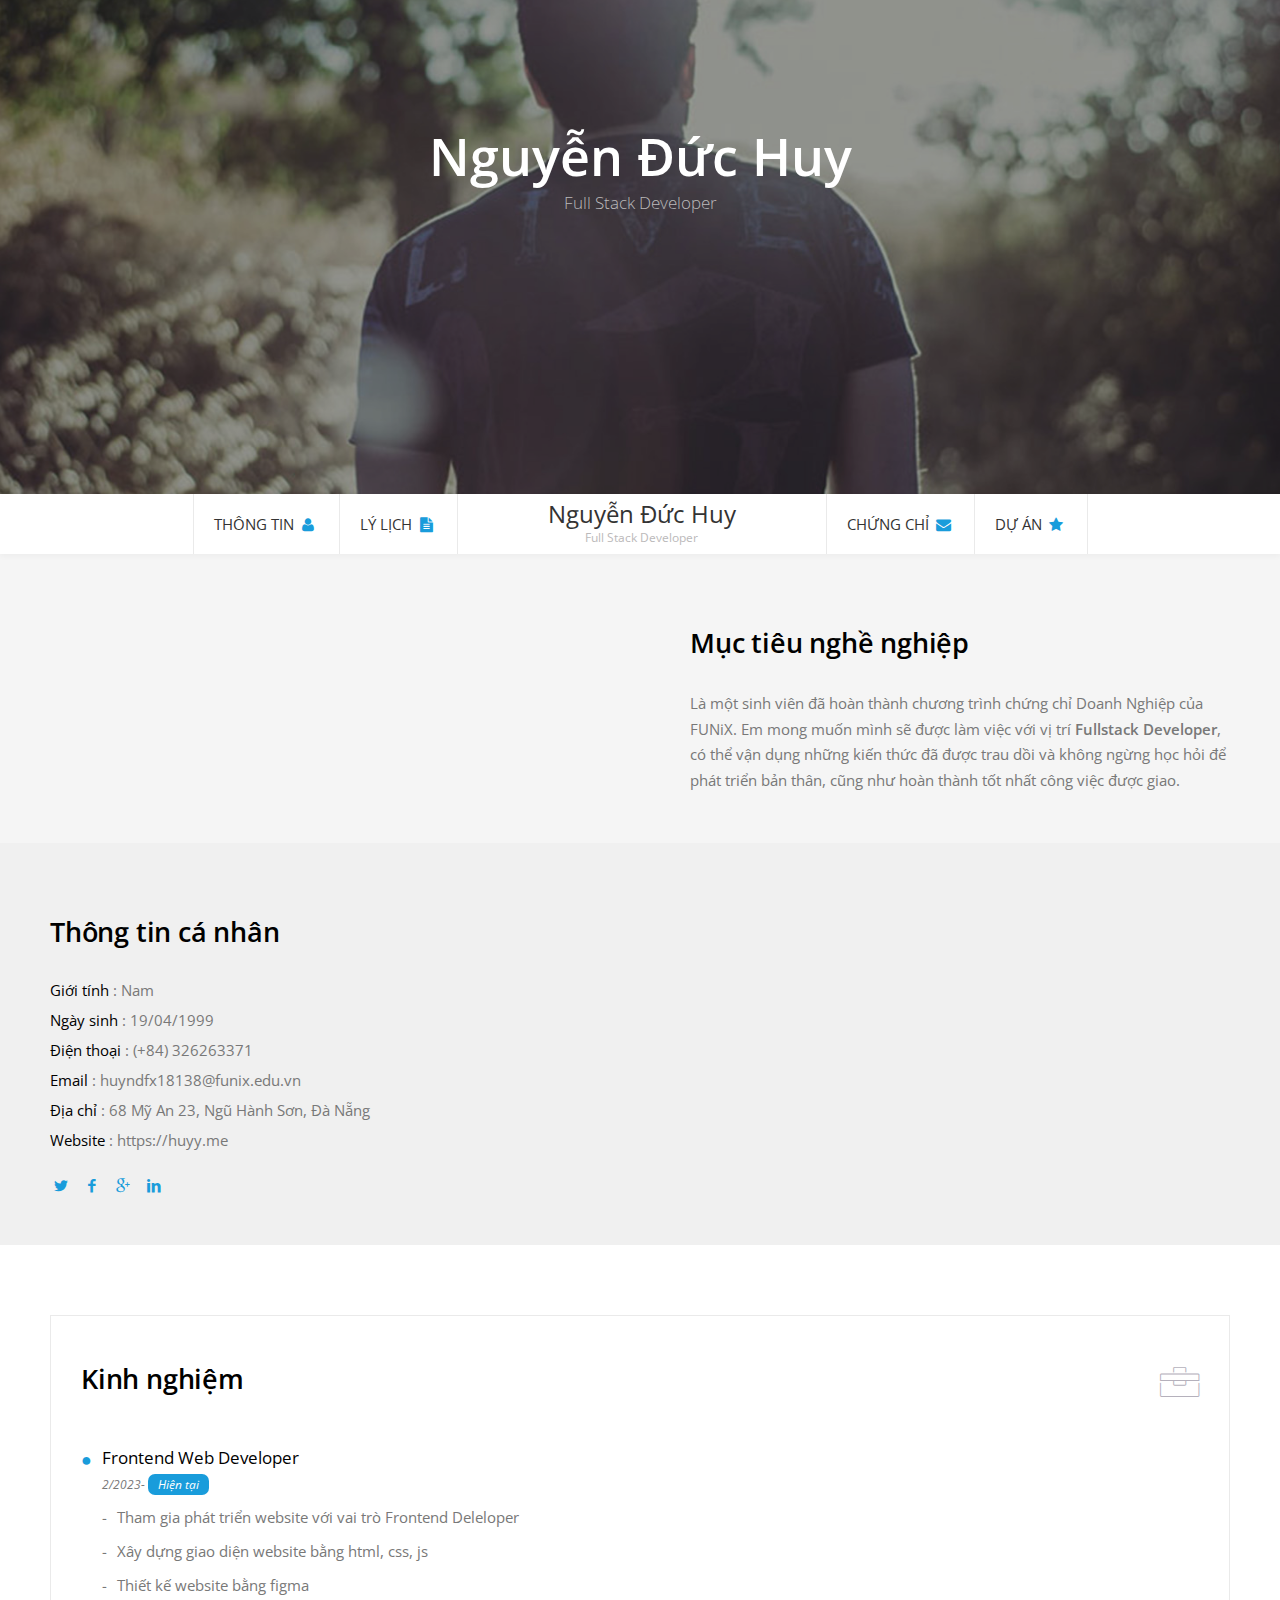
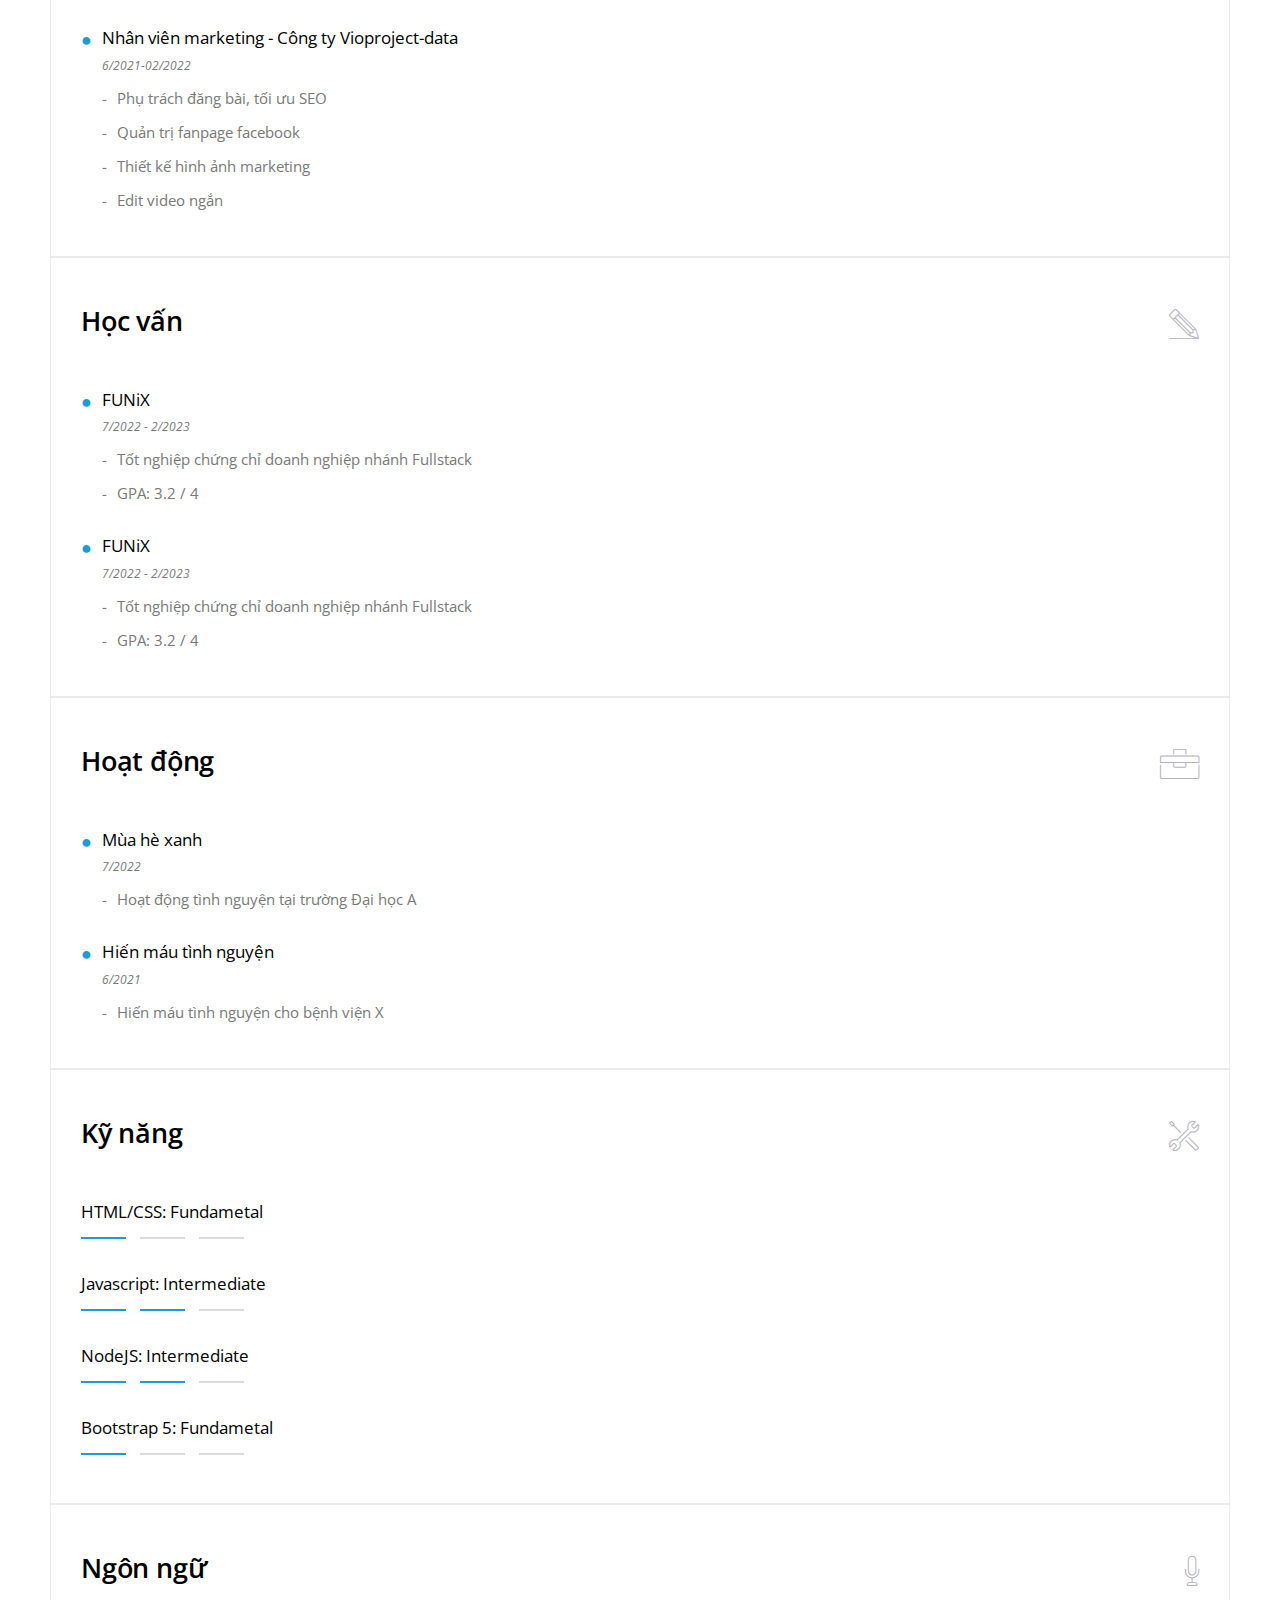
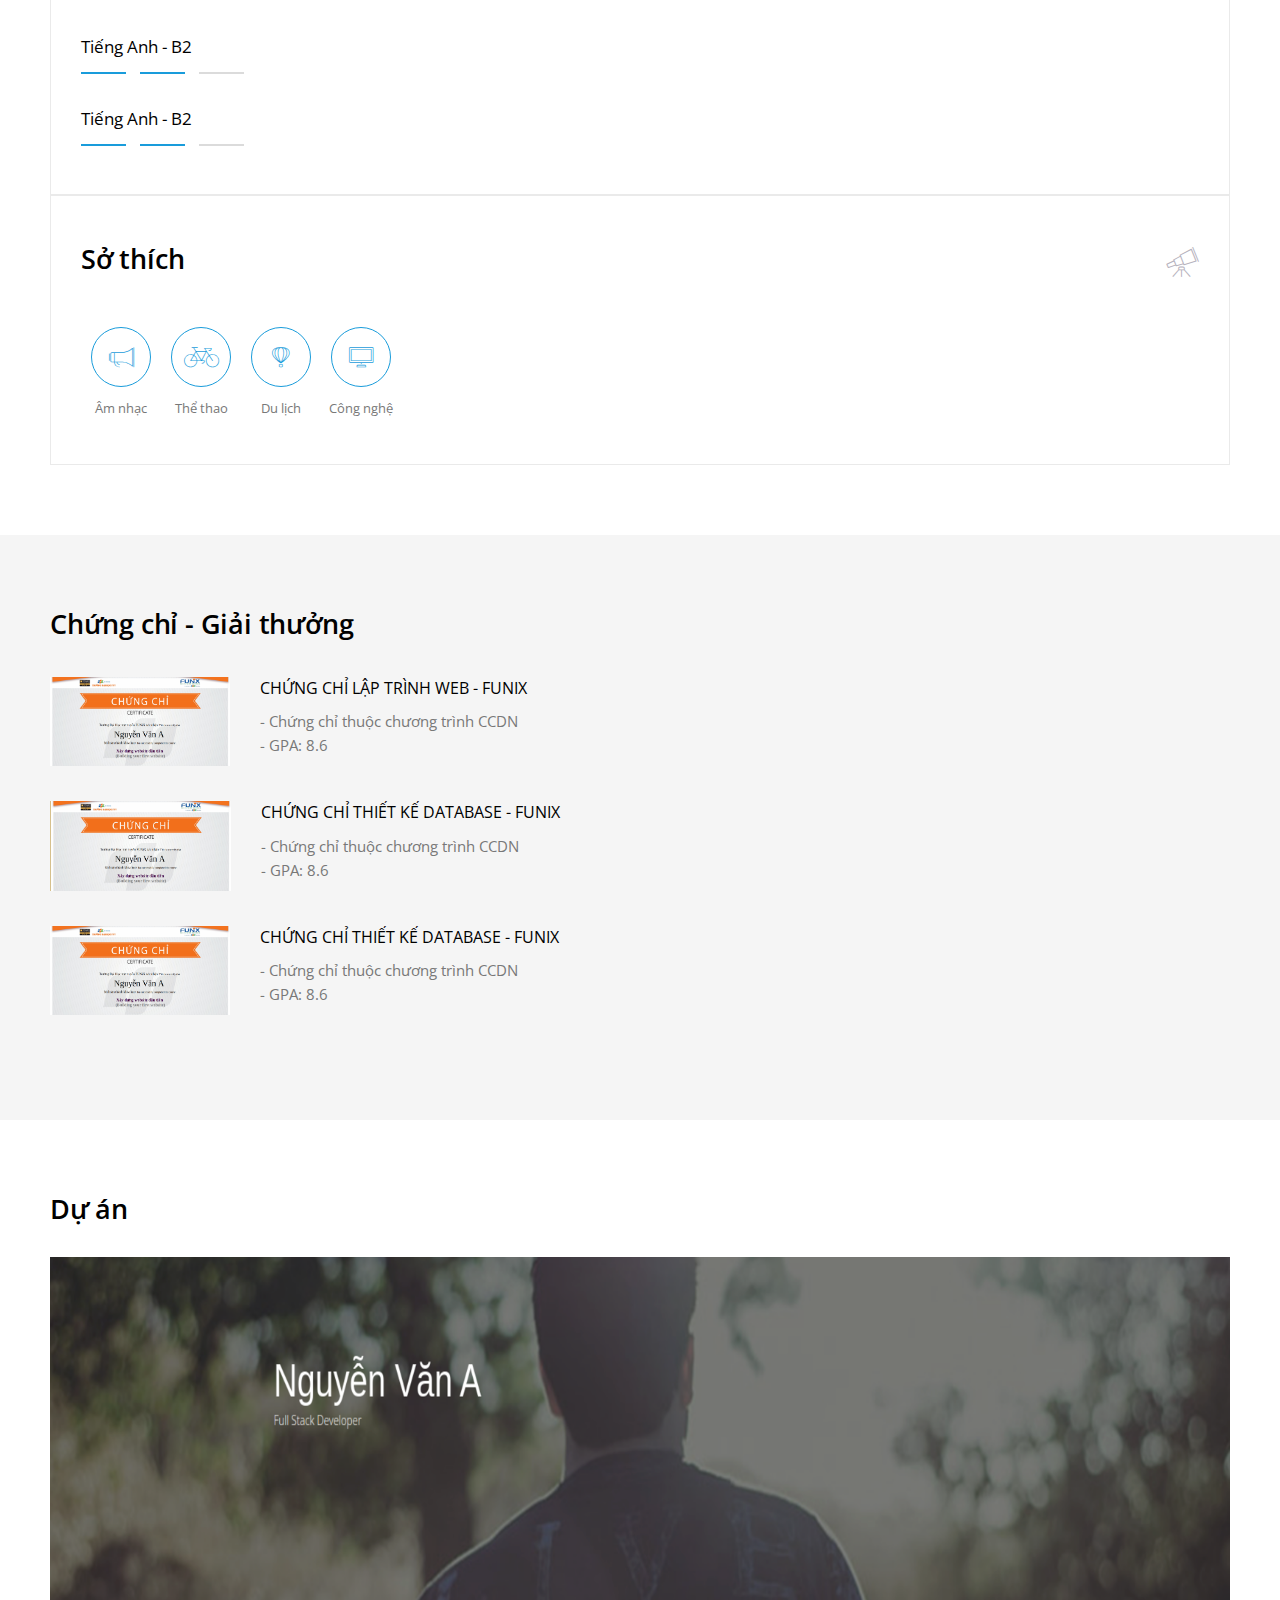
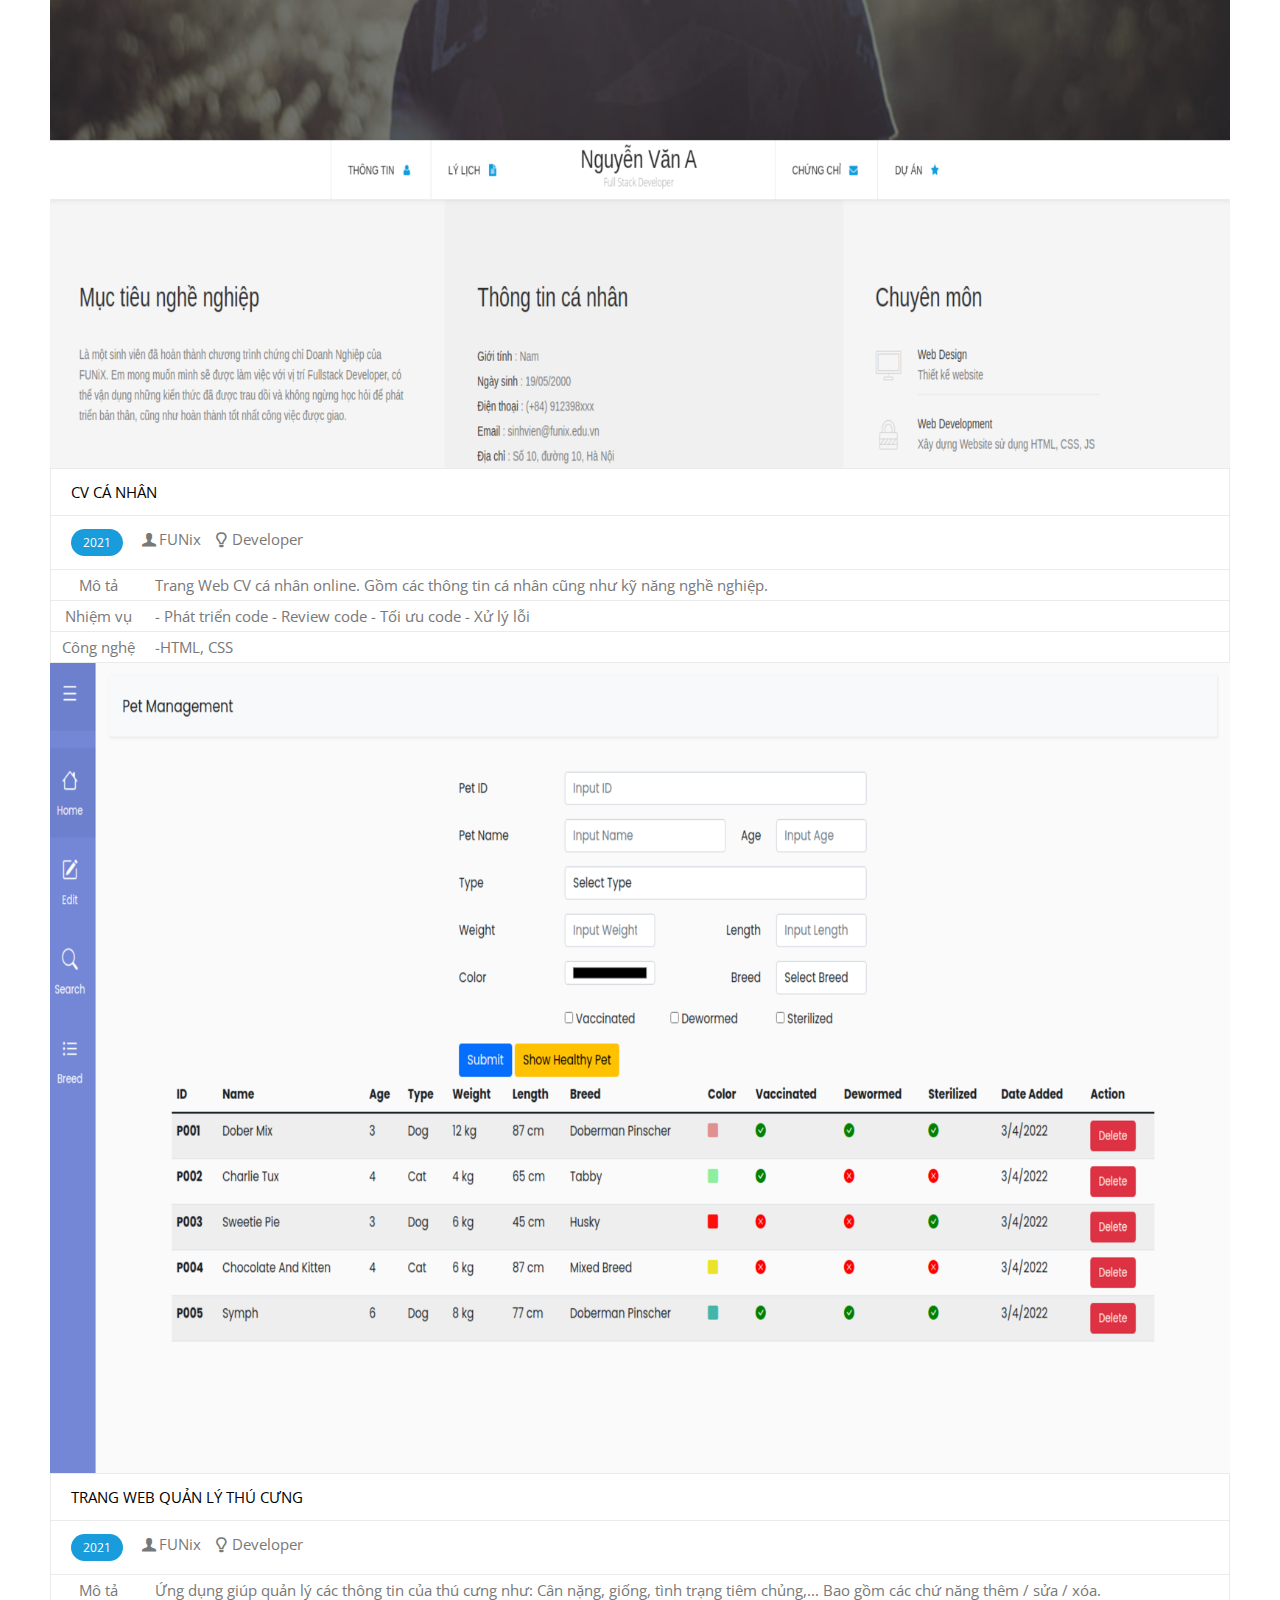
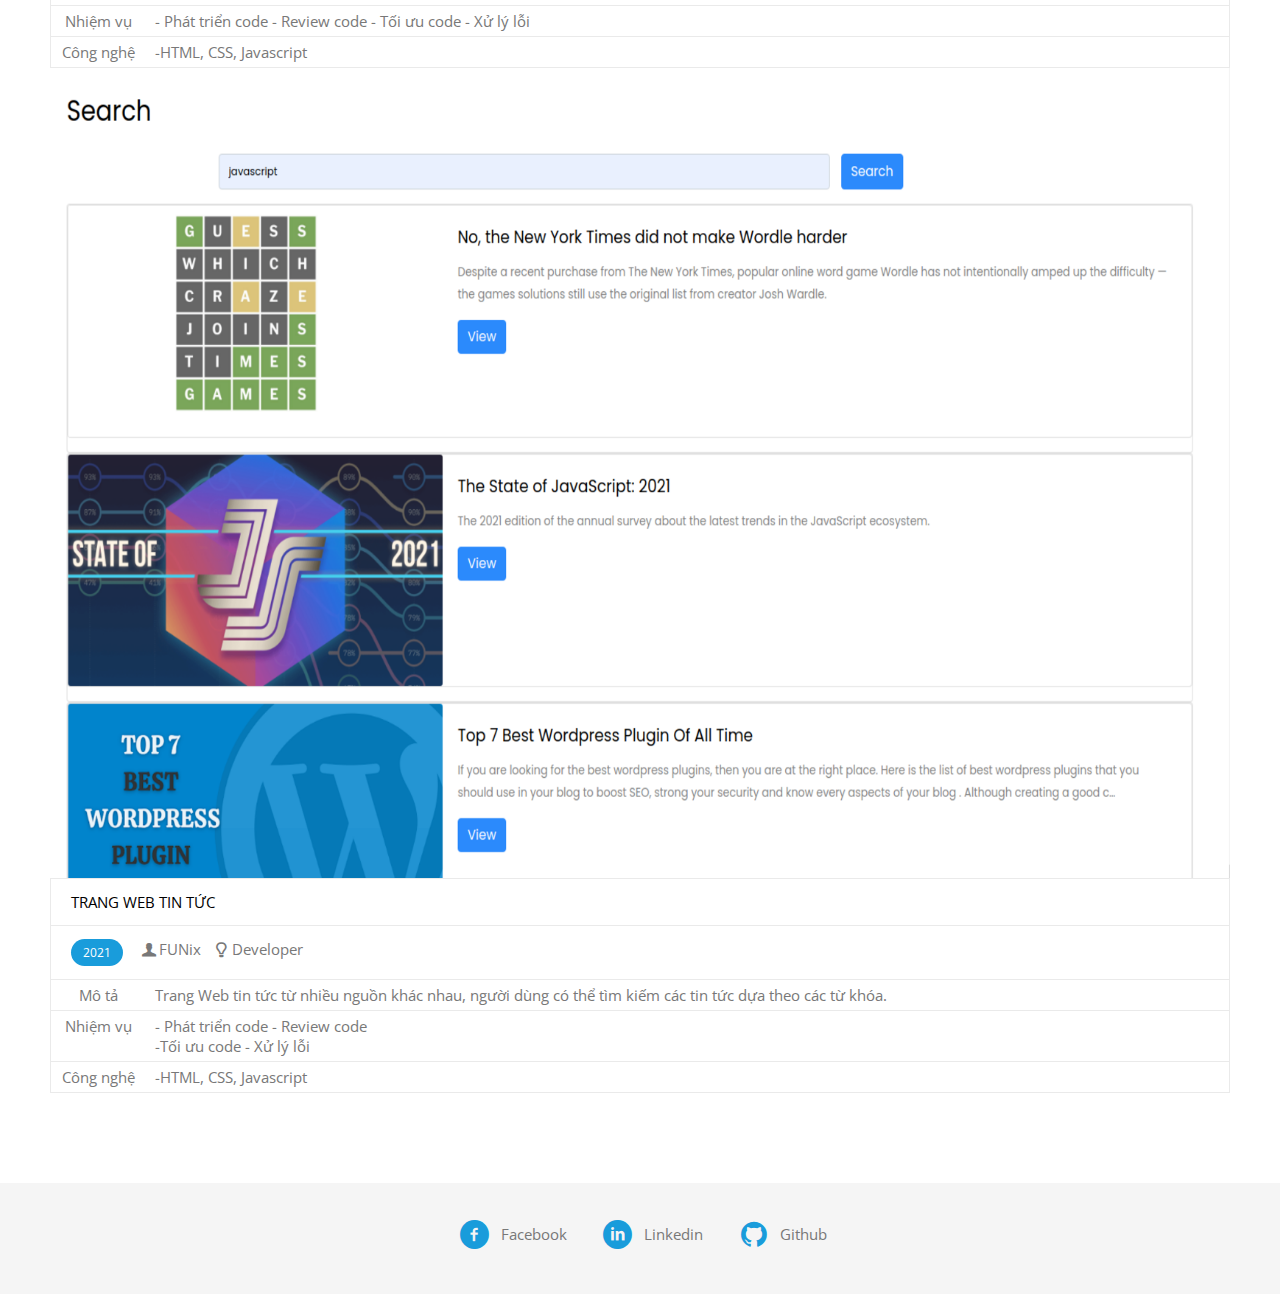
<file: index.html>
<!DOCTYPE html>
<html lang="en">
  <head>
    <meta charset="UTF-8" />
    <meta http-equiv="X-UA-Compatible" content="IE=edge" />
    <meta name="viewport" content="width=device-width, initial-scale=1.0" />
    <link href="https://cdn.jsdelivr.net/npm/bootstrap@5.0.2/dist/css/bootstrap.min.css" rel="stylesheet" integrity="sha384-EVSTQN3/azprG1Anm3QDgpJLIm9Nao0Yz1ztcQTwFspd3yD65VohhpuuCOmLASjC" crossorigin="anonymous">
    <link rel="stylesheet" href="css/font.css" />
    <link rel="stylesheet" href="css/laptop.css" />
    <link rel="stylesheet" href="css/tablet.css" />
    <link rel="stylesheet" href="css/mobile.css" />
    <title>Nguyễn Đức Huy CV</title>
  </head>
  <body>
    <!-- banner  -->
    <div id="banner">
      <img src="images/banner.jpg" alt="Banner" class="banner-image" />
      <div class="text">
        <h1>Nguyễn Đức Huy</h1>
        <span>Full Stack Developer</span>
      </div>
    </div>
    <!-- nav bar  -->
    <section id="nav-bar">
      <nav class="flex-center">
        <a href="#">
          <span>Thông tin</span>
          <i class="icon-user primary-icon"></i>
        </a>
        <a href="#">
          <span>Lý lịch</span>
          <i class="icon-doc-text-inv primary-icon"></i>
        </a>
        <a href="#" class="full-name">
          <p>Nguyễn Đức Huy</p>
          <span>Full Stack Developer</span>
        </a>
        <a href="#">Chứng chỉ <i class="icon-mail-alt primary-icon"></i>
        </a>
        <a href="#">Dự Án <i class="icon-star-1 primary-icon"></i>
        </a>
      </nav>
    </section>
    <!-- about  -->
    <section id="about" class="bg-gray grid-2-col container-fluid">
      <div class="row">
        <div class="col-12 col-md-6">
          <div id="target">
            <h1 class="section-title">Mục tiêu nghề nghiệp</h1>
            <p class="gray-text"> Là một sinh viên đã hoàn thành chương trình chứng chỉ Doanh Nghiệp của FUNiX. Em mong muốn mình sẽ được làm việc với vị trí <b>Fullstack Developer</b>, có thể vận dụng những kiến thức đã được trau dồi và không ngừng học hỏi để phát triển bản thân, cũng như hoàn thành tốt nhất công việc được giao. </p>
          </div>
        </div>
        <div id="personal-info" class="col-12 col-md-6">
          <h1 class="section-title">Thông tin cá nhân</h1>
          <ul class="info">
            <li>
              <span>Giới tính</span>
              <span class="gray-text">: Nam</span>
            </li>
            <li>
              <span>Ngày sinh</span>
              <span class="gray-text"> : 19/04/1999</span>
            </li>
            <li>
              <span>Điện thoại</span>
              <span class="gray-text"> : (+84) 326263371</span>
            </li>
            <li>
              <span>Email</span>
              <span class="gray-text">: huyndfx18138@funix.edu.vn</span>
            </li>
            <li>
              <span>Địa chỉ</span>
              <span class="gray-text">: 68 Mỹ An 23, Ngũ Hành Sơn, Đà Nẵng</span>
            </li>
            </li>
            <li>
              <span>Website</span>
              <span class="gray-text">: https://huyy.me</span>
            </li>
          </ul>
          <ul class="social">
            <li class="twitter">
              <a href="#">
                <i class="icon-twitter primary-icon"></i>
              </a>
            </li>
            <li class="facebook">
              <a href="#">
                <i class="icon-facebook-1 primary-icon"></i>
              </a>
            </li>
            <li class="google">
              <a href="#">
                <i class="icon-gplus primary-icon"></i>
              </a>
            </li>
            <li class="linkedin">
              <a href="#">
                <i class="icon-linkedin-1 primary-icon"></i>
              </a>
            </li>
          </ul>
        </div>
      </div>
    </section>
    <!-- job info  -->
    <section id="job-info">
      <div class="container-xl">
        <div class="job-grid row g-4">
          <div class=" col-12 col-md-6 col-lg-4 ">
            <div class="job-info-box">
              <div class="job-info-box-inner">
                <h1 class="section-title">Kinh nghiệm</h1>
                <i class="ic-toolbox job-info-icon"></i>
                <ul class="job-info-list">
                  <li>
                    <div>
                      <p class="job-info-title">Frontend Web Developer</p>
                      <p class="date">2/2023- <span class="now badge">Hiện tại</span>
                      </p>
                      <ul class="inside-list gray-text">
                        <li class="inside-list gray-text-item"> Tham gia phát triển website với vai trò Frontend Deleloper </li>
                        <li class="inside-list gray-text-item">Xây dựng giao diện website bằng html, css, js</li>
                        <li class="inside-list gray-text-item">Thiết kế website bằng figma</li>
                      </ul>
                    </div>
                  </li>
                  <li>
                    <div>
                      <p class="job-info-title"> Nhân viên marketing - Công ty Vioproject-data </p>
                      <p class="date">6/2021-02/2022</p>
                      <ul class="inside-list gray-text">
                        <li class="inside-list gray-text-item"> Phụ trách đăng bài, tối ưu SEO </li>
                        <li class="inside-list gray-text-item">Quản trị fanpage facebook</li>
                        <li class="inside-list gray-text-item">Thiết kế hình ảnh marketing</li>
                        <li class="inside-list gray-text-item">Edit video ngắn</li>
                      </ul>
                    </div>
                  </li>
                </ul>
              </div>
            </div>
          </div>
          <div class=" col-12 col-md-6 col-lg-4 ">
            <div class="job-info-box">
              <div class="job-info-box-inner">
                <h1 class="section-title">Học vấn</h1>
                <i class="ic-pencil job-info-icon"></i>
                <ul class="job-info-list">
                  <li>
                    <div>
                      <p class="job-info-title">FUNiX</p>
                      <p class="date">7/2022 - 2/2023</p>
                      <ul class="inside-list gray-text">
                        <li class="inside-list gray-text-item"> Tốt nghiệp chứng chỉ doanh nghiệp nhánh Fullstack </li>
                        <li class="inside-list gray-text-item">GPA: 3.2 / 4</li>
                      </ul>
                    </div>
                  </li>
                  <li>
                    <div>
                      <p class="job-info-title">FUNiX</p>
                      <p class="date">7/2022 - 2/2023</p>
                      <ul class="inside-list gray-text">
                        <li class="inside-list gray-text-item"> Tốt nghiệp chứng chỉ doanh nghiệp nhánh Fullstack </li>
                        <li class="inside-list gray-text-item">GPA: 3.2 / 4</li>
                      </ul>
                    </div>
                  </li>
                </ul>
              </div>
            </div>
          </div>
          <div class=" col-12 col-md-6 col-lg-4 order-md-2 order-lg-1">
            <div class="job-info-box">
              <div class="job-info-box-inner">
                <h1 class="section-title">Hoạt động</h1>
                <i class="ic-toolbox job-info-icon"></i>
                <ul class="job-info-list">
                  <li>
                    <div>
                      <p class="job-info-title">Mùa hè xanh</p>
                      <p class="date">7/2022 </span>
                      </p>
                      <ul class="inside-list gray-text">
                        <li class="inside-list gray-text-item"> Hoạt động tình nguyện tại trường Đại học A </li>
                      </ul>
                    </div>
                  </li>
                  <li>
                    <div>
                      <p class="job-info-title"> Hiến máu tình nguyện </p>
                      <p class="date">6/2021</p>
                      <ul class="inside-list gray-text">
                        <li class="inside-list gray-text-item"> Hiến máu tình nguyện cho bệnh viện X </li>
                      </ul>
                    </div>
                  </li>
                </ul>
              </div>
            </div>
          </div>
          <div class=" col-12 col-md-6 col-lg-4 order-md-1 order-lg-4">
            <div class="job-info-box">
              <div class="job-info-box-inner">
                <h1 class="section-title">Kỹ năng</h1>
                <i class="ic-tools-2 job-info-icon"></i>
                <ul class="job-info-list level">
                  <li class="list-item ">
                    <div>
                      <p class="job-info-title">HTML/CSS: Fundametal</p>
                      <p class="level-bars">
                      <div class="level-bar active"></div>
                      <div class="level-bar"></div>
                      <div class="level-bar"></div>
                      </p>
                    </div>
                  </li>
                  <li class="list-item ">
                    <div>
                      <p class="job-info-title">Javascript: Intermediate</p>
                      <p class="level-bars">
                      <div class="level-bar active"></div>
                      <div class="level-bar active"></div>
                      <div class="level-bar"></div>
                      </p>
                    </div>
                  </li>
                  <li class="list-item ">
                    <div>
                      <p class="job-info-title">NodeJS: Intermediate</p>
                      <p class="level-bars">
                      <div class="level-bar active"></div>
                      <div class="level-bar active"></div>
                      <div class="level-bar"></div>
                      </p>
                    </div>
                  </li>
                  <li class="list-item ">
                    <div>
                      <p class="job-info-title">Bootstrap 5: Fundametal</p>
                      <p class="level-bars">
                      <div class="level-bar active"></div>
                      <div class="level-bar"></div>
                      <div class="level-bar"></div>
                      </p>
                    </div>
                  </li>
                </ul>
              </div>
            </div>
          </div>
          <div class=" col-12 col-md-6 col-lg-4 order-md-4 order-lg-3">
            <div class="job-info-box">
              <div class="job-info-box-inner">
                <h1 class="section-title">Ngôn ngữ</h1>
                <i class="ic-mic job-info-icon"></i>
                <ul class="job-info-list level">
                  <li class="list-item ">
                    <div>
                      <p class="job-info-title">Tiếng Anh - B2</p>
                      <p class="level-bars">
                      <div class="level-bar active"></div>
                      <div class="level-bar active"></div>
                      <div class="level-bar"></div>
                      </p>
                    </div>
                  </li>
                  <li class="list-item ">
                    <div>
                      <p class="job-info-title">Tiếng Anh - B2</p>
                      <p class="level-bars">
                      <div class="level-bar active"></div>
                      <div class="level-bar active"></div>
                      <div class="level-bar"></div>
                      </p>
                    </div>
                  </li>
                </ul>
              </div>
            </div>
          </div>
          <div class=" col-12 col-md-6 col-lg-4 order-md-3 order-lg-2">
            <div class="job-info-box">
              <div class="job-info-box-inner">
                <h1 class="section-title">Sở thích</h1>
                <i class="ic-telescope job-info-icon"></i>
                <ul class=" hobby-list">
                  <li class="hobby-box flex-center">
                    <i class="ic-megaphone flex-center"></i>
                    <p>Âm nhạc </p>
                  </li>
                  <li class="hobby-box flex-center">
                    <i class="ic-bike flex-center"></i>
                    <p>Thể thao </p>
                  </li>
                  <li class="hobby-box flex-center">
                    <i class="ic-hotairballoon flex-center"></i>
                    <p>Du lịch</p>
                  </li>
                  <li class="hobby-box flex-center">
                    <i class="ic-desktop flex-center"></i>
                    <p>Công nghệ</p>
                  </li>
                </ul>
              </div>
            </div>
          </div>
        </div>
      </div>
    </section>
    <!-- certificate  -->
    <section id="certificate" class="bg-gray ">
      <div class="container-xl">
        <h1 class="section-title">Chứng chỉ - Giải thưởng</h1>
        <div class="container-fluid certificate-list">
          <div class="gx-5 row">
            <div class="col-12 col-md-6 ">
              <div class="certificate-item">
                <img src="images/Cert_WEB.png" alt="Chứng chỉ lập trình web - funix" class="image">
                <div class="content-wrapper">
                  <p class="content-title">Chứng chỉ lập trình web - funix</p>
                  <ul class="inside-list gray-text">
                    <li> Chứng chỉ thuộc chương trình CCDN </li>
                    <li>GPA: 8.6</li>
                  </ul>
                </div>
              </div>
            </div>
            <div class="col-12 col-md-6">
              <div class="certificate-item">
                <img src="images/Cert_WEB.png" alt="Chứng chỉ lập trình web - funix" class="image">
                <div class="content-wrapper">
                  <p class="content-title">Chứng chỉ thiết kế database - funix</p>
                  <ul class="inside-list gray-text">
                    <li> Chứng chỉ thuộc chương trình CCDN </li>
                    <li>GPA: 8.6</li>
                  </ul>
                </div>
              </div>
            </div>
            <div class="col-12 col-md-6">
              <div class="certificate-item">
                <img src="images/Cert_WEB.png" alt="Chứng chỉ lập trình web - funix" class="image">
                <div class="content-wrapper">
                  <p class="content-title">Chứng chỉ thiết kế database - funix</p>
                  <ul class="inside-list gray-text">
                    <li> Chứng chỉ thuộc chương trình CCDN </li>
                    <li>GPA: 8.6</li>
                  </ul>
                </div>
              </div>
            </div>
          </div>
        </div>
    </section>
    <!-- project  -->
    <section id="project">
      <div class="container-xl">
        <h1 class="section-title">Dự án</h1>
        <div class="row gray-text  gy-5">
          <div class="col-12 col-md-4">
            <img src="images/project_1.png" alt="" class="project-image">
            <div class="project-title"><a href="project-charter.html">CV Cá nhân</a></div>
            <div class="project-info">
              <div class="time badge">2021</div>
              <div class="project-data-wrapper">
                <div class="project-data  ">
                  <i class="icon-user-1"></i>FUNix
                </div>
                <div class="project-data">
                  <i class="icon-lamp"></i>Developer
                </div>
              </div>
            </div>
            <table class="project-detail">
              <tbody>
                <tr>
                  <th>Mô tả</th>
                  <td>Trang Web CV cá nhân online. Gồm các thông tin cá nhân cũng như kỹ năng nghề nghiệp.</td>
                </tr>
                <tr>
                  <th>Nhiệm vụ</th>
                  <td>- Phát triển code - Review code - Tối ưu code - Xử lý lỗi</td>
                </tr>
                <tr>
                  <th>Công nghệ</th>
                  <td>-HTML, CSS</td>
                </tr>
              </tbody>
            </table>
          </div>
          <div class="col-12 col-md-4">
            <img src="images/project_2.png" alt="CV Cá nhân" class="project-image">
            <div class="project-title"><a href="project-charter.html">Trang web quản lý thú cưng</a></div>
            <div class="project-info">
              <div class="time badge">2021</div>
              <div class="project-data-wrapper">
                <div class="project-data">
                  <i class="icon-user-1"></i>FUNix
                </div>
                <div class="project-data">
                  <i class="icon-lamp"></i>Developer
                </div>
              </div>
            </div>
            <table class="project-detail">
              <tbody>
                <tr>
                  <th>Mô tả</th>
                  <td>Ứng dụng giúp quản lý các thông tin của thú cưng như: Cân nặng, giống, tình trạng tiêm chủng,... Bao gồm các chứ năng thêm / sửa / xóa.</td>
                </tr>
                <tr>
                  <th>Nhiệm vụ</th>
                  <td>- Phát triển code - Review code - Tối ưu code - Xử lý lỗi</td>
                </tr>
                <tr>
                  <th>Công nghệ</th>
                  <td>-HTML, CSS, Javascript</td>
                </tr>
              </tbody>
            </table>
          </div>
          <div class="col-12 col-md-4">
            <img src="images/project_3.png" alt="Trang web quản lý thú cưng" class="project-image">
            <div class="project-title"><a href="project-charter.html">Trang web tin tức</a></div>
            <div class="project-info">
              <div class="time badge">2021</div>
              <div class="project-data-wrapper">
                <div class="project-data">
                  <i class="icon-user-1"></i>FUNix
                </div>
                <div class="project-data">
                  <i class="icon-lamp"></i>Developer
                </div>
              </div>
            </div>
            <table class="project-detail">
              <tbody>
                <tr>
                  <th>Mô tả</th>
                  <td>Trang Web tin tức từ nhiều nguồn khác nhau, người dùng có thể tìm kiếm các tin tức dựa theo các từ khóa.</td>
                </tr>
                <tr>
                  <th>Nhiệm vụ</th>
                  <td>- Phát triển code - Review code <br>-Tối ưu code - Xử lý lỗi </td>
                </tr>
                <tr>
                  <th>Công nghệ</th>
                  <td>-HTML, CSS, Javascript</td>
                </tr>
              </tbody>
            </table>
          </div>
        </div>
      </div>
    </section>
    <!-- footer  -->
    <section id="footer" class="bg-gray">
      <div class="container-xl">
        <ul class="flex-center">
          <li>
            <a href="https://www.facebook.com/huynd1904/" target="_blank">
              <i class="icon-facebook-circled primary-icon"></i>
              <span class="social-name">Facebook</span>
            </a>
          </li>
          <li>
            <a href="https://www.linkedin.com/in/duc-huy-nguyen-87aa99241/" target="_blank">
              <i class="icon-linkedin-circled primary-icon"></i>
              <span class="social-name">Linkedin</span>
            </a>
          </li>
          <li>
            <a href="https://github.com/huyndfx18138" target="_blank">
              <i class="icon-github-circled primary-icon"></i>
              <span class="social-name">Github</span>
            </a>
          </li>
        </ul>
      </div>
    </section>
  </body>
</html>
</file>
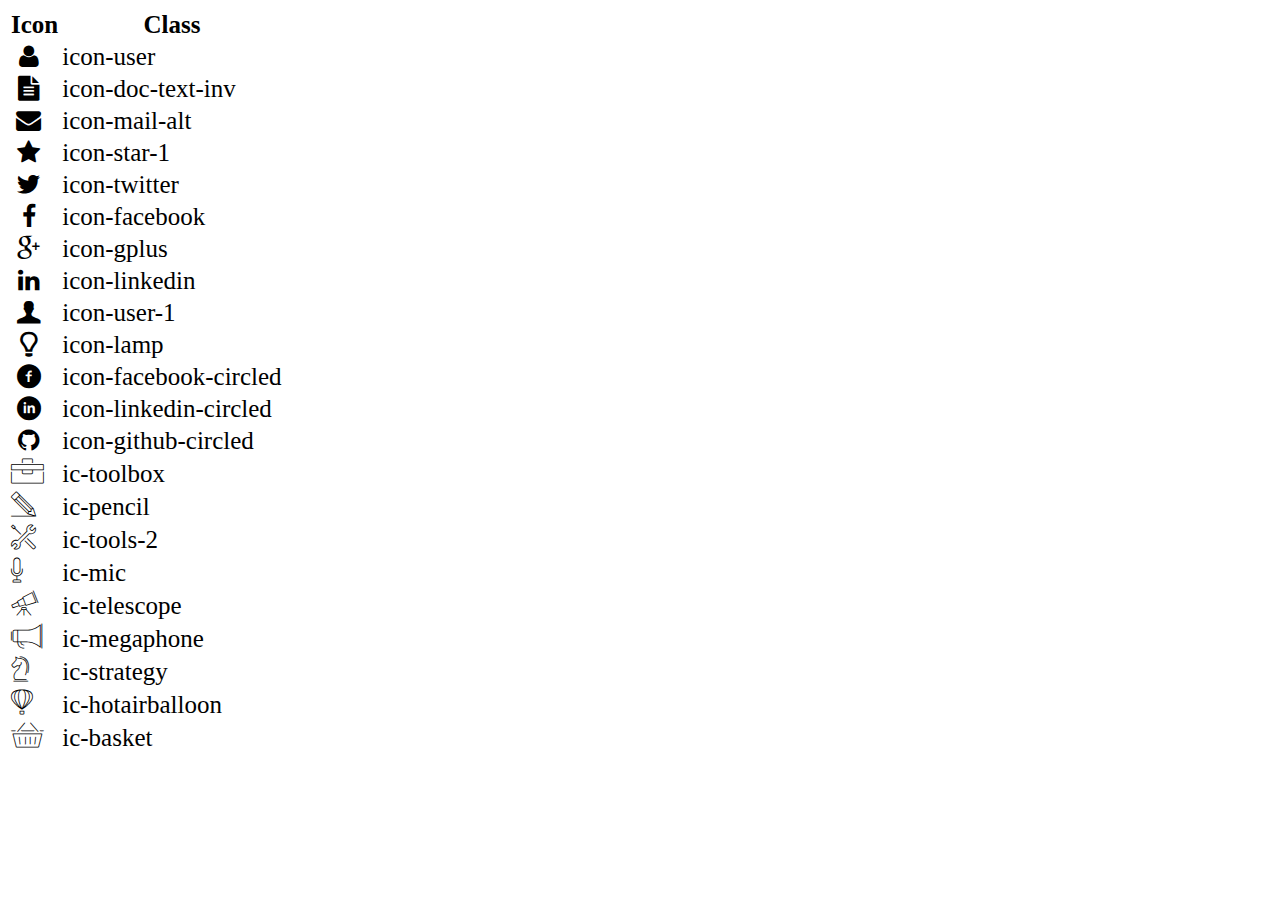
<file: icon-list.html>
<!DOCTYPE html>
<html lang="en">

<head>
    <meta charset="UTF-8">
    <meta http-equiv="X-UA-Compatible" content="IE=edge">
    <meta name="viewport" content="width=device-width, initial-scale=1.0">
    <link rel="stylesheet" href="css/font.css">
    <title>Icon List</title>
</head>

<body>
    <table style="font-size: 25px;">
        <thead>
            <tr>
                <th>Icon</th>
                <th>Class</th>
            </tr>
        </thead>
        <tbody>
            <tr>
                <td><i class="icon-user"></i></td>
                <td>icon-user</td>
            </tr>
            <tr>
                <td><i class="icon-doc-text-inv"></i></td>
                <td>icon-doc-text-inv</td>
            </tr>
            <tr>
                <td><i class="icon-mail-alt"></i></td>
                <td>icon-mail-alt</td>
            </tr>
            <tr>
                <td><i class="icon-star-1"></i></td>
                <td>icon-star-1</td>
            </tr>
            <tr>
                <td><i class="icon-twitter"></i></td>
                <td>icon-twitter</td>
            </tr>
            <tr>
                <td><i class="icon-facebook"></i></td>
                <td>icon-facebook</td>
            </tr>
            <tr>
                <td><i class="icon-gplus"></i></td>
                <td>icon-gplus</td>
            </tr>
            <tr>
                <td><i class="icon-linkedin"></i></td>
                <td>icon-linkedin</td>
            </tr>
            <tr>
                <td><i class="icon-user-1"></i></td>
                <td>icon-user-1</td>
            </tr>
            <tr>
                <td><i class="icon-lamp"></i></td>
                <td>icon-lamp</td>
            </tr>
            <tr>
                <td><i class="icon-facebook-circled"></i></td>
                <td>icon-facebook-circled</td>
            </tr>
            <tr>
                <td><i class="icon-linkedin-circled"></i></td>
                <td>icon-linkedin-circled</td>
            </tr>
            <tr>
                <td><i class="icon-github-circled"></i></td>
                <td>icon-github-circled</td>
            </tr>
            <tr>
                <td><i class="ic-toolbox"></i></td>
                <td>ic-toolbox</td>
            </tr>
            <tr>
                <td><i class="ic-pencil"></i></td>
                <td>ic-pencil</td>
            </tr>
            <tr>
                <td><i class="ic-tools-2"></i></td>
                <td>ic-tools-2</td>
            </tr>

            <tr>
                <td><i class="ic-mic"></i></td>
                <td>ic-mic</td>
            </tr>
            <tr>
                <td><i class="ic-telescope"></i></td>
                <td>ic-telescope</td>
            </tr>
            <tr>
                <td><i class="ic-megaphone"></i></td>
                <td>ic-megaphone</td>
            </tr>
            <tr>
                <td><i class="ic-strategy"></i></td>
                <td>ic-strategy</td>
            </tr>
            <tr>
                <td><i class="ic-hotairballoon"></i></td>
                <td>ic-hotairballoon</td>
            </tr>
            <tr>
                <td><i class="ic-basket"></i></td>
                <td>ic-basket</td>
            </tr>
        </tbody>
    </table>
</body>

</html>
</file>
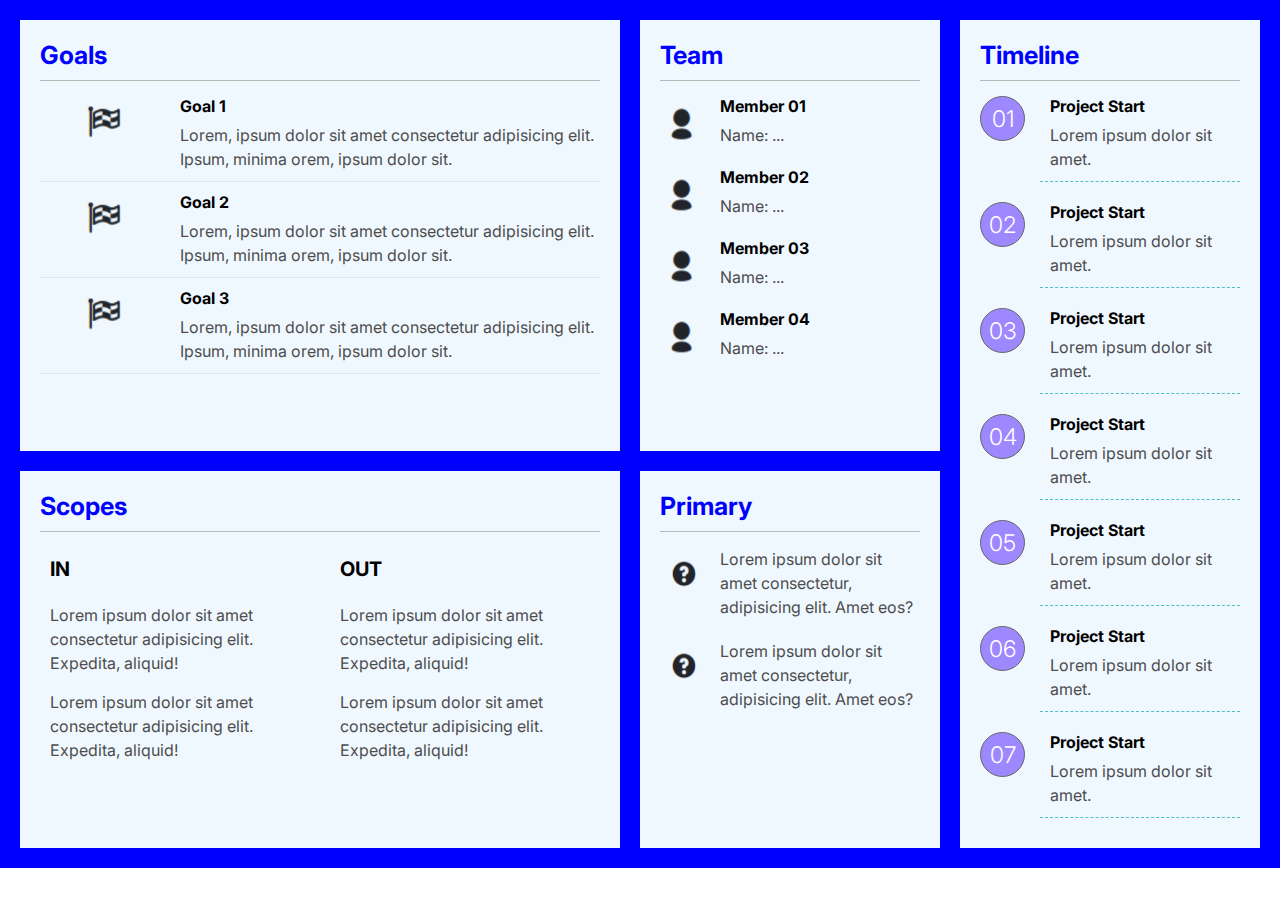
<file: project-charter.html>
<!DOCTYPE html>
<html lang="en">
  <head>
    <meta charset="UTF-8" />
    <meta http-equiv="X-UA-Compatible" content="IE=edge" />
    <meta name="viewport" content="width=device-width, initial-scale=1.0" />
    <title>Project charter</title>
    <link rel="preconnect" href="https://fonts.googleapis.com" />
    <link rel="preconnect" href="https://fonts.gstatic.com" crossorigin />
    <link
      href="https://fonts.googleapis.com/css2?family=Inter:wght@200;300;400;500;600;700&display=swap"
      rel="stylesheet"
    />
    <link rel="stylesheet" href="./css/project-charter.css" />
  </head>
  <body>
    <div class="container">
      <div class="grid">
        <div class="box" id="goals">
          <div class="box-title">Goals</div>
          <ul class="goal-list list">
            <li>
              <div class="flag-icon list-icon"></div>
              <div class="list-content">
                <div class="list-item-title">Goal 1</div>
                <p class="item-des">
                  Lorem, ipsum dolor sit amet consectetur adipisicing elit.
                  Ipsum, minima orem, ipsum dolor sit.
                </p>
              </div>
            </li>
            <li>
              <div class="flag-icon list-icon"></div>
              <div class="list-content">
                <div class="list-item-title">Goal 2</div>
                <p class="item-des">
                  Lorem, ipsum dolor sit amet consectetur adipisicing elit.
                  Ipsum, minima orem, ipsum dolor sit.
                </p>
              </div>
            </li>
            <li>
              <div class="flag-icon list-icon"></div>
              <div class="list-content">
                <div class="list-item-title">Goal 3</div>
                <p class="item-des">
                  Lorem, ipsum dolor sit amet consectetur adipisicing elit.
                  Ipsum, minima orem, ipsum dolor sit.
                </p>
              </div>
            </li>
          </ul>
        </div>
        <div class="box" id="scopes">
          <div class="box-title">Scopes</div>
          <div class="row">
            <div class="col">
              <div class="scrope-title">IN</div>
              <div class="scope-content">
                <p>
                  Lorem ipsum dolor sit amet consectetur adipisicing elit.
                  Expedita, aliquid!
                </p>
                <p>
                  Lorem ipsum dolor sit amet consectetur adipisicing elit.
                  Expedita, aliquid!
                </p>
              </div>
            </div>
            <div class="col">
              <div class="scrope-title">OUT</div>
              <div class="scope-content">
                <p>
                  Lorem ipsum dolor sit amet consectetur adipisicing elit.
                  Expedita, aliquid!
                </p>
                <p>
                  Lorem ipsum dolor sit amet consectetur adipisicing elit.
                  Expedita, aliquid!
                </p>
              </div>
            </div>
          </div>
        </div>
        <div class="box" id="team">
          <div class="box-title">Team</div>
          <ul class="team-list list">
            <li>
              <div class="user-icon list-icon"></div>
              <div class="list-content">
                <div class="list-item-title">Member 01</div>
                <p class="item-des">Name: ...</p>
              </div>
            </li>
            <li>
              <div class="user-icon list-icon"></div>
              <div class="list-content">
                <div class="list-item-title">Member 02</div>
                <p class="item-des">Name: ...</p>
              </div>
            </li>
            <li>
              <div class="user-icon list-icon"></div>
              <div class="list-content">
                <div class="list-item-title">Member 03</div>
                <p class="item-des">Name: ...</p>
              </div>
            </li>
            <li>
              <div class="user-icon list-icon"></div>
              <div class="list-content">
                <div class="list-item-title">Member 04</div>
                <p class="item-des">Name: ...</p>
              </div>
            </li>
          </ul>
        </div>
        <div class="box" id="primary">
          <div class="box-title">Primary</div>
          <ul class="primary-list list">
            <li>
              <div class="question-icon list-icon"></div>
              <div class="list-content">
                <p class="item-des">
                  Lorem ipsum dolor sit amet consectetur, adipisicing elit. Amet
                  eos?
                </p>
              </div>
            </li>
            <li>
              <div class="question-icon list-icon"></div>
              <div class="list-content">
                <p class="item-des">
                  Lorem ipsum dolor sit amet consectetur, adipisicing elit. Amet
                  eos?
                </p>
              </div>
            </li>
          </ul>
        </div>
        <div class="box" id="timeline">
          <div class="box-title">Timeline</div>
          <ul class="timeline-list list">
            <li>
              <div class="timeline-icon">01</div>
              <div class="list-content">
                <div class="list-item-title">Project Start</div>
                <p class="item-des">Lorem ipsum dolor sit amet.</p>
              </div>
            </li>
            <li>
              <div class="timeline-icon">02</div>
              <div class="list-content">
                <div class="list-item-title">Project Start</div>
                <p class="item-des">Lorem ipsum dolor sit amet.</p>
              </div>
            </li>
            <li>
              <div class="timeline-icon">03</div>
              <div class="list-content">
                <div class="list-item-title">Project Start</div>
                <p class="item-des">Lorem ipsum dolor sit amet.</p>
              </div>
            </li>
            <li>
              <div class="timeline-icon">04</div>
              <div class="list-content">
                <div class="list-item-title">Project Start</div>
                <p class="item-des">Lorem ipsum dolor sit amet.</p>
              </div>
            </li>
            <li>
              <div class="timeline-icon">05</div>
              <div class="list-content">
                <div class="list-item-title">Project Start</div>
                <p class="item-des">Lorem ipsum dolor sit amet.</p>
              </div>
            </li>
            <li>
              <div class="timeline-icon">06</div>
              <div class="list-content">
                <div class="list-item-title">Project Start</div>
                <p class="item-des">Lorem ipsum dolor sit amet.</p>
              </div>
            </li>
            <li>
              <div class="timeline-icon">07</div>
              <div class="list-content">
                <div class="list-item-title">Project Start</div>
                <p class="item-des">Lorem ipsum dolor sit amet.</p>
              </div>
            </li>
          </ul>
        </div>
      </div>
    </div>
  </body>
</html>
</file>
<file: css/font.css>
@font-face {
  font-family: "open_sanslight";
  src: url("../fonts/OpenSans-Light-webfont.eot");
  src: url("../fonts/OpenSans-Light-webfont.eot#iefix")
      format("embedded-opentype"),
    url("../fonts/OpenSans-Light-webfont.woff") format("woff"),
    url("../fonts/OpenSans-Light-webfont.ttf") format("truetype"),
    url("../fonts/OpenSans-Light-webfont.svg#open_sanslight") format("svg");
  font-weight: normal;
  font-style: normal;
}

@font-face {
  font-family: "Open Sans";
  src: url("../fonts/OpenSans-Italic.woff");
  font-weight: normal;
  font-style: italic;
}

@font-face {
  font-family: "Open Sans";
  src: url("../fonts/OpenSans-SemiBold.woff");
  font-weight: 600;
  font-style: normal;
}

@font-face {
  font-family: "open_sanslight_italic";
  src: url("../fonts/OpenSans-LightItalic-webfont.eot");
  src: url("../fonts/OpenSans-LightItalic-webfont.eot#iefix")
      format("embedded-opentype"),
    url("../fonts/OpenSans-LightItalic-webfont.woff") format("woff"),
    url("../fonts/OpenSans-LightItalic-webfont.ttf") format("truetype"),
    url("../fonts/OpenSans-LightItalic-webfont.svg#open_sanslight_italic")
      format("svg");
  font-weight: normal;
  font-style: normal;
}

@font-face {
  font-family: "Open Sans";
  src: url("../fonts/OpenSans-Regular.woff");
  font-weight: normal;
  font-style: normal;
}

@font-face {
  font-family: "fontello";
  src: url("../fonts/fontello.eot");
  src: url("../fonts/fontello.eot#iefix") format("embedded-opentype"),
    url("../fonts/fontello.woff") format("woff"),
    url("../fonts/fontello.ttf") format("truetype"),
    url("../fonts/fontello.svg#fontello") format("svg");
  font-weight: normal;
  font-style: normal;
}

[class^="icon-"]:before,
[class*=" icon-"]:before {
  font-family: "fontello";
  font-style: normal;
  font-weight: normal;
  speak: none;

  display: inline-block;
  text-decoration: inherit;
  width: 1em;
  margin-right: 0.2em;
  text-align: center;
  /* opacity: .8; */

  /* For safety - reset parent styles, that can break glyph codes*/
  font-variant: normal;
  text-transform: none;

  /* fix buttons height, for twitter bootstrap */
  line-height: 1em;

  /* Animation center compensation - margins should be symmetric */
  /* remove if not needed */
  margin-left: 0.2em;

  /* you can be more comfortable with increased icons size */
  /* font-size: 120%; */

  /* Font smoothing. That was taken from TWBS */
  -webkit-font-smoothing: antialiased;
  -moz-osx-font-smoothing: grayscale;

  /* Uncomment for 3D effect */
  /* text-shadow: 1px 1px 1px rgba(127, 127, 127, 0.3); */
}

.icon-emo-happy:before {
  content: "\e800";
}

/* '' */
.icon-emo-wink:before {
  content: "\e801";
}

/* '' */
.icon-emo-wink2:before {
  content: "\e802";
}

/* '' */
.icon-emo-unhappy:before {
  content: "\e803";
}

/* '' */
.icon-emo-sleep:before {
  content: "\e804";
}

/* '' */
.icon-emo-thumbsup:before {
  content: "\e805";
}

/* '' */
.icon-emo-devil:before {
  content: "\e806";
}

/* '' */
.icon-emo-surprised:before {
  content: "\e807";
}

/* '' */
.icon-emo-tongue:before {
  content: "\e808";
}

/* '' */
.icon-emo-coffee:before {
  content: "\e809";
}

/* '' */
.icon-emo-sunglasses:before {
  content: "\e80a";
}

/* '' */
.icon-emo-displeased:before {
  content: "\e80b";
}

/* '' */
.icon-emo-beer:before {
  content: "\e80c";
}

/* '' */
.icon-emo-grin:before {
  content: "\e80d";
}

/* '' */
.icon-emo-angry:before {
  content: "\e80e";
}

/* '' */
.icon-emo-saint:before {
  content: "\e80f";
}

/* '' */
.icon-emo-cry:before {
  content: "\e810";
}

/* '' */
.icon-emo-shoot:before {
  content: "\e811";
}

/* '' */
.icon-emo-squint:before {
  content: "\e812";
}

/* '' */
.icon-emo-laugh:before {
  content: "\e813";
}

/* '' */
.icon-spin1:before {
  content: "\e814";
}

/* '' */
.icon-spin2:before {
  content: "\e815";
}

/* '' */
.icon-spin3:before {
  content: "\e816";
}

/* '' */
.icon-spin4:before {
  content: "\e817";
}

/* '' */
.icon-spin5:before {
  content: "\e818";
}

/* '' */
.icon-spin6:before {
  content: "\e819";
}

/* '' */
.icon-firefox:before {
  content: "\e81a";
}

/* '' */
.icon-chrome:before {
  content: "\e81b";
}

/* '' */
.icon-opera:before {
  content: "\e81c";
}

/* '' */
.icon-ie:before {
  content: "\e81d";
}

/* '' */
.icon-crown:before {
  content: "\e81e";
}

/* '' */
.icon-crown-plus:before {
  content: "\e81f";
}

/* '' */
.icon-crown-minus:before {
  content: "\e820";
}

/* '' */
.icon-marquee:before {
  content: "\e821";
}

/* '' */
.icon-glass:before {
  content: "\e822";
}

/* '' */
.icon-music:before {
  content: "\e823";
}

/* '' */
.icon-search:before {
  content: "\e824";
}

/* '' */
.icon-mail:before {
  content: "\e825";
}

/* '' */
.icon-mail-alt:before {
  content: "\e826";
}

/* '' */
.icon-mail-squared:before {
  content: "\e827";
}

/* '' */
.icon-heart:before {
  content: "\e828";
}

/* '' */
.icon-heart-empty:before {
  content: "\e829";
}

/* '' */
.icon-star-1:before {
  content: "\e82a";
}

/* '' */
.icon-star-empty-1:before {
  content: "\e82b";
}

/* '' */
.icon-star-half:before {
  content: "\e82c";
}

/* '' */
.icon-star-half-alt:before {
  content: "\e82d";
}

/* '' */
.icon-user:before {
  content: "\e82e";
}

/* '' */
.icon-user-plus:before {
  content: "\e82f";
}

/* '' */
.icon-user-times:before {
  content: "\e830";
}

/* '' */
.icon-users:before {
  content: "\e831";
}

/* '' */
.icon-male:before {
  content: "\e832";
}

/* '' */
.icon-female:before {
  content: "\e833";
}

/* '' */
.icon-child:before {
  content: "\e834";
}

/* '' */
.icon-user-secret:before {
  content: "\e835";
}

/* '' */
.icon-video:before {
  content: "\e836";
}

/* '' */
.icon-videocam:before {
  content: "\e837";
}

/* '' */
.icon-picture:before {
  content: "\e838";
}

/* '' */
.icon-camera:before {
  content: "\e839";
}

/* '' */
.icon-camera-alt:before {
  content: "\e83a";
}

/* '' */
.icon-th-large:before {
  content: "\e83b";
}

/* '' */
.icon-th:before {
  content: "\e83c";
}

/* '' */
.icon-th-list:before {
  content: "\e83d";
}

/* '' */
.icon-ok:before {
  content: "\e83e";
}

/* '' */
.icon-ok-circled:before {
  content: "\e83f";
}

/* '' */
.icon-ok-circled2:before {
  content: "\e840";
}

/* '' */
.icon-ok-squared:before {
  content: "\e841";
}

/* '' */
.icon-cancel:before {
  content: "\e842";
}

/* '' */
.icon-cancel-circled:before {
  content: "\e843";
}

/* '' */
.icon-cancel-circled2:before {
  content: "\e844";
}

/* '' */
.icon-plus:before {
  content: "\e845";
}

/* '' */
.icon-plus-circled:before {
  content: "\e846";
}

/* '' */
.icon-plus-squared:before {
  content: "\e847";
}

/* '' */
.icon-plus-squared-alt:before {
  content: "\e848";
}

/* '' */
.icon-minus:before {
  content: "\e849";
}

/* '' */
.icon-minus-circled:before {
  content: "\e84a";
}

/* '' */
.icon-minus-squared:before {
  content: "\e84b";
}

/* '' */
.icon-minus-squared-alt:before {
  content: "\e84c";
}

/* '' */
.icon-help:before {
  content: "\e84d";
}

/* '' */
.icon-help-circled:before {
  content: "\e84e";
}

/* '' */
.icon-info-circled:before {
  content: "\e84f";
}

/* '' */
.icon-info:before {
  content: "\e850";
}

/* '' */
.icon-home:before {
  content: "\e851";
}

/* '' */
.icon-link:before {
  content: "\e852";
}

/* '' */
.icon-unlink:before {
  content: "\e853";
}

/* '' */
.icon-link-ext:before {
  content: "\e854";
}

/* '' */
.icon-link-ext-alt:before {
  content: "\e855";
}

/* '' */
.icon-attach:before {
  content: "\e856";
}

/* '' */
.icon-lock:before {
  content: "\e857";
}

/* '' */
.icon-lock-open:before {
  content: "\e858";
}

/* '' */
.icon-lock-open-alt:before {
  content: "\e859";
}

/* '' */
.icon-pin:before {
  content: "\e85a";
}

/* '' */
.icon-eye:before {
  content: "\e85b";
}

/* '' */
.icon-eye-off:before {
  content: "\e85c";
}

/* '' */
.icon-tag-1:before {
  content: "\e85d";
}

/* '' */
.icon-tags:before {
  content: "\e85e";
}

/* '' */
.icon-bookmark:before {
  content: "\e85f";
}

/* '' */
.icon-bookmark-empty:before {
  content: "\e860";
}

/* '' */
.icon-flag:before {
  content: "\e861";
}

/* '' */
.icon-flag-empty:before {
  content: "\e862";
}

/* '' */
.icon-flag-checkered:before {
  content: "\e863";
}

/* '' */
.icon-thumbs-up:before {
  content: "\e864";
}

/* '' */
.icon-thumbs-down:before {
  content: "\e865";
}

/* '' */
.icon-thumbs-up-alt:before {
  content: "\e866";
}

/* '' */
.icon-thumbs-down-alt:before {
  content: "\e867";
}

/* '' */
.icon-download:before {
  content: "\e868";
}

/* '' */
.icon-upload:before {
  content: "\e869";
}

/* '' */
.icon-download-cloud:before {
  content: "\e86a";
}

/* '' */
.icon-upload-cloud:before {
  content: "\e86b";
}

/* '' */
.icon-reply:before {
  content: "\e86c";
}

/* '' */
.icon-reply-all:before {
  content: "\e86d";
}

/* '' */
.icon-forward:before {
  content: "\e86e";
}

/* '' */
.icon-quote-left:before {
  content: "\e86f";
}

/* '' */
.icon-quote-right:before {
  content: "\e870";
}

/* '' */
.icon-code:before {
  content: "\e871";
}

/* '' */
.icon-export:before {
  content: "\e872";
}

/* '' */
.icon-export-alt:before {
  content: "\e873";
}

/* '' */
.icon-share:before {
  content: "\e874";
}

/* '' */
.icon-share-squared:before {
  content: "\e875";
}

/* '' */
.icon-pencil:before {
  content: "\e876";
}

/* '' */
.icon-pencil-squared:before {
  content: "\e877";
}

/* '' */
.icon-edit:before {
  content: "\e878";
}

/* '' */
.icon-print:before {
  content: "\e879";
}

/* '' */
.icon-retweet:before {
  content: "\e87a";
}

/* '' */
.icon-keyboard:before {
  content: "\e87b";
}

/* '' */
.icon-gamepad:before {
  content: "\e87c";
}

/* '' */
.icon-comment:before {
  content: "\e87d";
}

/* '' */
.icon-chat:before {
  content: "\e87e";
}

/* '' */
.icon-comment-empty:before {
  content: "\e87f";
}

/* '' */
.icon-chat-empty:before {
  content: "\e880";
}

/* '' */
.icon-bell:before {
  content: "\e881";
}

/* '' */
.icon-bell-alt:before {
  content: "\e882";
}

/* '' */
.icon-bell-off:before {
  content: "\e883";
}

/* '' */
.icon-bell-off-empty:before {
  content: "\e884";
}

/* '' */
.icon-attention-alt:before {
  content: "\e885";
}

/* '' */
.icon-attention:before {
  content: "\e886";
}

/* '' */
.icon-attention-circled:before {
  content: "\e887";
}

/* '' */
.icon-location:before {
  content: "\e888";
}

/* '' */
.icon-direction:before {
  content: "\e889";
}

/* '' */
.icon-compass:before {
  content: "\e88a";
}

/* '' */
.icon-trash:before {
  content: "\e88b";
}

/* '' */
.icon-trash-empty:before {
  content: "\e88c";
}

/* '' */
.icon-doc:before {
  content: "\e88d";
}

/* '' */
.icon-docs:before {
  content: "\e88e";
}

/* '' */
.icon-doc-text:before {
  content: "\e88f";
}

/* '' */
.icon-doc-inv:before {
  content: "\e890";
}

/* '' */
.icon-doc-text-inv:before {
  content: "\e891";
}

/* '' */
.icon-file-pdf:before {
  content: "\e892";
}

/* '' */
.icon-file-word:before {
  content: "\e893";
}

/* '' */
.icon-file-excel:before {
  content: "\e894";
}

/* '' */
.icon-file-powerpoint:before {
  content: "\e895";
}

/* '' */
.icon-file-image:before {
  content: "\e896";
}

/* '' */
.icon-file-archive:before {
  content: "\e897";
}

/* '' */
.icon-file-audio:before {
  content: "\e898";
}

/* '' */
.icon-file-video:before {
  content: "\e899";
}

/* '' */
.icon-file-code:before {
  content: "\e89a";
}

/* '' */
.icon-folder:before {
  content: "\e89b";
}

/* '' */
.icon-folder-open:before {
  content: "\e89c";
}

/* '' */
.icon-folder-empty:before {
  content: "\e89d";
}

/* '' */
.icon-folder-open-empty:before {
  content: "\e89e";
}

/* '' */
/* .icon-box:before {
  content: "\e89f";
} */

/* '' */
.icon-rss:before {
  content: "\e8a0";
}

/* '' */
.icon-rss-squared:before {
  content: "\e8a1";
}

/* '' */
.icon-phone:before {
  content: "\e8a2";
}

/* '' */
.icon-phone-squared:before {
  content: "\e8a3";
}

/* '' */
.icon-fax:before {
  content: "\e8a4";
}

/* '' */
.icon-menu:before {
  content: "\e8a5";
}

/* '' */
.icon-cog:before {
  content: "\e8a6";
}

/* '' */
.icon-cog-alt:before {
  content: "\e8a7";
}

/* '' */
.icon-wrench:before {
  content: "\e8a8";
}

/* '' */
.icon-sliders:before {
  content: "\e8a9";
}

/* '' */
.icon-basket:before {
  content: "\e8aa";
}

/* '' */
.icon-cart-plus:before {
  content: "\e8ab";
}

/* '' */
.icon-cart-arrow-down:before {
  content: "\e8ac";
}

/* '' */
.icon-calendar:before {
  content: "\e8ad";
}

/* '' */
.icon-calendar-empty:before {
  content: "\e8ae";
}

/* '' */
.icon-login:before {
  content: "\e8af";
}

/* '' */
.icon-logout:before {
  content: "\e8b0";
}

/* '' */
.icon-mic:before {
  content: "\e8b1";
}

/* '' */
.icon-mute:before {
  content: "\e8b2";
}

/* '' */
.icon-volume-off:before {
  content: "\e8b3";
}

/* '' */
.icon-volume-down:before {
  content: "\e8b4";
}

/* '' */
.icon-volume-up:before {
  content: "\e8b5";
}

/* '' */
.icon-headphones:before {
  content: "\e8b6";
}

/* '' */
.icon-clock:before {
  content: "\e8b7";
}

/* '' */
.icon-lightbulb:before {
  content: "\e8b8";
}

/* '' */
.icon-block:before {
  content: "\e8b9";
}

/* '' */
.icon-resize-full:before {
  content: "\e8ba";
}

/* '' */
.icon-resize-full-alt:before {
  content: "\e8bb";
}

/* '' */
.icon-resize-small:before {
  content: "\e8bc";
}

/* '' */
.icon-resize-vertical:before {
  content: "\e8bd";
}

/* '' */
.icon-resize-horizontal:before {
  content: "\e8be";
}

/* '' */
.icon-move:before {
  content: "\e8bf";
}

/* '' */
.icon-zoom-in:before {
  content: "\e8c0";
}

/* '' */
.icon-zoom-out:before {
  content: "\e8c1";
}

/* '' */
.icon-down-circled2:before {
  content: "\e8c2";
}

/* '' */
.icon-up-circled2:before {
  content: "\e8c3";
}

/* '' */
.icon-left-circled2:before {
  content: "\e8c4";
}

/* '' */
.icon-right-circled2:before {
  content: "\e8c5";
}

/* '' */
.icon-down-dir:before {
  content: "\e8c6";
}

/* '' */
.icon-up-dir:before {
  content: "\e8c7";
}

/* '' */
.icon-left-dir:before {
  content: "\e8c8";
}

/* '' */
.icon-right-dir:before {
  content: "\e8c9";
}

/* '' */
.icon-down-open:before {
  content: "\e8ca";
}

/* '' */
.icon-left-open:before {
  content: "\e8cb";
}

/* '' */
.icon-right-open:before {
  content: "\e8cc";
}

/* '' */
.icon-up-open:before {
  content: "\e8cd";
}

/* '' */
.icon-angle-left:before {
  content: "\e8ce";
}

/* '' */
.icon-angle-right:before {
  content: "\e8cf";
}

/* '' */
.icon-angle-up:before {
  content: "\e8d0";
}

/* '' */
.icon-angle-down:before {
  content: "\e8d1";
}

/* '' */
.icon-angle-circled-left:before {
  content: "\e8d2";
}

/* '' */
.icon-angle-circled-right:before {
  content: "\e8d3";
}

/* '' */
.icon-angle-circled-up:before {
  content: "\e8d4";
}

/* '' */
.icon-angle-circled-down:before {
  content: "\e8d5";
}

/* '' */
.icon-angle-double-left:before {
  content: "\e8d6";
}

/* '' */
.icon-angle-double-right:before {
  content: "\e8d7";
}

/* '' */
.icon-angle-double-up:before {
  content: "\e8d8";
}

/* '' */
.icon-angle-double-down:before {
  content: "\e8d9";
}

/* '' */
.icon-down:before {
  content: "\e8da";
}

/* '' */
.icon-left:before {
  content: "\e8db";
}

/* '' */
.icon-right:before {
  content: "\e8dc";
}

/* '' */
.icon-up:before {
  content: "\e8dd";
}

/* '' */
.icon-down-big:before {
  content: "\e8de";
}

/* '' */
.icon-left-big:before {
  content: "\e8df";
}

/* '' */
.icon-right-big:before {
  content: "\e8e0";
}

/* '' */
.icon-up-big:before {
  content: "\e8e1";
}

/* '' */
.icon-right-hand:before {
  content: "\e8e2";
}

/* '' */
.icon-left-hand:before {
  content: "\e8e3";
}

/* '' */
.icon-up-hand:before {
  content: "\e8e4";
}

/* '' */
.icon-down-hand:before {
  content: "\e8e5";
}

/* '' */
.icon-left-circled:before {
  content: "\e8e6";
}

/* '' */
.icon-right-circled:before {
  content: "\e8e7";
}

/* '' */
.icon-up-circled:before {
  content: "\e8e8";
}

/* '' */
.icon-down-circled:before {
  content: "\e8e9";
}

/* '' */
.icon-cw:before {
  content: "\e8ea";
}

/* '' */
.icon-ccw:before {
  content: "\e8eb";
}

/* '' */
.icon-arrows-cw:before {
  content: "\e8ec";
}

/* '' */
.icon-level-up:before {
  content: "\e8ed";
}

/* '' */
.icon-level-down:before {
  content: "\e8ee";
}

/* '' */
.icon-shuffle:before {
  content: "\e8ef";
}

/* '' */
.icon-exchange:before {
  content: "\e8f0";
}

/* '' */
.icon-history:before {
  content: "\e8f1";
}

/* '' */
.icon-expand:before {
  content: "\e8f2";
}

/* '' */
.icon-collapse:before {
  content: "\e8f3";
}

/* '' */
.icon-expand-right:before {
  content: "\e8f4";
}

/* '' */
.icon-collapse-left:before {
  content: "\e8f5";
}

/* '' */
.icon-play:before {
  content: "\e8f6";
}

/* '' */
.icon-play-circled:before {
  content: "\e8f7";
}

/* '' */
.icon-play-circled2:before {
  content: "\e8f8";
}

/* '' */
.icon-stop:before {
  content: "\e8f9";
}

/* '' */
.icon-pause:before {
  content: "\e8fa";
}

/* '' */
.icon-to-end:before {
  content: "\e8fb";
}

/* '' */
.icon-to-end-alt:before {
  content: "\e8fc";
}

/* '' */
.icon-to-start:before {
  content: "\e8fd";
}

/* '' */
.icon-to-start-alt:before {
  content: "\e8fe";
}

/* '' */
.icon-fast-fw:before {
  content: "\e8ff";
}

/* '' */
.icon-fast-bw:before {
  content: "\e900";
}

/* '' */
.icon-eject:before {
  content: "\e901";
}

/* '' */
.icon-target:before {
  content: "\e902";
}

/* '' */
.icon-signal:before {
  content: "\e903";
}

/* '' */
.icon-wifi:before {
  content: "\e904";
}

/* '' */
.icon-award:before {
  content: "\e905";
}

/* '' */
.icon-desktop:before {
  content: "\e906";
}

/* '' */
.icon-laptop:before {
  content: "\e907";
}

/* '' */
.icon-tablet:before {
  content: "\e908";
}

/* '' */
.icon-mobile:before {
  content: "\e909";
}

/* '' */
.icon-inbox:before {
  content: "\e90a";
}

/* '' */
.icon-globe:before {
  content: "\e90b";
}

/* '' */
.icon-sun:before {
  content: "\e90c";
}

/* '' */
.icon-cloud:before {
  content: "\e90d";
}

/* '' */
.icon-flash:before {
  content: "\e90e";
}

/* '' */
.icon-moon:before {
  content: "\e90f";
}

/* '' */
.icon-umbrella-1:before {
  content: "\e910";
}

/* '' */
.icon-flight:before {
  content: "\e911";
}

/* '' */
.icon-fighter-jet:before {
  content: "\e912";
}

/* '' */
.icon-paper-plane:before {
  content: "\e913";
}

/* '' */
.icon-paper-plane-empty:before {
  content: "\e914";
}

/* '' */
.icon-space-shuttle:before {
  content: "\e915";
}

/* '' */
.icon-leaf:before {
  content: "\e916";
}

/* '' */
.icon-font:before {
  content: "\e917";
}

/* '' */
.icon-bold:before {
  content: "\e918";
}

/* '' */
.icon-medium:before {
  content: "\e919";
}

/* '' */
.icon-italic:before {
  content: "\e91a";
}

/* '' */
.icon-header:before {
  content: "\e91b";
}

/* '' */
.icon-paragraph:before {
  content: "\e91c";
}

/* '' */
.icon-text-height:before {
  content: "\e91d";
}

/* '' */
.icon-text-width:before {
  content: "\e91e";
}

/* '' */
.icon-align-left:before {
  content: "\e91f";
}

/* '' */
.icon-align-center:before {
  content: "\e920";
}

/* '' */
.icon-align-right:before {
  content: "\e921";
}

/* '' */
.icon-align-justify:before {
  content: "\e922";
}

/* '' */
.icon-list:before {
  content: "\e923";
}

/* '' */
.icon-indent-left:before {
  content: "\e924";
}

/* '' */
.icon-indent-right:before {
  content: "\e925";
}

/* '' */
.icon-list-bullet:before {
  content: "\e926";
}

/* '' */
.icon-list-numbered:before {
  content: "\e927";
}

/* '' */
.icon-strike:before {
  content: "\e928";
}

/* '' */
.icon-underline:before {
  content: "\e929";
}

/* '' */
.icon-superscript:before {
  content: "\e92a";
}

/* '' */
.icon-subscript:before {
  content: "\e92b";
}

/* '' */
.icon-table:before {
  content: "\e92c";
}

/* '' */
.icon-columns:before {
  content: "\e92d";
}

/* '' */
.icon-crop:before {
  content: "\e92e";
}

/* '' */
.icon-scissors:before {
  content: "\e92f";
}

/* '' */
.icon-paste:before {
  content: "\e930";
}

/* '' */
.icon-briefcase:before {
  content: "\e931";
}

/* '' */
.icon-suitcase:before {
  content: "\e932";
}

/* '' */
.icon-ellipsis:before {
  content: "\e933";
}

/* '' */
.icon-ellipsis-vert:before {
  content: "\e934";
}

/* '' */
.icon-off:before {
  content: "\e935";
}

/* '' */
.icon-road:before {
  content: "\e936";
}

/* '' */
.icon-list-alt:before {
  content: "\e937";
}

/* '' */
.icon-qrcode:before {
  content: "\e938";
}

/* '' */
.icon-barcode:before {
  content: "\e939";
}

/* '' */
.icon-book:before {
  content: "\e93a";
}

/* '' */
.icon-ajust:before {
  content: "\e93b";
}

/* '' */
.icon-tint:before {
  content: "\e93c";
}

/* '' */
.icon-toggle-off:before {
  content: "\e93d";
}

/* '' */
.icon-toggle-on:before {
  content: "\e93e";
}

/* '' */
.icon-check:before {
  content: "\e93f";
}

/* '' */
.icon-check-empty:before {
  content: "\e940";
}

/* '' */
.icon-circle:before {
  content: "\e941";
}

/* '' */
.icon-circle-empty:before {
  content: "\e942";
}

/* '' */
.icon-circle-thin:before {
  content: "\e943";
}

/* '' */
.icon-circle-notch:before {
  content: "\e944";
}

/* '' */
.icon-dot-circled:before {
  content: "\e945";
}

/* '' */
.icon-asterisk:before {
  content: "\e946";
}

/* '' */
.icon-gift:before {
  content: "\e947";
}

/* '' */
.icon-fire:before {
  content: "\e948";
}

/* '' */
.icon-magnet:before {
  content: "\e949";
}

/* '' */
.icon-chart-bar:before {
  content: "\e94a";
}

/* '' */
.icon-chart-area:before {
  content: "\e94b";
}

/* '' */
.icon-chart-pie:before {
  content: "\e94c";
}

/* '' */
.icon-chart-line:before {
  content: "\e94d";
}

/* '' */
.icon-ticket:before {
  content: "\e94e";
}

/* '' */
.icon-credit-card:before {
  content: "\e94f";
}

/* '' */
.icon-floppy:before {
  content: "\e950";
}

/* '' */
.icon-megaphone:before {
  content: "\e951";
}

/* '' */
.icon-hdd:before {
  content: "\e952";
}

/* '' */
.icon-key:before {
  content: "\e953";
}

/* '' */
.icon-fork:before {
  content: "\e954";
}

/* '' */
.icon-rocket:before {
  content: "\e955";
}

/* '' */
.icon-bug:before {
  content: "\e956";
}

/* '' */
.icon-certificate:before {
  content: "\e957";
}

/* '' */
.icon-tasks:before {
  content: "\e958";
}

/* '' */
.icon-filter:before {
  content: "\e959";
}

/* '' */
.icon-beaker:before {
  content: "\e95a";
}

/* '' */
.icon-magic:before {
  content: "\e95b";
}

/* '' */
.icon-cab:before {
  content: "\e95c";
}

/* '' */
.icon-taxi:before {
  content: "\e95d";
}

/* '' */
.icon-truck:before {
  content: "\e95e";
}

/* '' */
.icon-bus:before {
  content: "\e95f";
}

/* '' */
.icon-bicycle:before {
  content: "\e960";
}

/* '' */
.icon-motorcycle:before {
  content: "\e961";
}

/* '' */
.icon-train:before {
  content: "\e962";
}

/* '' */
.icon-subway:before {
  content: "\e963";
}

/* '' */
.icon-ship:before {
  content: "\e964";
}

/* '' */
.icon-money:before {
  content: "\e965";
}

/* '' */
.icon-euro:before {
  content: "\e966";
}

/* '' */
.icon-pound:before {
  content: "\e967";
}

/* '' */
.icon-dollar:before {
  content: "\e968";
}

/* '' */
.icon-rupee:before {
  content: "\e969";
}

/* '' */
.icon-yen:before {
  content: "\e96a";
}

/* '' */
.icon-rouble:before {
  content: "\e96b";
}

/* '' */
.icon-shekel:before {
  content: "\e96c";
}

/* '' */
.icon-try:before {
  content: "\e96d";
}

/* '' */
.icon-won:before {
  content: "\e96e";
}

/* '' */
.icon-bitcoin:before {
  content: "\e96f";
}

/* '' */
.icon-viacoin:before {
  content: "\e970";
}

/* '' */
.icon-sort:before {
  content: "\e971";
}

/* '' */
.icon-sort-down:before {
  content: "\e972";
}

/* '' */
.icon-sort-up:before {
  content: "\e973";
}

/* '' */
.icon-sort-alt-up:before {
  content: "\e974";
}

/* '' */
.icon-sort-alt-down:before {
  content: "\e975";
}

/* '' */
.icon-sort-name-up:before {
  content: "\e976";
}

/* '' */
.icon-sort-name-down:before {
  content: "\e977";
}

/* '' */
.icon-sort-number-up:before {
  content: "\e978";
}

/* '' */
.icon-sort-number-down:before {
  content: "\e979";
}

/* '' */
.icon-hammer:before {
  content: "\e97a";
}

/* '' */
.icon-gauge:before {
  content: "\e97b";
}

/* '' */
.icon-sitemap:before {
  content: "\e97c";
}

/* '' */
.icon-spinner:before {
  content: "\e97d";
}

/* '' */
.icon-coffee:before {
  content: "\e97e";
}

/* '' */
.icon-food:before {
  content: "\e97f";
}

/* '' */
.icon-beer:before {
  content: "\e980";
}

/* '' */
.icon-user-md:before {
  content: "\e981";
}

/* '' */
.icon-stethoscope:before {
  content: "\e982";
}

/* '' */
.icon-heartbeat:before {
  content: "\e983";
}

/* '' */
.icon-ambulance:before {
  content: "\e984";
}

/* '' */
.icon-medkit:before {
  content: "\e985";
}

/* '' */
.icon-h-sigh:before {
  content: "\e986";
}

/* '' */
.icon-bed:before {
  content: "\e987";
}

/* '' */
.icon-hospital:before {
  content: "\e988";
}

/* '' */
.icon-building:before {
  content: "\e989";
}

/* '' */
.icon-building-filled:before {
  content: "\e98a";
}

/* '' */
.icon-bank:before {
  content: "\e98b";
}

/* '' */
.icon-smile:before {
  content: "\e98c";
}

/* '' */
.icon-frown:before {
  content: "\e98d";
}

/* '' */
.icon-meh:before {
  content: "\e98e";
}

/* '' */
.icon-anchor:before {
  content: "\e98f";
}

/* '' */
.icon-terminal:before {
  content: "\e990";
}

/* '' */
.icon-eraser:before {
  content: "\e991";
}

/* '' */
.icon-puzzle:before {
  content: "\e992";
}

/* '' */
.icon-shield:before {
  content: "\e993";
}

/* '' */
.icon-extinguisher:before {
  content: "\e994";
}

/* '' */
.icon-bullseye:before {
  content: "\e995";
}

/* '' */
.icon-wheelchair:before {
  content: "\e996";
}

/* '' */
.icon-language:before {
  content: "\e997";
}

/* '' */
.icon-graduation-cap:before {
  content: "\e998";
}

/* '' */
.icon-paw:before {
  content: "\e999";
}

/* '' */
.icon-spoon:before {
  content: "\e99a";
}

/* '' */
.icon-cube:before {
  content: "\e99b";
}

/* '' */
.icon-cubes:before {
  content: "\e99c";
}

/* '' */
.icon-recycle:before {
  content: "\e99d";
}

/* '' */
.icon-tree:before {
  content: "\e99e";
}

/* '' */
.icon-database:before {
  content: "\e99f";
}

/* '' */
.icon-server:before {
  content: "\e9a0";
}

/* '' */
.icon-lifebuoy:before {
  content: "\e9a1";
}

/* '' */
.icon-rebel:before {
  content: "\e9a2";
}

/* '' */
.icon-empire:before {
  content: "\e9a3";
}

/* '' */
.icon-bomb:before {
  content: "\e9a4";
}

/* '' */
.icon-soccer-ball:before {
  content: "\e9a5";
}

/* '' */
.icon-tty:before {
  content: "\e9a6";
}

/* '' */
.icon-binoculars:before {
  content: "\e9a7";
}

/* '' */
.icon-plug:before {
  content: "\e9a8";
}

/* '' */
.icon-newspaper:before {
  content: "\e9a9";
}

/* '' */
.icon-calc:before {
  content: "\e9aa";
}

/* '' */
.icon-copyright:before {
  content: "\e9ab";
}

/* '' */
.icon-at:before {
  content: "\e9ac";
}

/* '' */
.icon-eyedropper:before {
  content: "\e9ad";
}

/* '' */
.icon-brush:before {
  content: "\e9ae";
}

/* '' */
.icon-birthday:before {
  content: "\e9af";
}

/* '' */
.icon-diamond:before {
  content: "\e9b0";
}

/* '' */
.icon-street-view:before {
  content: "\e9b1";
}

/* '' */
.icon-venus:before {
  content: "\e9b2";
}

/* '' */
.icon-mars:before {
  content: "\e9b3";
}

/* '' */
.icon-mercury:before {
  content: "\e9b4";
}

/* '' */
.icon-transgender:before {
  content: "\e9b5";
}

/* '' */
.icon-transgender-alt:before {
  content: "\e9b6";
}

/* '' */
.icon-venus-double:before {
  content: "\e9b7";
}

/* '' */
.icon-mars-double:before {
  content: "\e9b8";
}

/* '' */
.icon-venus-mars:before {
  content: "\e9b9";
}

/* '' */
.icon-mars-stroke:before {
  content: "\e9ba";
}

/* '' */
.icon-mars-stroke-v:before {
  content: "\e9bb";
}

/* '' */
.icon-mars-stroke-h:before {
  content: "\e9bc";
}

/* '' */
.icon-neuter:before {
  content: "\e9bd";
}

/* '' */
.icon-cc-visa:before {
  content: "\e9be";
}

/* '' */
.icon-cc-mastercard:before {
  content: "\e9bf";
}

/* '' */
.icon-cc-discover:before {
  content: "\e9c0";
}

/* '' */
.icon-cc-amex:before {
  content: "\e9c1";
}

/* '' */
.icon-cc-paypal:before {
  content: "\e9c2";
}

/* '' */
.icon-cc-stripe:before {
  content: "\e9c3";
}

/* '' */
.icon-adn:before {
  content: "\e9c4";
}

/* '' */
.icon-android:before {
  content: "\e9c5";
}

/* '' */
.icon-angellist:before {
  content: "\e9c6";
}

/* '' */
.icon-apple:before {
  content: "\e9c7";
}

/* '' */
.icon-behance:before {
  content: "\e9c8";
}

/* '' */
.icon-behance-squared:before {
  content: "\e9c9";
}

/* '' */
.icon-bitbucket:before {
  content: "\e9ca";
}

/* '' */
.icon-bitbucket-squared:before {
  content: "\e9cb";
}

/* '' */
.icon-buysellads:before {
  content: "\e9cc";
}

/* '' */
.icon-cc:before {
  content: "\e9cd";
}

/* '' */
.icon-codeopen:before {
  content: "\e9ce";
}

/* '' */
.icon-connectdevelop:before {
  content: "\e9cf";
}

/* '' */
.icon-css3:before {
  content: "\e9d0";
}

/* '' */
.icon-dashcube:before {
  content: "\e9d1";
}

/* '' */
.icon-delicious:before {
  content: "\e9d2";
}

/* '' */
.icon-deviantart:before {
  content: "\e9d3";
}

/* '' */
.icon-digg:before {
  content: "\e9d4";
}

/* '' */
.icon-dribbble:before {
  content: "\e9d5";
}

/* '' */
.icon-dropbox:before {
  content: "\e9d6";
}

/* '' */
.icon-drupal:before {
  content: "\e9d7";
}

/* '' */
.icon-facebook:before {
  content: "\e9d8";
}

/* '' */
.icon-facebook-squared:before {
  content: "\e9d9";
}

/* '' */
.icon-facebook-official:before {
  content: "\e9da";
}

/* '' */
.icon-flickr:before {
  content: "\e9db";
}

/* '' */
.icon-forumbee:before {
  content: "\e9dc";
}

/* '' */
.icon-foursquare:before {
  content: "\e9dd";
}

/* '' */
.icon-git-squared:before {
  content: "\e9de";
}

/* '' */
.icon-git:before {
  content: "\e9df";
}

/* '' */
.icon-github:before {
  content: "\e9e0";
}

/* '' */
.icon-github-squared:before {
  content: "\e9e1";
}

/* '' */
.icon-github-circled:before {
  content: "\e9e2";
}

/* '' */
.icon-gittip:before {
  content: "\e9e3";
}

/* '' */
.icon-google:before {
  content: "\e9e4";
}

/* '' */
.icon-gplus:before {
  content: "\e9e5";
}

/* '' */
.icon-gplus-squared:before {
  content: "\e9e6";
}

/* '' */
.icon-gwallet:before {
  content: "\e9e7";
}

/* '' */
.icon-hacker-news:before {
  content: "\e9e8";
}

/* '' */
.icon-html5:before {
  content: "\e9e9";
}

/* '' */
.icon-instagram:before {
  content: "\e9ea";
}

/* '' */
.icon-ioxhost:before {
  content: "\e9eb";
}

/* '' */
.icon-joomla:before {
  content: "\e9ec";
}

/* '' */
.icon-jsfiddle:before {
  content: "\e9ed";
}

/* '' */
.icon-lastfm:before {
  content: "\e9ee";
}

/* '' */
.icon-lastfm-squared:before {
  content: "\e9ef";
}

/* '' */
.icon-leanpub:before {
  content: "\e9f0";
}

/* '' */
.icon-linkedin-squared:before {
  content: "\e9f1";
}

/* '' */
.icon-linux:before {
  content: "\e9f2";
}

/* '' */
.icon-linkedin:before {
  content: "\e9f3";
}

/* '' */
.icon-maxcdn:before {
  content: "\e9f4";
}

/* '' */
.icon-meanpath:before {
  content: "\e9f5";
}

/* '' */
.icon-openid:before {
  content: "\e9f6";
}

/* '' */
.icon-pagelines:before {
  content: "\e9f7";
}

/* '' */
.icon-paypal:before {
  content: "\e9f8";
}

/* '' */
.icon-pied-piper-squared:before {
  content: "\e9f9";
}

/* '' */
.icon-pied-piper-alt:before {
  content: "\e9fa";
}

/* '' */
.icon-pinterest:before {
  content: "\e9fb";
}

/* '' */
.icon-pinterest-circled:before {
  content: "\e9fc";
}

/* '' */
.icon-pinterest-squared:before {
  content: "\e9fd";
}

/* '' */
.icon-qq:before {
  content: "\e9fe";
}

/* '' */
.icon-reddit:before {
  content: "\e9ff";
}

/* '' */
.icon-reddit-squared:before {
  content: "\ea00";
}

/* '' */
.icon-renren:before {
  content: "\ea01";
}

/* '' */
.icon-sellsy:before {
  content: "\ea02";
}

/* '' */
.icon-shirtsinbulk:before {
  content: "\ea03";
}

/* '' */
.icon-simplybuilt:before {
  content: "\ea04";
}

/* '' */
.icon-skyatlas:before {
  content: "\ea05";
}

/* '' */
.icon-skype:before {
  content: "\ea06";
}

/* '' */
.icon-slack:before {
  content: "\ea07";
}

/* '' */
.icon-slideshare:before {
  content: "\ea08";
}

/* '' */
.icon-soundcloud:before {
  content: "\ea09";
}

/* '' */
.icon-spotify:before {
  content: "\ea0a";
}

/* '' */
.icon-stackexchange:before {
  content: "\ea0b";
}

/* '' */
.icon-stackoverflow:before {
  content: "\ea0c";
}

/* '' */
.icon-steam:before {
  content: "\ea0d";
}

/* '' */
.icon-steam-squared:before {
  content: "\ea0e";
}

/* '' */
.icon-stumbleupon:before {
  content: "\ea0f";
}

/* '' */
.icon-stumbleupon-circled:before {
  content: "\ea10";
}

/* '' */
.icon-tencent-weibo:before {
  content: "\ea11";
}

/* '' */
.icon-trello:before {
  content: "\ea12";
}

/* '' */
.icon-tumblr:before {
  content: "\ea13";
}

/* '' */
.icon-tumblr-squared:before {
  content: "\ea14";
}

/* '' */
.icon-twitch:before {
  content: "\ea15";
}

/* '' */
.icon-note:before {
  content: "\ea16";
}

/* '' */
.icon-note-beamed:before {
  content: "\ea17";
}

/* '' */
.icon-music-1:before {
  content: "\ea18";
}

/* '' */
.icon-search-1:before {
  content: "\ea19";
}

/* '' */
.icon-flashlight:before {
  content: "\ea1a";
}

/* '' */
.icon-mail-1:before {
  content: "\ea1b";
}

/* '' */
.icon-heart-1:before {
  content: "\ea1c";
}

/* '' */
.icon-heart-empty-1:before {
  content: "\ea1d";
}

/* '' */
.icon-star:before {
  content: "\ea1e";
}

/* '' */
.icon-star-empty:before {
  content: "\ea1f";
}

/* '' */
.icon-user-1:before {
  content: "\ea20";
}

/* '' */
.icon-users-1:before {
  content: "\ea21";
}

/* '' */
.icon-user-add:before {
  content: "\ea22";
}

/* '' */
.icon-video-1:before {
  content: "\ea23";
}

/* '' */
.icon-picture-1:before {
  content: "\ea24";
}

/* '' */
.icon-camera-1:before {
  content: "\ea25";
}

/* '' */
.icon-layout:before {
  content: "\ea26";
}

/* '' */
.icon-menu-1:before {
  content: "\ea27";
}

/* '' */
.icon-check-1:before {
  content: "\ea28";
}

/* '' */
.icon-cancel-1:before {
  content: "\ea29";
}

/* '' */
.icon-cancel-circled-1:before {
  content: "\ea2a";
}

/* '' */
.icon-cancel-squared:before {
  content: "\ea2b";
}

/* '' */
.icon-plus-1:before {
  content: "\ea2c";
}

/* '' */
.icon-plus-circled-1:before {
  content: "\ea2d";
}

/* '' */
.icon-plus-squared-1:before {
  content: "\ea2e";
}

/* '' */
.icon-minus-1:before {
  content: "\ea2f";
}

/* '' */
.icon-minus-circled-1:before {
  content: "\ea30";
}

/* '' */
.icon-minus-squared-1:before {
  content: "\ea31";
}

/* '' */
.icon-help-1:before {
  content: "\ea32";
}

/* '' */
.icon-help-circled-1:before {
  content: "\ea33";
}

/* '' */
.icon-info-1:before {
  content: "\ea34";
}

/* '' */
.icon-info-circled-1:before {
  content: "\ea35";
}

/* '' */
.icon-back:before {
  content: "\ea36";
}

/* '' */
.icon-home-1:before {
  content: "\ea37";
}

/* '' */
.icon-link-1:before {
  content: "\ea38";
}

/* '' */
.icon-attach-1:before {
  content: "\ea39";
}

/* '' */
.icon-lock-1:before {
  content: "\ea3a";
}

/* '' */
.icon-lock-open-1:before {
  content: "\ea3b";
}

/* '' */
.icon-eye-1:before {
  content: "\ea3c";
}

/* '' */
.icon-tag:before {
  content: "\ea3d";
}

/* '' */
.icon-bookmark-1:before {
  content: "\ea3e";
}

/* '' */
.icon-bookmarks:before {
  content: "\ea3f";
}

/* '' */
.icon-flag-1:before {
  content: "\ea40";
}

/* '' */
.icon-thumbs-up-1:before {
  content: "\ea41";
}

/* '' */
.icon-thumbs-down-1:before {
  content: "\ea42";
}

/* '' */
.icon-download-1:before {
  content: "\ea43";
}

/* '' */
.icon-upload-1:before {
  content: "\ea44";
}

/* '' */
.icon-upload-cloud-1:before {
  content: "\ea45";
}

/* '' */
.icon-reply-1:before {
  content: "\ea46";
}

/* '' */
.icon-reply-all-1:before {
  content: "\ea47";
}

/* '' */
.icon-forward-1:before {
  content: "\ea48";
}

/* '' */
.icon-quote:before {
  content: "\ea49";
}

/* '' */
.icon-code-1:before {
  content: "\ea4a";
}

/* '' */
.icon-export-1:before {
  content: "\ea4b";
}

/* '' */
.icon-pencil-1:before {
  content: "\ea4c";
}

/* '' */
.icon-feather:before {
  content: "\ea4d";
}

/* '' */
.icon-print-1:before {
  content: "\ea4e";
}

/* '' */
.icon-retweet-1:before {
  content: "\ea4f";
}

/* '' */
.icon-keyboard-1:before {
  content: "\ea50";
}

/* '' */
.icon-comment-1:before {
  content: "\ea51";
}

/* '' */
.icon-chat-1:before {
  content: "\ea52";
}

/* '' */
.icon-bell-1:before {
  content: "\ea53";
}

/* '' */
.icon-attention-1:before {
  content: "\ea54";
}

/* '' */
.icon-alert:before {
  content: "\ea55";
}

/* '' */
.icon-vcard:before {
  content: "\ea56";
}

/* '' */
.icon-address:before {
  content: "\ea57";
}

/* '' */
.icon-location-1:before {
  content: "\ea58";
}

/* '' */
.icon-map:before {
  content: "\ea59";
}

/* '' */
.icon-direction-1:before {
  content: "\ea5a";
}

/* '' */
.icon-compass-1:before {
  content: "\ea5b";
}

/* '' */
.icon-cup:before {
  content: "\ea5c";
}

/* '' */
.icon-trash-1:before {
  content: "\ea5d";
}

/* '' */
.icon-doc-1:before {
  content: "\ea5e";
}

/* '' */
.icon-docs-1:before {
  content: "\ea5f";
}

/* '' */
.icon-doc-landscape:before {
  content: "\ea60";
}

/* '' */
.icon-doc-text-1:before {
  content: "\ea61";
}

/* '' */
.icon-doc-text-inv-1:before {
  content: "\ea62";
}

/* '' */
.icon-newspaper-1:before {
  content: "\ea63";
}

/* '' */
.icon-book-open:before {
  content: "\ea64";
}

/* '' */
.icon-book-1:before {
  content: "\ea65";
}

/* '' */
.icon-folder-1:before {
  content: "\ea66";
}

/* '' */
.icon-archive:before {
  content: "\ea67";
}

/* '' */
.icon-box-1:before {
  content: "\ea68";
}

/* '' */
.icon-rss-1:before {
  content: "\ea69";
}

/* '' */
.icon-phone-1:before {
  content: "\ea6a";
}

/* '' */
.icon-cog-1:before {
  content: "\ea6b";
}

/* '' */
.icon-tools:before {
  content: "\ea6c";
}

/* '' */
.icon-share-1:before {
  content: "\ea6d";
}

/* '' */
.icon-shareable:before {
  content: "\ea6e";
}

/* '' */
.icon-basket-1:before {
  content: "\ea6f";
}

/* '' */
.icon-bag:before {
  content: "\ea70";
}

/* '' */
.icon-calendar-1:before {
  content: "\ea71";
}

/* '' */
.icon-login-1:before {
  content: "\ea72";
}

/* '' */
.icon-logout-1:before {
  content: "\ea73";
}

/* '' */
.icon-mic-1:before {
  content: "\ea74";
}

/* '' */
.icon-mute-1:before {
  content: "\ea75";
}

/* '' */
.icon-sound:before {
  content: "\ea76";
}

/* '' */
.icon-volume:before {
  content: "\ea77";
}

/* '' */
.icon-clock-1:before {
  content: "\ea78";
}

/* '' */
.icon-hourglass:before {
  content: "\ea79";
}

/* '' */
.icon-lamp:before {
  content: "\ea7a";
}

/* '' */
.icon-light-down:before {
  content: "\ea7b";
}

/* '' */
.icon-light-up:before {
  content: "\ea7c";
}

/* '' */
.icon-adjust:before {
  content: "\ea7d";
}

/* '' */
.icon-block-1:before {
  content: "\ea7e";
}

/* '' */
.icon-resize-full-1:before {
  content: "\ea7f";
}

/* '' */
.icon-resize-small-1:before {
  content: "\ea80";
}

/* '' */
.icon-popup:before {
  content: "\ea81";
}

/* '' */
.icon-publish:before {
  content: "\ea82";
}

/* '' */
.icon-window:before {
  content: "\ea83";
}

/* '' */
.icon-arrow-combo:before {
  content: "\ea84";
}

/* '' */
.icon-down-circled-1:before {
  content: "\ea85";
}

/* '' */
.icon-left-circled-1:before {
  content: "\ea86";
}

/* '' */
.icon-right-circled-1:before {
  content: "\ea87";
}

/* '' */
.icon-up-circled-1:before {
  content: "\ea88";
}

/* '' */
.icon-down-open-1:before {
  content: "\ea89";
}

/* '' */
.icon-left-open-1:before {
  content: "\ea8a";
}

/* '' */
.icon-right-open-1:before {
  content: "\ea8b";
}

/* '' */
.icon-up-open-1:before {
  content: "\ea8c";
}

/* '' */
.icon-down-open-mini:before {
  content: "\ea8d";
}

/* '' */
.icon-left-open-mini:before {
  content: "\ea8e";
}

/* '' */
.icon-right-open-mini:before {
  content: "\ea8f";
}

/* '' */
.icon-up-open-mini:before {
  content: "\ea90";
}

/* '' */
.icon-down-open-big:before {
  content: "\ea91";
}

/* '' */
.icon-left-open-big:before {
  content: "\ea92";
}

/* '' */
.icon-right-open-big:before {
  content: "\ea93";
}

/* '' */
.icon-up-open-big:before {
  content: "\ea94";
}

/* '' */
.icon-down-1:before {
  content: "\ea95";
}

/* '' */
.icon-left-1:before {
  content: "\ea96";
}

/* '' */
.icon-right-1:before {
  content: "\ea97";
}

/* '' */
.icon-up-1:before {
  content: "\ea98";
}

/* '' */
.icon-down-dir-1:before {
  content: "\ea99";
}

/* '' */
.icon-left-dir-1:before {
  content: "\ea9a";
}

/* '' */
.icon-right-dir-1:before {
  content: "\ea9b";
}

/* '' */
.icon-up-dir-1:before {
  content: "\ea9c";
}

/* '' */
.icon-down-bold:before {
  content: "\ea9d";
}

/* '' */
.icon-left-bold:before {
  content: "\ea9e";
}

/* '' */
.icon-right-bold:before {
  content: "\ea9f";
}

/* '' */
.icon-up-bold:before {
  content: "\eaa0";
}

/* '' */
.icon-down-thin:before {
  content: "\eaa1";
}

/* '' */
.icon-left-thin:before {
  content: "\eaa2";
}

/* '' */
.icon-right-thin:before {
  content: "\eaa3";
}

/* '' */
.icon-up-thin:before {
  content: "\eaa4";
}

/* '' */
.icon-ccw-1:before {
  content: "\eaa5";
}

/* '' */
.icon-cw-1:before {
  content: "\eaa6";
}

/* '' */
.icon-arrows-ccw:before {
  content: "\eaa7";
}

/* '' */
.icon-level-down-1:before {
  content: "\eaa8";
}

/* '' */
.icon-level-up-1:before {
  content: "\eaa9";
}

/* '' */
.icon-shuffle-1:before {
  content: "\eaaa";
}

/* '' */
.icon-loop:before {
  content: "\eaab";
}

/* '' */
.icon-switch:before {
  content: "\eaac";
}

/* '' */
.icon-play-1:before {
  content: "\eaad";
}

/* '' */
.icon-stop-1:before {
  content: "\eaae";
}

/* '' */
.icon-pause-1:before {
  content: "\eaaf";
}

/* '' */
.icon-record:before {
  content: "\eab0";
}

/* '' */
.icon-to-end-1:before {
  content: "\eab1";
}

/* '' */
.icon-to-start-1:before {
  content: "\eab2";
}

/* '' */
.icon-fast-forward:before {
  content: "\eab3";
}

/* '' */
.icon-fast-backward:before {
  content: "\eab4";
}

/* '' */
.icon-progress-0:before {
  content: "\eab5";
}

/* '' */
.icon-progress-1:before {
  content: "\eab6";
}

/* '' */
.icon-progress-2:before {
  content: "\eab7";
}

/* '' */
.icon-progress-3:before {
  content: "\eab8";
}

/* '' */
.icon-target-1:before {
  content: "\eab9";
}

/* '' */
.icon-palette:before {
  content: "\eaba";
}

/* '' */
.icon-list-1:before {
  content: "\eabb";
}

/* '' */
.icon-list-add:before {
  content: "\eabc";
}

/* '' */
.icon-signal-1:before {
  content: "\eabd";
}

/* '' */
.icon-trophy:before {
  content: "\eabe";
}

/* '' */
.icon-battery:before {
  content: "\eabf";
}

/* '' */
.icon-back-in-time:before {
  content: "\eac0";
}

/* '' */
.icon-monitor:before {
  content: "\eac1";
}

/* '' */
.icon-mobile-1:before {
  content: "\eac2";
}

/* '' */
.icon-network:before {
  content: "\eac3";
}

/* '' */
.icon-cd:before {
  content: "\eac4";
}

/* '' */
.icon-inbox-1:before {
  content: "\eac5";
}

/* '' */
.icon-install:before {
  content: "\eac6";
}

/* '' */
.icon-globe-1:before {
  content: "\eac7";
}

/* '' */
.icon-cloud-1:before {
  content: "\eac8";
}

/* '' */
.icon-cloud-thunder:before {
  content: "\eac9";
}

/* '' */
.icon-flash-1:before {
  content: "\eaca";
}

/* '' */
.icon-moon-1:before {
  content: "\eacb";
}

/* '' */
.icon-flight-1:before {
  content: "\eacc";
}

/* '' */
.icon-paper-plane-1:before {
  content: "\eacd";
}

/* '' */
.icon-leaf-1:before {
  content: "\eace";
}

/* '' */
.icon-lifebuoy-1:before {
  content: "\eacf";
}

/* '' */
.icon-mouse:before {
  content: "\ead0";
}

/* '' */
.icon-briefcase-1:before {
  content: "\ead1";
}

/* '' */
.icon-suitcase-1:before {
  content: "\ead2";
}

/* '' */
.icon-dot:before {
  content: "\ead3";
}

/* '' */
.icon-dot-2:before {
  content: "\ead4";
}

/* '' */
.icon-dot-3:before {
  content: "\ead5";
}

/* '' */
.icon-brush-1:before {
  content: "\ead6";
}

/* '' */
.icon-magnet-1:before {
  content: "\ead7";
}

/* '' */
.icon-infinity:before {
  content: "\ead8";
}

/* '' */
.icon-erase:before {
  content: "\ead9";
}

/* '' */
.icon-chart-pie-1:before {
  content: "\eada";
}

/* '' */
.icon-chart-line-1:before {
  content: "\eadb";
}

/* '' */
.icon-chart-bar-1:before {
  content: "\eadc";
}

/* '' */
.icon-chart-area-1:before {
  content: "\eadd";
}

/* '' */
.icon-tape:before {
  content: "\eade";
}

/* '' */
.icon-graduation-cap-1:before {
  content: "\eadf";
}

/* '' */
.icon-language-1:before {
  content: "\eae0";
}

/* '' */
.icon-ticket-1:before {
  content: "\eae1";
}

/* '' */
.icon-water:before {
  content: "\eae2";
}

/* '' */
.icon-droplet:before {
  content: "\eae3";
}

/* '' */
.icon-air:before {
  content: "\eae4";
}

/* '' */
.icon-credit-card-1:before {
  content: "\eae5";
}

/* '' */
.icon-floppy-1:before {
  content: "\eae6";
}

/* '' */
.icon-clipboard:before {
  content: "\eae7";
}

/* '' */
.icon-megaphone-1:before {
  content: "\eae8";
}

/* '' */
.icon-database-1:before {
  content: "\eae9";
}

/* '' */
.icon-drive:before {
  content: "\eaea";
}

/* '' */
.icon-bucket:before {
  content: "\eaeb";
}

/* '' */
.icon-thermometer:before {
  content: "\eaec";
}

/* '' */
.icon-key-1:before {
  content: "\eaed";
}

/* '' */
.icon-flow-cascade:before {
  content: "\eaee";
}

/* '' */
.icon-flow-branch:before {
  content: "\eaef";
}

/* '' */
.icon-flow-tree:before {
  content: "\eaf0";
}

/* '' */
.icon-flow-line:before {
  content: "\eaf1";
}

/* '' */
.icon-flow-parallel:before {
  content: "\eaf2";
}

/* '' */
.icon-rocket-1:before {
  content: "\eaf3";
}

/* '' */
.icon-gauge-1:before {
  content: "\eaf4";
}

/* '' */
.icon-traffic-cone:before {
  content: "\eaf5";
}

/* '' */
.icon-cc-1:before {
  content: "\eaf6";
}

/* '' */
.icon-cc-by:before {
  content: "\eaf7";
}

/* '' */
.icon-cc-nc:before {
  content: "\eaf8";
}

/* '' */
.icon-cc-nc-eu:before {
  content: "\eaf9";
}

/* '' */
.icon-cc-nc-jp:before {
  content: "\eafa";
}

/* '' */
.icon-cc-sa:before {
  content: "\eafb";
}

/* '' */
.icon-cc-nd:before {
  content: "\eafc";
}

/* '' */
.icon-cc-pd:before {
  content: "\eafd";
}

/* '' */
.icon-cc-zero:before {
  content: "\eafe";
}

/* '' */
.icon-cc-share:before {
  content: "\eaff";
}

/* '' */
.icon-cc-remix:before {
  content: "\eb00";
}

/* '' */
.icon-github-1:before {
  content: "\eb01";
}

/* '' */
.icon-github-circled-1:before {
  content: "\eb02";
}

/* '' */
.icon-flickr-1:before {
  content: "\eb03";
}

/* '' */
.icon-flickr-circled:before {
  content: "\eb04";
}

/* '' */
.icon-vimeo:before {
  content: "\eb05";
}

/* '' */
.icon-vimeo-circled:before {
  content: "\eb06";
}

/* '' */
.icon-twitter:before {
  content: "\eb07";
}

/* '' */
.icon-twitter-circled:before {
  content: "\eb08";
}

/* '' */
.icon-facebook-1:before {
  content: "\eb09";
}

/* '' */
.icon-facebook-circled:before {
  content: "\eb0a";
}

/* '' */
.icon-facebook-squared-1:before {
  content: "\eb0b";
}

/* '' */
.icon-gplus-1:before {
  content: "\eb0c";
}

/* '' */
.icon-gplus-circled:before {
  content: "\eb0d";
}

/* '' */
.icon-pinterest-1:before {
  content: "\eb0e";
}

/* '' */
.icon-pinterest-circled-1:before {
  content: "\eb0f";
}

/* '' */
.icon-tumblr-1:before {
  content: "\eb10";
}

/* '' */
.icon-tumblr-circled:before {
  content: "\eb11";
}

/* '' */
.icon-linkedin-1:before {
  content: "\eb12";
}

/* '' */
.icon-linkedin-circled:before {
  content: "\eb13";
}

/* '' */
.icon-dribbble-1:before {
  content: "\eb14";
}

/* '' */
.icon-dribbble-circled:before {
  content: "\eb15";
}

/* '' */
.icon-stumbleupon-1:before {
  content: "\eb16";
}

/* '' */
.icon-stumbleupon-circled-1:before {
  content: "\eb17";
}

/* '' */
.icon-lastfm-1:before {
  content: "\eb18";
}

/* '' */
.icon-lastfm-circled:before {
  content: "\eb19";
}

/* '' */
.icon-rdio:before {
  content: "\eb1a";
}

/* '' */
.icon-rdio-circled:before {
  content: "\eb1b";
}

/* '' */
.icon-spotify-1:before {
  content: "\eb1c";
}

/* '' */
.icon-spotify-circled:before {
  content: "\eb1d";
}

/* '' */
.icon-qq-1:before {
  content: "\eb1e";
}

/* '' */
.icon-instagram-1:before {
  content: "\eb1f";
}

/* '' */
.icon-dropbox-1:before {
  content: "\eb20";
}

/* '' */
.icon-evernote:before {
  content: "\eb21";
}

/* '' */
.icon-flattr:before {
  content: "\eb22";
}

/* '' */
.icon-skype-1:before {
  content: "\eb23";
}

/* '' */
.icon-skype-circled:before {
  content: "\eb24";
}

/* '' */
.icon-renren-1:before {
  content: "\eb25";
}

/* '' */
.icon-sina-weibo:before {
  content: "\eb26";
}

/* '' */
.icon-paypal-1:before {
  content: "\eb27";
}

/* '' */
.icon-picasa:before {
  content: "\eb28";
}

/* '' */
.icon-soundcloud-1:before {
  content: "\eb29";
}

/* '' */
.icon-mixi:before {
  content: "\eb2a";
}

/* '' */
.icon-behance-1:before {
  content: "\eb2b";
}

/* '' */
.icon-google-circles:before {
  content: "\eb2c";
}

/* '' */
.icon-vkontakte:before {
  content: "\eb2d";
}

/* '' */
.icon-music-outline:before {
  content: "\eb2e";
}

/* '' */
.icon-music-2:before {
  content: "\eb2f";
}

/* '' */
.icon-search-outline:before {
  content: "\eb30";
}

/* '' */
.icon-search-2:before {
  content: "\eb31";
}

/* '' */
.icon-mail-2:before {
  content: "\eb32";
}

/* '' */
.icon-heart-2:before {
  content: "\eb33";
}

/* '' */
.icon-heart-filled:before {
  content: "\eb34";
}

/* '' */
.icon-star-2:before {
  content: "\eb35";
}

/* '' */
.icon-star-filled:before {
  content: "\eb36";
}

/* '' */
.icon-user-outline:before {
  content: "\eb37";
}

/* '' */
.icon-user-2:before {
  content: "\eb38";
}

/* '' */
.icon-users-outline:before {
  content: "\eb39";
}

/* '' */
.icon-users-2:before {
  content: "\eb3a";
}

/* '' */
.icon-user-add-outline:before {
  content: "\eb3b";
}

/* '' */
.icon-user-add-1:before {
  content: "\eb3c";
}

/* '' */
.icon-user-delete-outline:before {
  content: "\eb3d";
}

/* '' */
.icon-user-delete:before {
  content: "\eb3e";
}

/* '' */
.icon-video-2:before {
  content: "\eb3f";
}

/* '' */
.icon-videocam-outline:before {
  content: "\eb40";
}

/* '' */
.icon-videocam-1:before {
  content: "\eb41";
}

/* '' */
.icon-picture-outline:before {
  content: "\eb42";
}

/* '' */
.icon-picture-2:before {
  content: "\eb43";
}

/* '' */
.icon-camera-outline:before {
  content: "\eb44";
}

/* '' */
.icon-camera-2:before {
  content: "\eb45";
}

/* '' */
.icon-th-outline:before {
  content: "\eb46";
}

/* '' */
.icon-th-1:before {
  content: "\eb47";
}

/* '' */
.icon-th-large-outline:before {
  content: "\eb48";
}

/* '' */
.icon-th-large-1:before {
  content: "\eb49";
}

/* '' */
.icon-th-list-outline:before {
  content: "\eb4a";
}

/* '' */
.icon-th-list-1:before {
  content: "\eb4b";
}

/* '' */
.icon-ok-outline:before {
  content: "\eb4c";
}

/* '' */
.icon-ok-1:before {
  content: "\eb4d";
}

/* '' */
.icon-cancel-outline:before {
  content: "\eb4e";
}

/* '' */
.icon-cancel-2:before {
  content: "\eb4f";
}

/* '' */
.icon-cancel-alt:before {
  content: "\eb50";
}

/* '' */
.icon-cancel-alt-filled:before {
  content: "\eb51";
}

/* '' */
.icon-cancel-circled-outline:before {
  content: "\eb52";
}

/* '' */
.icon-cancel-circled-2:before {
  content: "\eb53";
}

/* '' */
.icon-plus-outline:before {
  content: "\eb54";
}

/* '' */
.icon-plus-2:before {
  content: "\eb55";
}

/* '' */
.icon-minus-outline:before {
  content: "\eb56";
}

/* '' */
.icon-minus-2:before {
  content: "\eb57";
}

/* '' */
.icon-divide-outline:before {
  content: "\eb58";
}

/* '' */
.icon-divide:before {
  content: "\eb59";
}

/* '' */
.icon-eq-outline:before {
  content: "\eb5a";
}

/* '' */
.icon-eq:before {
  content: "\eb5b";
}

/* '' */
.icon-info-outline:before {
  content: "\eb5c";
}

/* '' */
.icon-info-2:before {
  content: "\eb5d";
}

/* '' */
.icon-home-outline:before {
  content: "\eb5e";
}

/* '' */
.icon-home-2:before {
  content: "\eb5f";
}

/* '' */
.icon-link-outline:before {
  content: "\eb60";
}

/* '' */
.icon-link-2:before {
  content: "\eb61";
}

/* '' */
.icon-attach-outline:before {
  content: "\eb62";
}

/* '' */
.icon-attach-2:before {
  content: "\eb63";
}

/* '' */
.icon-lock-2:before {
  content: "\eb64";
}

/* '' */
.icon-lock-filled:before {
  content: "\eb65";
}

/* '' */
.icon-lock-open-2:before {
  content: "\eb66";
}

/* '' */
.icon-lock-open-filled:before {
  content: "\eb67";
}

/* '' */
.icon-pin-outline:before {
  content: "\eb68";
}

/* '' */
.icon-pin-1:before {
  content: "\eb69";
}

/* '' */
.icon-eye-outline:before {
  content: "\eb6a";
}

/* '' */
.icon-eye-2:before {
  content: "\eb6b";
}

/* '' */
.icon-tag-2:before {
  content: "\eb6c";
}

/* '' */
.icon-tags-1:before {
  content: "\eb6d";
}

/* '' */
.icon-bookmark-2:before {
  content: "\eb6e";
}

/* '' */
.icon-flag-2:before {
  content: "\eb6f";
}

/* '' */
.icon-flag-filled:before {
  content: "\eb70";
}

/* '' */
.icon-thumbs-up-2:before {
  content: "\eb71";
}

/* '' */
.icon-thumbs-down-2:before {
  content: "\eb72";
}

/* '' */
.icon-download-outline:before {
  content: "\eb73";
}

/* '' */
.icon-download-2:before {
  content: "\eb74";
}

/* '' */
.icon-upload-outline:before {
  content: "\eb75";
}

/* '' */
.icon-upload-2:before {
  content: "\eb76";
}

/* '' */
.icon-upload-cloud-outline:before {
  content: "\eb77";
}

/* '' */
.icon-upload-cloud-2:before {
  content: "\eb78";
}

/* '' */
.icon-reply-outline:before {
  content: "\eb79";
}

/* '' */
.icon-reply-2:before {
  content: "\eb7a";
}

/* '' */
.icon-forward-outline:before {
  content: "\eb7b";
}

/* '' */
.icon-forward-2:before {
  content: "\eb7c";
}

/* '' */
.icon-code-outline:before {
  content: "\eb7d";
}

/* '' */
.icon-code-2:before {
  content: "\eb7e";
}

/* '' */
.icon-export-outline:before {
  content: "\eb7f";
}

/* '' */
.icon-export-2:before {
  content: "\eb80";
}

/* '' */
.icon-pencil-2:before {
  content: "\eb81";
}

/* '' */
.icon-pen:before {
  content: "\eb82";
}

/* '' */
.icon-feather-1:before {
  content: "\eb83";
}

/* '' */
.icon-edit-1:before {
  content: "\eb84";
}

/* '' */
.icon-print-2:before {
  content: "\eb85";
}

/* '' */
.icon-comment-2:before {
  content: "\eb86";
}

/* '' */
.icon-chat-2:before {
  content: "\eb87";
}

/* '' */
.icon-chat-alt:before {
  content: "\eb88";
}

/* '' */
.icon-bell-2:before {
  content: "\eb89";
}

/* '' */
.icon-attention-2:before {
  content: "\eb8a";
}

/* '' */
.icon-attention-filled:before {
  content: "\eb8b";
}

/* '' */
.icon-warning-empty:before {
  content: "\eb8c";
}

/* '' */
.icon-warning:before {
  content: "\eb8d";
}

/* '' */
.icon-contacts:before {
  content: "\eb8e";
}

/* '' */
.icon-vcard-1:before {
  content: "\eb8f";
}

/* '' */
.icon-address-1:before {
  content: "\eb90";
}

/* '' */
.icon-location-outline:before {
  content: "\eb91";
}

/* '' */
.icon-location-2:before {
  content: "\eb92";
}

/* '' */
.icon-map-1:before {
  content: "\eb93";
}

/* '' */
.icon-direction-outline:before {
  content: "\eb94";
}

/* '' */
.icon-direction-2:before {
  content: "\eb95";
}

/* '' */
.icon-compass-2:before {
  content: "\eb96";
}

/* '' */
.icon-trash-2:before {
  content: "\eb97";
}

/* '' */
.icon-doc-2:before {
  content: "\eb98";
}

/* '' */
.icon-doc-text-2:before {
  content: "\eb99";
}

/* '' */
.icon-doc-add:before {
  content: "\eb9a";
}

/* '' */
.icon-doc-remove:before {
  content: "\eb9b";
}

/* '' */
.icon-news:before {
  content: "\eb9c";
}

/* '' */
.icon-folder-2:before {
  content: "\eb9d";
}

/* '' */
.icon-folder-add:before {
  content: "\eb9e";
}

/* '' */
.icon-folder-delete:before {
  content: "\eb9f";
}

/* '' */
.icon-archive-1:before {
  content: "\eba0";
}

/* '' */
.icon-box-2:before {
  content: "\eba1";
}

/* '' */
.icon-rss-outline:before {
  content: "\eba2";
}

/* '' */
.icon-rss-2:before {
  content: "\eba3";
}

/* '' */
.icon-phone-outline:before {
  content: "\eba4";
}

/* '' */
.icon-phone-2:before {
  content: "\eba5";
}

/* '' */
.icon-menu-outline:before {
  content: "\eba6";
}

/* '' */
.icon-menu-2:before {
  content: "\eba7";
}

/* '' */
.icon-cog-outline:before {
  content: "\eba8";
}

/* '' */
.icon-cog-2:before {
  content: "\eba9";
}

/* '' */
.icon-wrench-outline:before {
  content: "\ebaa";
}

/* '' */
.icon-wrench-1:before {
  content: "\ebab";
}

/* '' */
.icon-basket-2:before {
  content: "\ebac";
}

/* '' */
.icon-calendar-outlilne:before {
  content: "\ebad";
}

/* '' */
.icon-calendar-2:before {
  content: "\ebae";
}

/* '' */
.icon-mic-outline:before {
  content: "\ebaf";
}

/* '' */
.icon-mic-2:before {
  content: "\ebb0";
}

/* '' */
.icon-volume-off-1:before {
  content: "\ebb1";
}

/* '' */
.icon-volume-low:before {
  content: "\ebb2";
}

/* '' */
.icon-volume-middle:before {
  content: "\ebb3";
}

/* '' */
.icon-volume-high:before {
  content: "\ebb4";
}

/* '' */
.icon-headphones-1:before {
  content: "\ebb5";
}

/* '' */
.icon-clock-2:before {
  content: "\ebb6";
}

/* '' */
.icon-wristwatch:before {
  content: "\ebb7";
}

/* '' */
.icon-stopwatch:before {
  content: "\ebb8";
}

/* '' */
.icon-lightbulb-1:before {
  content: "\ebb9";
}

/* '' */
.icon-block-outline:before {
  content: "\ebba";
}

/* '' */
.icon-block-2:before {
  content: "\ebbb";
}

/* '' */
.icon-resize-full-outline:before {
  content: "\ebbc";
}

/* '' */
.icon-resize-full-2:before {
  content: "\ebbd";
}

/* '' */
.icon-resize-normal-outline:before {
  content: "\ebbe";
}

/* '' */
.icon-resize-normal:before {
  content: "\ebbf";
}

/* '' */
.icon-move-outline:before {
  content: "\ebc0";
}

/* '' */
.icon-move-1:before {
  content: "\ebc1";
}

/* '' */
.icon-popup-1:before {
  content: "\ebc2";
}

/* '' */
.icon-zoom-in-outline:before {
  content: "\ebc3";
}

/* '' */
.icon-zoom-in-1:before {
  content: "\ebc4";
}

/* '' */
.icon-zoom-out-outline:before {
  content: "\ebc5";
}

/* '' */
.icon-zoom-out-1:before {
  content: "\ebc6";
}

/* '' */
.icon-popup-2:before {
  content: "\ebc7";
}

/* '' */
.icon-left-open-outline:before {
  content: "\ebc8";
}

/* '' */
.icon-left-open-2:before {
  content: "\ebc9";
}

/* '' */
.icon-right-open-outline:before {
  content: "\ebca";
}

/* '' */
.icon-right-open-2:before {
  content: "\ebcb";
}

/* '' */
.icon-down-2:before {
  content: "\ebcc";
}

/* '' */
.icon-left-2:before {
  content: "\ebcd";
}

/* '' */
.icon-right-2:before {
  content: "\ebce";
}

/* '' */
.icon-up-2:before {
  content: "\ebcf";
}

/* '' */
.icon-down-outline:before {
  content: "\ebd0";
}

/* '' */
.icon-left-outline:before {
  content: "\ebd1";
}

/* '' */
.icon-right-outline:before {
  content: "\ebd2";
}

/* '' */
.icon-up-outline:before {
  content: "\ebd3";
}

/* '' */
.icon-down-small:before {
  content: "\ebd4";
}

/* '' */
.icon-left-small:before {
  content: "\ebd5";
}

/* '' */
.icon-right-small:before {
  content: "\ebd6";
}

/* '' */
.icon-up-small:before {
  content: "\ebd7";
}

/* '' */
.icon-cw-outline:before {
  content: "\ebd8";
}

/* '' */
.icon-cw-2:before {
  content: "\ebd9";
}

/* '' */
.icon-arrows-cw-outline:before {
  content: "\ebda";
}

/* '' */
.icon-arrows-cw-1:before {
  content: "\ebdb";
}

/* '' */
.icon-loop-outline:before {
  content: "\ebdc";
}

/* '' */
.icon-loop-1:before {
  content: "\ebdd";
}

/* '' */
.icon-loop-alt-outline:before {
  content: "\ebde";
}

/* '' */
.icon-loop-alt:before {
  content: "\ebdf";
}

/* '' */
.icon-shuffle-2:before {
  content: "\ebe0";
}

/* '' */
.icon-play-outline:before {
  content: "\ebe1";
}

/* '' */
.icon-play-2:before {
  content: "\ebe2";
}

/* '' */
.icon-stop-outline:before {
  content: "\ebe3";
}

/* '' */
.icon-stop-2:before {
  content: "\ebe4";
}

/* '' */
.icon-pause-outline:before {
  content: "\ebe5";
}

/* '' */
.icon-pause-2:before {
  content: "\ebe6";
}

/* '' */
.icon-fast-fw-outline:before {
  content: "\ebe7";
}

/* '' */
.icon-fast-fw-1:before {
  content: "\ebe8";
}

/* '' */
.icon-rewind-outline:before {
  content: "\ebe9";
}

/* '' */
.icon-rewind:before {
  content: "\ebea";
}

/* '' */
.icon-record-outline:before {
  content: "\ebeb";
}

/* '' */
.icon-record-1:before {
  content: "\ebec";
}

/* '' */
.icon-eject-outline:before {
  content: "\ebed";
}

/* '' */
.icon-eject-1:before {
  content: "\ebee";
}

/* '' */
.icon-eject-alt-outline:before {
  content: "\ebef";
}

/* '' */
.icon-eject-alt:before {
  content: "\ebf0";
}

/* '' */
.icon-bat1:before {
  content: "\ebf1";
}

/* '' */
.icon-bat2:before {
  content: "\ebf2";
}

/* '' */
.icon-bat3:before {
  content: "\ebf3";
}

/* '' */
.icon-bat4:before {
  content: "\ebf4";
}

/* '' */
.icon-bat-charge:before {
  content: "\ebf5";
}

/* '' */
.icon-plug-1:before {
  content: "\ebf6";
}

/* '' */
.icon-target-outline:before {
  content: "\ebf7";
}

/* '' */
.icon-target-2:before {
  content: "\ebf8";
}

/* '' */
.icon-wifi-outline:before {
  content: "\ebf9";
}

/* '' */
.icon-wifi-1:before {
  content: "\ebfa";
}

/* '' */
.icon-desktop-1:before {
  content: "\ebfb";
}

/* '' */
.icon-laptop-1:before {
  content: "\ebfc";
}

/* '' */
.icon-tablet-1:before {
  content: "\ebfd";
}

/* '' */
.icon-mobile-2:before {
  content: "\ebfe";
}

/* '' */
.icon-contrast:before {
  content: "\ebff";
}

/* '' */
.icon-globe-outline:before {
  content: "\ec00";
}

/* '' */
.icon-globe-2:before {
  content: "\ec01";
}

/* '' */
.icon-globe-alt-outline:before {
  content: "\ec02";
}

/* '' */
.icon-globe-alt:before {
  content: "\ec03";
}

/* '' */
.icon-sun-1:before {
  content: "\ec04";
}

/* '' */
.icon-sun-filled:before {
  content: "\ec05";
}

/* '' */
.icon-cloud-2:before {
  content: "\ec06";
}

/* '' */
.icon-flash-outline:before {
  content: "\ec07";
}

/* '' */
.icon-flash-2:before {
  content: "\ec08";
}

/* '' */
.icon-moon-2:before {
  content: "\ec09";
}

/* '' */
.icon-waves-outline:before {
  content: "\ec0a";
}

/* '' */
.icon-waves:before {
  content: "\ec0b";
}

/* '' */
.icon-rain:before {
  content: "\ec0c";
}

/* '' */
.icon-cloud-sun:before {
  content: "\ec0d";
}

/* '' */
.icon-drizzle:before {
  content: "\ec0e";
}

/* '' */
.icon-snow:before {
  content: "\ec0f";
}

/* '' */
.icon-cloud-flash:before {
  content: "\ec10";
}

/* '' */
.icon-cloud-wind:before {
  content: "\ec11";
}

/* '' */
.icon-wind:before {
  content: "\ec12";
}

/* '' */
.icon-plane-outline:before {
  content: "\ec13";
}

/* '' */
.icon-plane:before {
  content: "\ec14";
}

/* '' */
.icon-leaf-2:before {
  content: "\ec15";
}

/* '' */
.icon-lifebuoy-2:before {
  content: "\ec16";
}

/* '' */
.icon-briefcase-2:before {
  content: "\ec17";
}

/* '' */
.icon-brush-2:before {
  content: "\ec18";
}

/* '' */
.icon-pipette:before {
  content: "\ec19";
}

/* '' */
.icon-power-outline:before {
  content: "\ec1a";
}

/* '' */
.icon-power:before {
  content: "\ec1b";
}

/* '' */
.icon-check-outline:before {
  content: "\ec1c";
}

/* '' */
.icon-check-2:before {
  content: "\ec1d";
}

/* '' */
.icon-gift-1:before {
  content: "\ec1e";
}

/* '' */
.icon-temperatire:before {
  content: "\ec1f";
}

/* '' */
.icon-chart-outline:before {
  content: "\ec20";
}

/* '' */
.icon-chart:before {
  content: "\ec21";
}

/* '' */
.icon-chart-alt-outline:before {
  content: "\ec22";
}

/* '' */
.icon-chart-alt:before {
  content: "\ec23";
}

/* '' */
.icon-chart-bar-outline:before {
  content: "\ec24";
}

/* '' */
.icon-chart-bar-2:before {
  content: "\ec25";
}

/* '' */
.icon-chart-pie-outline:before {
  content: "\ec26";
}

/* '' */
.icon-chart-pie-2:before {
  content: "\ec27";
}

/* '' */
.icon-ticket-2:before {
  content: "\ec28";
}

/* '' */
.icon-credit-card-2:before {
  content: "\ec29";
}

/* '' */
.icon-clipboard-1:before {
  content: "\ec2a";
}

/* '' */
.icon-database-2:before {
  content: "\ec2b";
}

/* '' */
.icon-key-outline:before {
  content: "\ec2c";
}

/* '' */
.icon-key-2:before {
  content: "\ec2d";
}

/* '' */
.icon-flow-split:before {
  content: "\ec2e";
}

/* '' */
.icon-flow-merge:before {
  content: "\ec2f";
}

/* '' */
.icon-flow-parallel-1:before {
  content: "\ec30";
}

/* '' */
.icon-flow-cross:before {
  content: "\ec31";
}

/* '' */
.icon-certificate-outline:before {
  content: "\ec32";
}

/* '' */
.icon-certificate-1:before {
  content: "\ec33";
}

/* '' */
.icon-scissors-outline:before {
  content: "\ec34";
}

/* '' */
.icon-scissors-1:before {
  content: "\ec35";
}

/* '' */
.icon-flask:before {
  content: "\ec36";
}

/* '' */
.icon-wine:before {
  content: "\ec37";
}

/* '' */
.icon-coffee-1:before {
  content: "\ec38";
}

/* '' */
.icon-beer-1:before {
  content: "\ec39";
}

/* '' */
.icon-anchor-outline:before {
  content: "\ec3a";
}

/* '' */
.icon-anchor-1:before {
  content: "\ec3b";
}

/* '' */
.icon-puzzle-outline:before {
  content: "\ec3c";
}

/* '' */
.icon-puzzle-1:before {
  content: "\ec3d";
}

/* '' */
.icon-tree-1:before {
  content: "\ec3e";
}

/* '' */
.icon-calculator:before {
  content: "\ec3f";
}

/* '' */
.icon-infinity-outline:before {
  content: "\ec40";
}

/* '' */
.icon-infinity-1:before {
  content: "\ec41";
}

/* '' */
.icon-pi-outline:before {
  content: "\ec42";
}

/* '' */
.icon-pi:before {
  content: "\ec43";
}

/* '' */
.icon-at-1:before {
  content: "\ec44";
}

/* '' */
.icon-at-circled:before {
  content: "\ec45";
}

/* '' */
.icon-looped-square-outline:before {
  content: "\ec46";
}

/* '' */
.icon-looped-square-interest:before {
  content: "\ec47";
}

/* '' */
.icon-sort-alphabet-outline:before {
  content: "\ec48";
}

/* '' */
.icon-sort-alphabet:before {
  content: "\ec49";
}

/* '' */
.icon-sort-numeric-outline:before {
  content: "\ec4a";
}

/* '' */
.icon-sort-numeric:before {
  content: "\ec4b";
}

/* '' */
.icon-dribbble-circled-1:before {
  content: "\ec4c";
}

/* '' */
.icon-dribbble-2:before {
  content: "\ec4d";
}

/* '' */
.icon-facebook-circled-1:before {
  content: "\ec4e";
}

/* '' */
.icon-facebook-2:before {
  content: "\ec4f";
}

/* '' */
.icon-flickr-circled-1:before {
  content: "\ec50";
}

/* '' */
.icon-flickr-2:before {
  content: "\ec51";
}

/* '' */
.icon-github-circled-2:before {
  content: "\ec52";
}

/* '' */
.icon-github-2:before {
  content: "\ec53";
}

/* '' */
.icon-lastfm-circled-1:before {
  content: "\ec54";
}

/* '' */
.icon-lastfm-2:before {
  content: "\ec55";
}

/* '' */
.icon-linkedin-circled-1:before {
  content: "\ec56";
}

/* '' */
.icon-linkedin-2:before {
  content: "\ec57";
}

/* '' */
.icon-pinterest-circled-2:before {
  content: "\ec58";
}

/* '' */
.icon-pinterest-2:before {
  content: "\ec59";
}

/* '' */
.icon-skype-outline:before {
  content: "\ec5a";
}

/* '' */
.icon-skype-2:before {
  content: "\ec5b";
}

/* '' */
.icon-tumbler-circled:before {
  content: "\ec5c";
}

/* '' */
.icon-tumbler:before {
  content: "\ec5d";
}

/* '' */
.icon-twitter-circled-1:before {
  content: "\ec5e";
}

/* '' */
.icon-twitter-1:before {
  content: "\ec5f";
}

/* '' */
.icon-vimeo-circled-1:before {
  content: "\ec60";
}

/* '' */
.icon-vimeo-1:before {
  content: "\ec61";
}

/* '' */
.icon-search-3:before {
  content: "\ec62";
}

/* '' */
.icon-mail-3:before {
  content: "\ec63";
}

/* '' */
.icon-heart-3:before {
  content: "\ec64";
}

/* '' */
.icon-heart-empty-2:before {
  content: "\ec65";
}

/* '' */
.icon-star-3:before {
  content: "\ec66";
}

/* '' */
.icon-user-3:before {
  content: "\ec67";
}

/* '' */
.icon-video-3:before {
  content: "\ec68";
}

/* '' */
.icon-picture-3:before {
  content: "\ec69";
}

/* '' */
.icon-camera-3:before {
  content: "\ec6a";
}

/* '' */
.icon-ok-2:before {
  content: "\ec6b";
}

/* '' */
.icon-ok-circle:before {
  content: "\ec6c";
}

/* '' */
.icon-cancel-3:before {
  content: "\ec6d";
}

/* '' */
.icon-cancel-circle:before {
  content: "\ec6e";
}

/* '' */
.icon-plus-3:before {
  content: "\ec6f";
}

/* '' */
.icon-plus-circle:before {
  content: "\ec70";
}

/* '' */
.icon-minus-3:before {
  content: "\ec71";
}

/* '' */
.icon-minus-circle:before {
  content: "\ec72";
}

/* '' */
.icon-help-2:before {
  content: "\ec73";
}

/* '' */
.icon-info-3:before {
  content: "\ec74";
}

/* '' */
.icon-home-3:before {
  content: "\ec75";
}

/* '' */
.icon-link-3:before {
  content: "\ec76";
}

/* '' */
.icon-attach-3:before {
  content: "\ec77";
}

/* '' */
.icon-lock-3:before {
  content: "\ec78";
}

/* '' */
.icon-lock-empty:before {
  content: "\ec79";
}

/* '' */
.icon-lock-open-3:before {
  content: "\ec7a";
}

/* '' */
.icon-lock-open-empty:before {
  content: "\ec7b";
}

/* '' */
.icon-pin-2:before {
  content: "\ec7c";
}

/* '' */
.icon-eye-3:before {
  content: "\ec7d";
}

/* '' */
.icon-tag-3:before {
  content: "\ec7e";
}

/* '' */
.icon-tag-empty:before {
  content: "\ec7f";
}

/* '' */
.icon-download-3:before {
  content: "\ec80";
}

/* '' */
.icon-upload-3:before {
  content: "\ec81";
}

/* '' */
.icon-download-cloud-1:before {
  content: "\ec82";
}

/* '' */
.icon-upload-cloud-3:before {
  content: "\ec83";
}

/* '' */
.icon-quote-left-1:before {
  content: "\ec84";
}

/* '' */
.icon-quote-right-1:before {
  content: "\ec85";
}

/* '' */
.icon-quote-left-alt:before {
  content: "\ec86";
}

/* '' */
.icon-quote-right-alt:before {
  content: "\ec87";
}

/* '' */
.icon-pencil-3:before {
  content: "\ec88";
}

/* '' */
.icon-pencil-neg:before {
  content: "\ec89";
}

/* '' */
.icon-pencil-alt:before {
  content: "\ec8a";
}

/* '' */
.icon-undo:before {
  content: "\ec8b";
}

/* '' */
.icon-comment-3:before {
  content: "\ec8c";
}

/* '' */
.icon-comment-inv:before {
  content: "\ec8d";
}

/* '' */
.icon-comment-alt:before {
  content: "\ec8e";
}

/* '' */
.icon-comment-inv-alt:before {
  content: "\ec8f";
}

/* '' */
.icon-comment-alt2:before {
  content: "\ec90";
}

/* '' */
.icon-comment-inv-alt2:before {
  content: "\ec91";
}

/* '' */
.icon-chat-3:before {
  content: "\ec92";
}

/* '' */
.icon-chat-inv:before {
  content: "\ec93";
}

/* '' */
.icon-location-3:before {
  content: "\ec94";
}

/* '' */
.icon-location-inv:before {
  content: "\ec95";
}

/* '' */
.icon-location-alt:before {
  content: "\ec96";
}

/* '' */
.icon-compass-3:before {
  content: "\ec97";
}

/* '' */
.icon-trash-3:before {
  content: "\ec98";
}

/* '' */
.icon-trash-empty-1:before {
  content: "\ec99";
}

/* '' */
.icon-doc-3:before {
  content: "\ec9a";
}

/* '' */
.icon-doc-inv-1:before {
  content: "\ec9b";
}

/* '' */
.icon-doc-alt:before {
  content: "\ec9c";
}

/* '' */
.icon-doc-inv-alt:before {
  content: "\ec9d";
}

/* '' */
.icon-article:before {
  content: "\ec9e";
}

/* '' */
.icon-article-alt:before {
  content: "\ec9f";
}

/* '' */
.icon-book-open-1:before {
  content: "\eca0";
}

/* '' */
.icon-folder-3:before {
  content: "\eca1";
}

/* '' */
.icon-folder-empty-1:before {
  content: "\eca2";
}

/* '' */
.icon-box-3:before {
  content: "\eca3";
}

/* '' */
.icon-rss-3:before {
  content: "\eca4";
}

/* '' */
.icon-rss-alt:before {
  content: "\eca5";
}

/* '' */
.icon-cog-3:before {
  content: "\eca6";
}

/* '' */
.icon-wrench-2:before {
  content: "\eca7";
}

/* '' */
.icon-share-2:before {
  content: "\eca8";
}

/* '' */
.icon-calendar-3:before {
  content: "\eca9";
}

/* '' */
.icon-calendar-inv:before {
  content: "\ecaa";
}

/* '' */
.icon-calendar-alt:before {
  content: "\ecab";
}

/* '' */
.icon-mic-3:before {
  content: "\ecac";
}

/* '' */
.icon-volume-off-2:before {
  content: "\ecad";
}

/* '' */
.icon-volume-up-1:before {
  content: "\ecae";
}

/* '' */
.icon-headphones-2:before {
  content: "\ecaf";
}

/* '' */
.icon-clock-3:before {
  content: "\ecb0";
}

/* '' */
.icon-lamp-1:before {
  content: "\ecb1";
}

/* '' */
.icon-block-3:before {
  content: "\ecb2";
}

/* '' */
.icon-resize-full-3:before {
  content: "\ecb3";
}

/* '' */
.icon-resize-full-alt-1:before {
  content: "\ecb4";
}

/* '' */
.icon-resize-small-2:before {
  content: "\ecb5";
}

/* '' */
.icon-resize-small-alt:before {
  content: "\ecb6";
}

/* '' */
.icon-resize-vertical-1:before {
  content: "\ecb7";
}

/* '' */
.icon-resize-horizontal-1:before {
  content: "\ecb8";
}

/* '' */
.icon-move-2:before {
  content: "\ecb9";
}

/* '' */
.icon-popup-3:before {
  content: "\ecba";
}

/* '' */
.icon-down-3:before {
  content: "\ecbb";
}

/* '' */
.icon-left-3:before {
  content: "\ecbc";
}

/* '' */
.icon-right-3:before {
  content: "\ecbd";
}

/* '' */
.icon-up-3:before {
  content: "\ecbe";
}

/* '' */
.icon-down-circle:before {
  content: "\ecbf";
}

/* '' */
.icon-left-circle:before {
  content: "\ecc0";
}

/* '' */
.icon-right-circle:before {
  content: "\ecc1";
}

/* '' */
.icon-up-circle:before {
  content: "\ecc2";
}

/* '' */
.icon-cw-3:before {
  content: "\ecc3";
}

/* '' */
.icon-loop-2:before {
  content: "\ecc4";
}

/* '' */
.icon-loop-alt-1:before {
  content: "\ecc5";
}

/* '' */
.icon-exchange-1:before {
  content: "\ecc6";
}

/* '' */
.icon-split:before {
  content: "\ecc7";
}

/* '' */
.icon-arrow-curved:before {
  content: "\ecc8";
}

/* '' */
.icon-play-3:before {
  content: "\ecc9";
}

/* '' */
.icon-play-circle2:before {
  content: "\ecca";
}

/* '' */
.icon-stop-3:before {
  content: "\eccb";
}

/* '' */
.icon-pause-3:before {
  content: "\eccc";
}

/* '' */
.icon-to-start-2:before {
  content: "\eccd";
}

/* '' */
.icon-to-end-2:before {
  content: "\ecce";
}

/* '' */
.icon-eject-2:before {
  content: "\eccf";
}

/* '' */
.icon-target-3:before {
  content: "\ecd0";
}

/* '' */
.icon-signal-2:before {
  content: "\ecd1";
}

/* '' */
.icon-award-1:before {
  content: "\ecd2";
}

/* '' */
.icon-award-empty:before {
  content: "\ecd3";
}

/* '' */
.icon-list-2:before {
  content: "\ecd4";
}

/* '' */
.icon-list-nested:before {
  content: "\ecd5";
}

/* '' */
.icon-bat-empty:before {
  content: "\ecd6";
}

/* '' */
.icon-bat-half:before {
  content: "\ecd7";
}

/* '' */
.icon-bat-full:before {
  content: "\ecd8";
}

/* '' */
.icon-bat-charge-1:before {
  content: "\ecd9";
}

/* '' */
.icon-mobile-3:before {
  content: "\ecda";
}

/* '' */
.icon-cd-1:before {
  content: "\ecdb";
}

/* '' */
.icon-equalizer:before {
  content: "\ecdc";
}

/* '' */
.icon-cursor:before {
  content: "\ecdd";
}

/* '' */
.icon-aperture:before {
  content: "\ecde";
}

/* '' */
.icon-aperture-alt:before {
  content: "\ecdf";
}

/* '' */
.icon-steering-wheel:before {
  content: "\ece0";
}

/* '' */
.icon-book-2:before {
  content: "\ece1";
}

/* '' */
.icon-book-alt:before {
  content: "\ece2";
}

/* '' */
.icon-brush-3:before {
  content: "\ece3";
}

/* '' */
.icon-brush-alt:before {
  content: "\ece4";
}

/* '' */
.icon-eyedropper-1:before {
  content: "\ece5";
}

/* '' */
.icon-layers:before {
  content: "\ece6";
}

/* '' */
.icon-layers-alt:before {
  content: "\ece7";
}

/* '' */
.icon-sun-2:before {
  content: "\ece8";
}

/* '' */
.icon-sun-inv:before {
  content: "\ece9";
}

/* '' */
.icon-cloud-3:before {
  content: "\ecea";
}

/* '' */
.icon-rain-1:before {
  content: "\eceb";
}

/* '' */
.icon-flash-3:before {
  content: "\ecec";
}

/* '' */
.icon-moon-3:before {
  content: "\eced";
}

/* '' */
.icon-moon-inv:before {
  content: "\ecee";
}

/* '' */
.icon-umbrella:before {
  content: "\ecef";
}

/* '' */
.icon-chart-bar-3:before {
  content: "\ecf0";
}

/* '' */
.icon-chart-pie-3:before {
  content: "\ecf1";
}

/* '' */
.icon-chart-pie-alt:before {
  content: "\ecf2";
}

/* '' */
.icon-key-3:before {
  content: "\ecf3";
}

/* '' */
.icon-key-inv:before {
  content: "\ecf4";
}

/* '' */
.icon-hash:before {
  content: "\ecf5";
}

/* '' */
.icon-at-2:before {
  content: "\ecf6";
}

/* '' */
.icon-pilcrow:before {
  content: "\ecf7";
}

/* '' */
.icon-dial:before {
  content: "\ecf8";
}

/* '' */
.icon-search-4:before {
  content: "\ecf9";
}

/* '' */
.icon-mail-4:before {
  content: "\ecfa";
}

/* '' */
.icon-heart-4:before {
  content: "\ecfb";
}

/* '' */
.icon-star-4:before {
  content: "\ecfc";
}

/* '' */
.icon-user-4:before {
  content: "\ecfd";
}

/* '' */
.icon-user-woman:before {
  content: "\ecfe";
}

/* '' */
.icon-user-pair:before {
  content: "\ecff";
}

/* '' */
.icon-video-alt:before {
  content: "\ed00";
}

/* '' */
.icon-videocam-2:before {
  content: "\ed01";
}

/* '' */
.icon-videocam-alt:before {
  content: "\ed02";
}

/* '' */
.icon-camera-4:before {
  content: "\ed03";
}

/* '' */
.icon-th-2:before {
  content: "\ed04";
}

/* '' */
.icon-th-list-2:before {
  content: "\ed05";
}

/* '' */
.icon-ok-3:before {
  content: "\ed06";
}

/* '' */
.icon-cancel-4:before {
  content: "\ed07";
}

/* '' */
.icon-cancel-circle-1:before {
  content: "\ed08";
}

/* '' */
.icon-plus-4:before {
  content: "\ed09";
}

/* '' */
.icon-home-4:before {
  content: "\ed0a";
}

/* '' */
.icon-lock-4:before {
  content: "\ed0b";
}

/* '' */
.icon-lock-open-4:before {
  content: "\ed0c";
}

/* '' */
.icon-eye-4:before {
  content: "\ed0d";
}

/* '' */
.icon-tag-4:before {
  content: "\ed0e";
}

/* '' */
.icon-thumbs-up-3:before {
  content: "\ed0f";
}

/* '' */
.icon-thumbs-down-3:before {
  content: "\ed10";
}

/* '' */
.icon-download-4:before {
  content: "\ed11";
}

/* '' */
.icon-export-3:before {
  content: "\ed12";
}

/* '' */
.icon-pencil-4:before {
  content: "\ed13";
}

/* '' */
.icon-pencil-alt-1:before {
  content: "\ed14";
}

/* '' */
.icon-edit-2:before {
  content: "\ed15";
}

/* '' */
.icon-chat-4:before {
  content: "\ed16";
}

/* '' */
.icon-print-3:before {
  content: "\ed17";
}

/* '' */
.icon-bell-3:before {
  content: "\ed18";
}

/* '' */
.icon-attention-3:before {
  content: "\ed19";
}

/* '' */
.icon-info-4:before {
  content: "\ed1a";
}

/* '' */
.icon-question:before {
  content: "\ed1b";
}

/* '' */
.icon-location-4:before {
  content: "\ed1c";
}

/* '' */
.icon-trash-4:before {
  content: "\ed1d";
}

/* '' */
.icon-doc-4:before {
  content: "\ed1e";
}

/* '' */
.icon-article-1:before {
  content: "\ed1f";
}

/* '' */
.icon-article-alt-1:before {
  content: "\ed20";
}

/* '' */
.icon-rss-4:before {
  content: "\ed21";
}

/* '' */
.icon-wrench-3:before {
  content: "\ed22";
}

/* '' */
.icon-basket-3:before {
  content: "\ed23";
}

/* '' */
.icon-basket-alt:before {
  content: "\ed24";
}

/* '' */
.icon-calendar-4:before {
  content: "\ed25";
}

/* '' */
.icon-calendar-alt-1:before {
  content: "\ed26";
}

/* '' */
.icon-volume-off-3:before {
  content: "\ed27";
}

/* '' */
.icon-volume-down-1:before {
  content: "\ed28";
}

/* '' */
.icon-volume-up-2:before {
  content: "\ed29";
}

/* '' */
.icon-bullhorn:before {
  content: "\ed2a";
}

/* '' */
.icon-clock-4:before {
  content: "\ed2b";
}

/* '' */
.icon-clock-alt:before {
  content: "\ed2c";
}

/* '' */
.icon-stop-4:before {
  content: "\ed2d";
}

/* '' */
.icon-resize-full-4:before {
  content: "\ed2e";
}

/* '' */
.icon-resize-small-3:before {
  content: "\ed2f";
}

/* '' */
.icon-zoom-in-2:before {
  content: "\ed30";
}

/* '' */
.icon-zoom-out-2:before {
  content: "\ed31";
}

/* '' */
.icon-popup-4:before {
  content: "\ed32";
}

/* '' */
.icon-down-dir-2:before {
  content: "\ed33";
}

/* '' */
.icon-left-dir-2:before {
  content: "\ed34";
}

/* '' */
.icon-right-dir-2:before {
  content: "\ed35";
}

/* '' */
.icon-up-dir-2:before {
  content: "\ed36";
}

/* '' */
.icon-down-4:before {
  content: "\ed37";
}

/* '' */
.icon-up-4:before {
  content: "\ed38";
}

/* '' */
.icon-cw-4:before {
  content: "\ed39";
}

/* '' */
.icon-signal-3:before {
  content: "\ed3a";
}

/* '' */
.icon-award-2:before {
  content: "\ed3b";
}

/* '' */
.icon-mobile-4:before {
  content: "\ed3c";
}

/* '' */
.icon-mobile-alt:before {
  content: "\ed3d";
}

/* '' */
.icon-tablet-2:before {
  content: "\ed3e";
}

/* '' */
.icon-ipod:before {
  content: "\ed3f";
}

/* '' */
.icon-cd-2:before {
  content: "\ed40";
}

/* '' */
.icon-grid:before {
  content: "\ed41";
}

/* '' */
.icon-book-3:before {
  content: "\ed42";
}

/* '' */
.icon-easel:before {
  content: "\ed43";
}

/* '' */
.icon-globe-3:before {
  content: "\ed44";
}

/* '' */
.icon-chart-1:before {
  content: "\ed45";
}

/* '' */
.icon-chart-bar-4:before {
  content: "\ed46";
}

/* '' */
.icon-chart-pie-4:before {
  content: "\ed47";
}

/* '' */
.icon-dollar-1:before {
  content: "\ed48";
}

/* '' */
.icon-at-3:before {
  content: "\ed49";
}

/* '' */
.icon-colon:before {
  content: "\ed4a";
}

/* '' */
.icon-semicolon:before {
  content: "\ed4b";
}

/* '' */
.icon-squares:before {
  content: "\ed4c";
}

/* '' */
.icon-money-1:before {
  content: "\ed4d";
}

/* '' */
.icon-facebook-3:before {
  content: "\ed4e";
}

/* '' */
.icon-facebook-rect:before {
  content: "\ed4f";
}

/* '' */
.icon-twitter-2:before {
  content: "\ed50";
}

/* '' */
.icon-twitter-bird:before {
  content: "\ed51";
}

/* '' */
.icon-twitter-rect:before {
  content: "\ed52";
}

/* '' */
.icon-youtube:before {
  content: "\ed53";
}

/* '' */
.icon-windy-rain-inv:before {
  content: "\ed54";
}

/* '' */
.icon-snow-inv:before {
  content: "\ed55";
}

/* '' */
.icon-snow-heavy-inv:before {
  content: "\ed56";
}

/* '' */
.icon-hail-inv:before {
  content: "\ed57";
}

/* '' */
.icon-clouds-inv:before {
  content: "\ed58";
}

/* '' */
.icon-clouds-flash-inv:before {
  content: "\ed59";
}

/* '' */
.icon-temperature:before {
  content: "\ed5a";
}

/* '' */
.icon-compass-4:before {
  content: "\ed5b";
}

/* '' */
.icon-na:before {
  content: "\ed5c";
}

/* '' */
.icon-celcius:before {
  content: "\ed5d";
}

/* '' */
.icon-fahrenheit:before {
  content: "\ed5e";
}

/* '' */
.icon-clouds-flash-alt:before {
  content: "\ed5f";
}

/* '' */
.icon-sun-inv-1:before {
  content: "\ed60";
}

/* '' */
.icon-moon-inv-1:before {
  content: "\ed61";
}

/* '' */
.icon-cloud-sun-inv:before {
  content: "\ed62";
}

/* '' */
.icon-cloud-moon-inv:before {
  content: "\ed63";
}

/* '' */
.icon-cloud-inv:before {
  content: "\ed64";
}

/* '' */
.icon-cloud-flash-inv:before {
  content: "\ed65";
}

/* '' */
.icon-drizzle-inv:before {
  content: "\ed66";
}

/* '' */
.icon-rain-inv:before {
  content: "\ed67";
}

/* '' */
.icon-windy-inv:before {
  content: "\ed68";
}

/* '' */
.icon-sunrise:before {
  content: "\ed69";
}

/* '' */
.icon-sun-3:before {
  content: "\ed6a";
}

/* '' */
.icon-moon-4:before {
  content: "\ed6b";
}

/* '' */
.icon-eclipse:before {
  content: "\ed6c";
}

/* '' */
.icon-mist:before {
  content: "\ed6d";
}

/* '' */
.icon-wind-1:before {
  content: "\ed6e";
}

/* '' */
.icon-snowflake:before {
  content: "\ed6f";
}

/* '' */
.icon-cloud-sun-1:before {
  content: "\ed70";
}

/* '' */
.icon-cloud-moon:before {
  content: "\ed71";
}

/* '' */
.icon-fog-sun:before {
  content: "\ed72";
}

/* '' */
.icon-fog-moon:before {
  content: "\ed73";
}

/* '' */
.icon-fog-cloud:before {
  content: "\ed74";
}

/* '' */
.icon-fog:before {
  content: "\ed75";
}

/* '' */
.icon-cloud-4:before {
  content: "\ed76";
}

/* '' */
.icon-cloud-flash-1:before {
  content: "\ed77";
}

/* '' */
.icon-cloud-flash-alt:before {
  content: "\ed78";
}

/* '' */
.icon-drizzle-1:before {
  content: "\ed79";
}

/* '' */
.icon-rain-2:before {
  content: "\ed7a";
}

/* '' */
.icon-windy:before {
  content: "\ed7b";
}

/* '' */
.icon-windy-rain:before {
  content: "\ed7c";
}

/* '' */
.icon-snow-1:before {
  content: "\ed7d";
}

/* '' */
.icon-snow-alt:before {
  content: "\ed7e";
}

/* '' */
.icon-snow-heavy:before {
  content: "\ed7f";
}

/* '' */
.icon-hail:before {
  content: "\ed80";
}

/* '' */
.icon-clouds:before {
  content: "\ed81";
}

/* '' */
.icon-clouds-flash:before {
  content: "\ed82";
}

/* '' */
.icon-search-5:before {
  content: "\ed83";
}

/* '' */
.icon-mail-5:before {
  content: "\ed84";
}

/* '' */
.icon-heart-5:before {
  content: "\ed85";
}

/* '' */
.icon-heart-broken:before {
  content: "\ed86";
}

/* '' */
.icon-star-5:before {
  content: "\ed87";
}

/* '' */
.icon-star-empty-2:before {
  content: "\ed88";
}

/* '' */
.icon-star-half-1:before {
  content: "\ed89";
}

/* '' */
.icon-star-half_empty:before {
  content: "\ed8a";
}

/* '' */
.icon-user-5:before {
  content: "\ed8b";
}

/* '' */
.icon-user-male:before {
  content: "\ed8c";
}

/* '' */
.icon-user-female:before {
  content: "\ed8d";
}

/* '' */
.icon-users-3:before {
  content: "\ed8e";
}

/* '' */
.icon-movie:before {
  content: "\ed8f";
}

/* '' */
.icon-videocam-3:before {
  content: "\ed90";
}

/* '' */
.icon-isight:before {
  content: "\ed91";
}

/* '' */
.icon-camera-5:before {
  content: "\ed92";
}

/* '' */
.icon-menu-3:before {
  content: "\ed93";
}

/* '' */
.icon-th-thumb:before {
  content: "\ed94";
}

/* '' */
.icon-th-thumb-empty:before {
  content: "\ed95";
}

/* '' */
.icon-th-list-3:before {
  content: "\ed96";
}

/* '' */
.icon-ok-4:before {
  content: "\ed97";
}

/* '' */
.icon-ok-circled-1:before {
  content: "\ed98";
}

/* '' */
.icon-cancel-5:before {
  content: "\ed99";
}

/* '' */
.icon-cancel-circled-3:before {
  content: "\ed9a";
}

/* '' */
.icon-plus-5:before {
  content: "\ed9b";
}

/* '' */
.icon-help-circled-2:before {
  content: "\ed9c";
}

/* '' */
.icon-help-circled-alt:before {
  content: "\ed9d";
}

/* '' */
.icon-info-circled-2:before {
  content: "\ed9e";
}

/* '' */
.icon-info-circled-alt:before {
  content: "\ed9f";
}

/* '' */
.icon-home-5:before {
  content: "\eda0";
}

/* '' */
.icon-link-4:before {
  content: "\eda1";
}

/* '' */
.icon-attach-4:before {
  content: "\eda2";
}

/* '' */
.icon-lock-5:before {
  content: "\eda3";
}

/* '' */
.icon-lock-alt:before {
  content: "\eda4";
}

/* '' */
.icon-lock-open-5:before {
  content: "\eda5";
}

/* '' */
.icon-lock-open-alt-1:before {
  content: "\eda6";
}

/* '' */
.icon-eye-5:before {
  content: "\eda7";
}

/* '' */
.icon-download-5:before {
  content: "\eda8";
}

/* '' */
.icon-upload-4:before {
  content: "\eda9";
}

/* '' */
.icon-download-cloud-2:before {
  content: "\edaa";
}

/* '' */
.icon-upload-cloud-4:before {
  content: "\edab";
}

/* '' */
.icon-reply-3:before {
  content: "\edac";
}

/* '' */
.icon-pencil-5:before {
  content: "\edad";
}

/* '' */
.icon-export-4:before {
  content: "\edae";
}

/* '' */
.icon-print-4:before {
  content: "\edaf";
}

/* '' */
.icon-retweet-2:before {
  content: "\edb0";
}

/* '' */
.icon-comment-4:before {
  content: "\edb1";
}

/* '' */
.icon-chat-5:before {
  content: "\edb2";
}

/* '' */
.icon-bell-4:before {
  content: "\edb3";
}

/* '' */
.icon-attention-4:before {
  content: "\edb4";
}

/* '' */
.icon-attention-alt-1:before {
  content: "\edb5";
}

/* '' */
.icon-location-5:before {
  content: "\edb6";
}

/* '' */
.icon-trash-5:before {
  content: "\edb7";
}

/* '' */
.icon-doc-5:before {
  content: "\edb8";
}

/* '' */
.icon-newspaper-2:before {
  content: "\edb9";
}

/* '' */
.icon-folder-4:before {
  content: "\edba";
}

/* '' */
.icon-folder-open-1:before {
  content: "\edbb";
}

/* '' */
.icon-folder-empty-2:before {
  content: "\edbc";
}

/* '' */
.icon-folder-open-empty-1:before {
  content: "\edbd";
}

/* '' */
.icon-cog-4:before {
  content: "\edbe";
}

/* '' */
.icon-calendar-5:before {
  content: "\edbf";
}

/* '' */
.icon-login-2:before {
  content: "\edc0";
}

/* '' */
.icon-logout-2:before {
  content: "\edc1";
}

/* '' */
.icon-mic-4:before {
  content: "\edc2";
}

/* '' */
.icon-mic-off:before {
  content: "\edc3";
}

/* '' */
.icon-clock-5:before {
  content: "\edc4";
}

/* '' */
.icon-stopwatch-1:before {
  content: "\edc5";
}

/* '' */
.icon-hourglass-1:before {
  content: "\edc6";
}

/* '' */
.icon-zoom-in-3:before {
  content: "\edc7";
}

/* '' */
.icon-zoom-out-3:before {
  content: "\edc8";
}

/* '' */
.icon-down-open-2:before {
  content: "\edc9";
}

/* '' */
.icon-left-open-3:before {
  content: "\edca";
}

/* '' */
.icon-right-open-3:before {
  content: "\edcb";
}

/* '' */
.icon-up-open-2:before {
  content: "\edcc";
}

/* '' */
.icon-down-5:before {
  content: "\edcd";
}

/* '' */
.icon-left-4:before {
  content: "\edce";
}

/* '' */
.icon-right-4:before {
  content: "\edcf";
}

/* '' */
.icon-up-5:before {
  content: "\edd0";
}

/* '' */
.icon-down-bold-1:before {
  content: "\edd1";
}

/* '' */
.icon-left-bold-1:before {
  content: "\edd2";
}

/* '' */
.icon-right-bold-1:before {
  content: "\edd3";
}

/* '' */
.icon-up-bold-1:before {
  content: "\edd4";
}

/* '' */
.icon-down-fat:before {
  content: "\edd5";
}

/* '' */
.icon-left-fat:before {
  content: "\edd6";
}

/* '' */
.icon-right-fat:before {
  content: "\edd7";
}

/* '' */
.icon-up-fat:before {
  content: "\edd8";
}

/* '' */
.icon-ccw-2:before {
  content: "\edd9";
}

/* '' */
.icon-shuffle-3:before {
  content: "\edda";
}

/* '' */
.icon-play-4:before {
  content: "\eddb";
}

/* '' */
.icon-pause-4:before {
  content: "\eddc";
}

/* '' */
.icon-stop-5:before {
  content: "\eddd";
}

/* '' */
.icon-to-end-3:before {
  content: "\edde";
}

/* '' */
.icon-to-start-3:before {
  content: "\eddf";
}

/* '' */
.icon-fast-forward-1:before {
  content: "\ede0";
}

/* '' */
.icon-fast-backward-1:before {
  content: "\ede1";
}

/* '' */
.icon-trophy-1:before {
  content: "\ede2";
}

/* '' */
.icon-monitor-1:before {
  content: "\ede3";
}

/* '' */
.icon-tablet-3:before {
  content: "\ede4";
}

/* '' */
.icon-mobile-5:before {
  content: "\ede5";
}

/* '' */
.icon-data-science:before {
  content: "\ede6";
}

/* '' */
.icon-data-science-inv:before {
  content: "\ede7";
}

/* '' */
.icon-inbox-2:before {
  content: "\ede8";
}

/* '' */
.icon-globe-4:before {
  content: "\ede9";
}

/* '' */
.icon-globe-inv:before {
  content: "\edea";
}

/* '' */
.icon-flash-4:before {
  content: "\edeb";
}

/* '' */
.icon-cloud-5:before {
  content: "\edec";
}

/* '' */
.icon-coverflow:before {
  content: "\eded";
}

/* '' */
.icon-coverflow-empty:before {
  content: "\edee";
}

/* '' */
.icon-math:before {
  content: "\edef";
}

/* '' */
.icon-math-circled:before {
  content: "\edf0";
}

/* '' */
.icon-math-circled-empty:before {
  content: "\edf1";
}

/* '' */
.icon-paper-plane-2:before {
  content: "\edf2";
}

/* '' */
.icon-paper-plane-alt:before {
  content: "\edf3";
}

/* '' */
.icon-paper-plane-alt2:before {
  content: "\edf4";
}

/* '' */
.icon-fontsize:before {
  content: "\edf5";
}

/* '' */
.icon-color-adjust:before {
  content: "\edf6";
}

/* '' */
.icon-fire-1:before {
  content: "\edf7";
}

/* '' */
.icon-chart-bar-5:before {
  content: "\edf8";
}

/* '' */
.icon-hdd-1:before {
  content: "\edf9";
}

/* '' */
.icon-connected-object:before {
  content: "\edfa";
}

/* '' */
.icon-ruler:before {
  content: "\edfb";
}

/* '' */
.icon-vector:before {
  content: "\edfc";
}

/* '' */
.icon-vector-pencil:before {
  content: "\edfd";
}

/* '' */
.icon-at-4:before {
  content: "\edfe";
}

/* '' */
.icon-hash-1:before {
  content: "\edff";
}

/* '' */
.icon-female-1:before {
  content: "\ee00";
}

/* '' */
.icon-male-1:before {
  content: "\ee01";
}

/* '' */
.icon-spread:before {
  content: "\ee02";
}

/* '' */
.icon-king:before {
  content: "\ee03";
}

/* '' */
.icon-anchor-2:before {
  content: "\ee04";
}

/* '' */
.icon-joystick:before {
  content: "\ee05";
}

/* '' */
.icon-spinner1:before {
  content: "\ee06";
}

/* '' */
.icon-spinner2:before {
  content: "\ee07";
}

/* '' */
.icon-github-3:before {
  content: "\ee08";
}

/* '' */
.icon-github-circled-3:before {
  content: "\ee09";
}

/* '' */
.icon-github-circled-alt:before {
  content: "\ee0a";
}

/* '' */
.icon-github-circled-alt2:before {
  content: "\ee0b";
}

/* '' */
.icon-twitter-3:before {
  content: "\ee0c";
}

/* '' */
.icon-twitter-circled-2:before {
  content: "\ee0d";
}

/* '' */
.icon-facebook-4:before {
  content: "\ee0e";
}

/* '' */
.icon-facebook-circled-2:before {
  content: "\ee0f";
}

/* '' */
.icon-gplus-2:before {
  content: "\ee10";
}

/* '' */
.icon-gplus-circled-1:before {
  content: "\ee11";
}

/* '' */
.icon-linkedin-3:before {
  content: "\ee12";
}

/* '' */
.icon-linkedin-circled-2:before {
  content: "\ee13";
}

/* '' */
.icon-dribbble-3:before {
  content: "\ee14";
}

/* '' */
.icon-dribbble-circled-2:before {
  content: "\ee15";
}

/* '' */
.icon-instagram-2:before {
  content: "\ee16";
}

/* '' */
.icon-instagram-circled:before {
  content: "\ee17";
}

/* '' */
.icon-soundcloud-2:before {
  content: "\ee18";
}

/* '' */
.icon-soundcloud-circled:before {
  content: "\ee19";
}

/* '' */
.icon-mfg-logo:before {
  content: "\ee1a";
}

/* '' */
.icon-mfg-logo-circled:before {
  content: "\ee1b";
}

/* '' */
.icon-aboveground-rail:before {
  content: "\ee1c";
}

/* '' */
.icon-airfield:before {
  content: "\ee1d";
}

/* '' */
.icon-airport:before {
  content: "\ee1e";
}

/* '' */
.icon-art-gallery:before {
  content: "\ee1f";
}

/* '' */
.icon-bar:before {
  content: "\ee20";
}

/* '' */
.icon-baseball:before {
  content: "\ee21";
}

/* '' */
.icon-basketball:before {
  content: "\ee22";
}

/* '' */
.icon-beer-2:before {
  content: "\ee23";
}

/* '' */
.icon-belowground-rail:before {
  content: "\ee24";
}

/* '' */
.icon-bicycle-1:before {
  content: "\ee25";
}

/* '' */
.icon-bus-1:before {
  content: "\ee26";
}

/* '' */
.icon-cafe:before {
  content: "\ee27";
}

/* '' */
.icon-campsite:before {
  content: "\ee28";
}

/* '' */
.icon-cemetery:before {
  content: "\ee29";
}

/* '' */
.icon-cinema:before {
  content: "\ee2a";
}

/* '' */
.icon-college:before {
  content: "\ee2b";
}

/* '' */
.icon-commerical-building:before {
  content: "\ee2c";
}

/* '' */
.icon-credit-card-3:before {
  content: "\ee2d";
}

/* '' */
.icon-cricket:before {
  content: "\ee2e";
}

/* '' */
.icon-embassy:before {
  content: "\ee2f";
}

/* '' */
.icon-fast-food:before {
  content: "\ee30";
}

/* '' */
.icon-ferry:before {
  content: "\ee31";
}

/* '' */
.icon-fire-station:before {
  content: "\ee32";
}

/* '' */
.icon-football:before {
  content: "\ee33";
}

/* '' */
.icon-fuel:before {
  content: "\ee34";
}

/* '' */
.icon-garden:before {
  content: "\ee35";
}

/* '' */
.icon-giraffe:before {
  content: "\ee36";
}

/* '' */
.icon-golf:before {
  content: "\ee37";
}

/* '' */
.icon-grocery-store:before {
  content: "\ee38";
}

/* '' */
.icon-harbor:before {
  content: "\ee39";
}

/* '' */
.icon-heliport:before {
  content: "\ee3a";
}

/* '' */
.icon-hospital-1:before {
  content: "\ee3b";
}

/* '' */
.icon-industrial-building:before {
  content: "\ee3c";
}

/* '' */
.icon-library:before {
  content: "\ee3d";
}

/* '' */
.icon-lodging:before {
  content: "\ee3e";
}

/* '' */
.icon-london-underground:before {
  content: "\ee3f";
}

/* '' */
.icon-minefield:before {
  content: "\ee40";
}

/* '' */
.icon-monument:before {
  content: "\ee41";
}

/* '' */
.icon-museum:before {
  content: "\ee42";
}

/* '' */
.icon-pharmacy:before {
  content: "\ee43";
}

/* '' */
.icon-pitch:before {
  content: "\ee44";
}

/* '' */
.icon-police:before {
  content: "\ee45";
}

/* '' */
.icon-post:before {
  content: "\ee46";
}

/* '' */
.icon-prison:before {
  content: "\ee47";
}

/* '' */
.icon-rail:before {
  content: "\ee48";
}

/* '' */
.icon-religious-christian:before {
  content: "\ee49";
}

/* '' */
.icon-religious-islam:before {
  content: "\ee4a";
}

/* '' */
.icon-religious-jewish:before {
  content: "\ee4b";
}

/* '' */
.icon-restaurant:before {
  content: "\ee4c";
}

/* '' */
.icon-roadblock:before {
  content: "\ee4d";
}

/* '' */
.icon-school:before {
  content: "\ee4e";
}

/* '' */
.icon-shop:before {
  content: "\ee4f";
}

/* '' */
.icon-skiing:before {
  content: "\ee50";
}

/* '' */
.icon-soccer:before {
  content: "\ee51";
}

/* '' */
.icon-swimming:before {
  content: "\ee52";
}

/* '' */
.icon-tennis:before {
  content: "\ee53";
}

/* '' */
.icon-theatre:before {
  content: "\ee54";
}

/* '' */
.icon-toilet:before {
  content: "\ee55";
}

/* '' */
.icon-town-hall:before {
  content: "\ee56";
}

/* '' */
.icon-trash-6:before {
  content: "\ee57";
}

/* '' */
.icon-tree-2:before {
  content: "\ee58";
}

/* '' */
.icon-tree-3:before {
  content: "\ee59";
}

/* '' */
.icon-warehouse:before {
  content: "\ee5a";
}

/* '' */
.icon-duckduckgo:before {
  content: "\ee5b";
}

/* '' */
.icon-aim:before {
  content: "\ee5c";
}

/* '' */
.icon-delicious-1:before {
  content: "\ee5d";
}

/* '' */
.icon-paypal-2:before {
  content: "\ee5e";
}

/* '' */
.icon-flattr-1:before {
  content: "\ee5f";
}

/* '' */
.icon-android-1:before {
  content: "\ee60";
}

/* '' */
.icon-eventful:before {
  content: "\ee61";
}

/* '' */
.icon-smashmag:before {
  content: "\ee62";
}

/* '' */
.icon-gplus-3:before {
  content: "\ee63";
}

/* '' */
.icon-wikipedia:before {
  content: "\ee64";
}

/* '' */
.icon-lanyrd:before {
  content: "\ee65";
}

/* '' */
.icon-calendar-6:before {
  content: "\ee66";
}

/* '' */
.icon-stumbleupon-2:before {
  content: "\ee67";
}

/* '' */
.icon-fivehundredpx:before {
  content: "\ee68";
}

/* '' */
.icon-pinterest-3:before {
  content: "\ee69";
}

/* '' */
.icon-bitcoin-1:before {
  content: "\ee6a";
}

/* '' */
.icon-w3c:before {
  content: "\ee6b";
}

/* '' */
.icon-foursquare-1:before {
  content: "\ee6c";
}

/* '' */
.icon-html5-1:before {
  content: "\ee6d";
}

/* '' */
.icon-ie-1:before {
  content: "\ee6e";
}

/* '' */
.icon-call:before {
  content: "\ee6f";
}

/* '' */
.icon-grooveshark:before {
  content: "\ee70";
}

/* '' */
.icon-ninetyninedesigns:before {
  content: "\ee71";
}

/* '' */
.icon-forrst:before {
  content: "\ee72";
}

/* '' */
.icon-digg-1:before {
  content: "\ee73";
}

/* '' */
.icon-spotify-2:before {
  content: "\ee74";
}

/* '' */
.icon-reddit-1:before {
  content: "\ee75";
}

/* '' */
.icon-guest:before {
  content: "\ee76";
}

/* '' */
.icon-gowalla:before {
  content: "\ee77";
}

/* '' */
.icon-appstore:before {
  content: "\ee78";
}

/* '' */
.icon-blogger:before {
  content: "\ee79";
}

/* '' */
.icon-cc-2:before {
  content: "\ee7a";
}

/* '' */
.icon-dribbble-4:before {
  content: "\ee7b";
}

/* '' */
.icon-evernote-1:before {
  content: "\ee7c";
}

/* '' */
.icon-flickr-3:before {
  content: "\ee7d";
}

/* '' */
.icon-google-1:before {
  content: "\ee7e";
}

/* '' */
.icon-viadeo:before {
  content: "\ee7f";
}

/* '' */
.icon-instapaper:before {
  content: "\ee80";
}

/* '' */
.icon-weibo:before {
  content: "\ee81";
}

/* '' */
.icon-klout:before {
  content: "\ee82";
}

/* '' */
.icon-linkedin-4:before {
  content: "\ee83";
}

/* '' */
.icon-meetup:before {
  content: "\ee84";
}

/* '' */
.icon-vk:before {
  content: "\ee85";
}

/* '' */
.icon-plancast:before {
  content: "\ee86";
}

/* '' */
.icon-disqus:before {
  content: "\ee87";
}

/* '' */
.icon-rss-5:before {
  content: "\ee88";
}

/* '' */
.icon-skype-3:before {
  content: "\ee89";
}

/* '' */
.icon-twitter-4:before {
  content: "\ee8a";
}

/* '' */
.icon-youtube-1:before {
  content: "\ee8b";
}

/* '' */
.icon-vimeo-2:before {
  content: "\ee8c";
}

/* '' */
.icon-windows:before {
  content: "\ee8d";
}

/* '' */
.icon-xing:before {
  content: "\ee8e";
}

/* '' */
.icon-yahoo:before {
  content: "\ee8f";
}

/* '' */
.icon-chrome-1:before {
  content: "\ee90";
}

/* '' */
.icon-email:before {
  content: "\ee91";
}

/* '' */
.icon-macstore:before {
  content: "\ee92";
}

/* '' */
.icon-myspace:before {
  content: "\ee93";
}

/* '' */
.icon-podcast:before {
  content: "\ee94";
}

/* '' */
.icon-amazon:before {
  content: "\ee95";
}

/* '' */
.icon-steam-1:before {
  content: "\ee96";
}

/* '' */
.icon-cloudapp:before {
  content: "\ee97";
}

/* '' */
.icon-dropbox-2:before {
  content: "\ee98";
}

/* '' */
.icon-ebay:before {
  content: "\ee99";
}

/* '' */
.icon-facebook-5:before {
  content: "\ee9a";
}

/* '' */
.icon-github-4:before {
  content: "\ee9b";
}

/* '' */
.icon-github-circled-4:before {
  content: "\ee9c";
}

/* '' */
.icon-googleplay:before {
  content: "\ee9d";
}

/* '' */
.icon-itunes:before {
  content: "\ee9e";
}

/* '' */
.icon-plurk:before {
  content: "\ee9f";
}

/* '' */
.icon-songkick:before {
  content: "\eea0";
}

/* '' */
.icon-lastfm-3:before {
  content: "\eea1";
}

/* '' */
.icon-gmail:before {
  content: "\eea2";
}

/* '' */
.icon-pinboard:before {
  content: "\eea3";
}

/* '' */
.icon-openid-1:before {
  content: "\eea4";
}

/* '' */
.icon-quora:before {
  content: "\eea5";
}

/* '' */
.icon-soundcloud-3:before {
  content: "\eea6";
}

/* '' */
.icon-tumblr-2:before {
  content: "\eea7";
}

/* '' */
.icon-eventasaurus:before {
  content: "\eea8";
}

/* '' */
.icon-wordpress:before {
  content: "\eea9";
}

/* '' */
.icon-yelp:before {
  content: "\eeaa";
}

/* '' */
.icon-intensedebate:before {
  content: "\eeab";
}

/* '' */
.icon-eventbrite:before {
  content: "\eeac";
}

/* '' */
.icon-scribd:before {
  content: "\eead";
}

/* '' */
.icon-posterous:before {
  content: "\eeae";
}

/* '' */
.icon-stripe:before {
  content: "\eeaf";
}

/* '' */
.icon-opentable:before {
  content: "\eeb0";
}

/* '' */
.icon-cart:before {
  content: "\eeb1";
}

/* '' */
.icon-print-5:before {
  content: "\eeb2";
}

/* '' */
.icon-angellist-1:before {
  content: "\eeb3";
}

/* '' */
.icon-instagram-3:before {
  content: "\eeb4";
}

/* '' */
.icon-dwolla:before {
  content: "\eeb5";
}

/* '' */
.icon-appnet:before {
  content: "\eeb6";
}

/* '' */
.icon-statusnet:before {
  content: "\eeb7";
}

/* '' */
.icon-acrobat:before {
  content: "\eeb8";
}

/* '' */
.icon-drupal-1:before {
  content: "\eeb9";
}

/* '' */
.icon-buffer:before {
  content: "\eeba";
}

/* '' */
.icon-pocket:before {
  content: "\eebb";
}

/* '' */
.icon-bitbucket-1:before {
  content: "\eebc";
}

/* '' */
.icon-lego:before {
  content: "\eebd";
}

/* '' */
.icon-login-3:before {
  content: "\eebe";
}

/* '' */
.icon-stackoverflow-1:before {
  content: "\eebf";
}

/* '' */
.icon-hackernews:before {
  content: "\eec0";
}

/* '' */
.icon-lkdto:before {
  content: "\eec1";
}

/* '' */
.icon-glass-1:before {
  content: "\eec2";
}

/* '' */
.icon-music-3:before {
  content: "\eec3";
}

/* '' */
.icon-search-6:before {
  content: "\eec4";
}

/* '' */
.icon-search-circled:before {
  content: "\eec5";
}

/* '' */
.icon-mail-6:before {
  content: "\eec6";
}

/* '' */
.icon-mail-circled:before {
  content: "\eec7";
}

/* '' */
.icon-heart-6:before {
  content: "\eec8";
}

/* '' */
.icon-heart-circled:before {
  content: "\eec9";
}

/* '' */
.icon-heart-empty-3:before {
  content: "\eeca";
}

/* '' */
.icon-star-6:before {
  content: "\eecb";
}

/* '' */
.icon-star-circled:before {
  content: "\eecc";
}

/* '' */
.icon-star-empty-3:before {
  content: "\eecd";
}

/* '' */
.icon-user-6:before {
  content: "\eece";
}

/* '' */
.icon-group:before {
  content: "\eecf";
}

/* '' */
.icon-group-circled:before {
  content: "\eed0";
}

/* '' */
.icon-torso:before {
  content: "\eed1";
}

/* '' */
.icon-video-4:before {
  content: "\eed2";
}

/* '' */
.icon-video-circled:before {
  content: "\eed3";
}

/* '' */
.icon-video-alt-1:before {
  content: "\eed4";
}

/* '' */
.icon-videocam-4:before {
  content: "\eed5";
}

/* '' */
.icon-video-chat:before {
  content: "\eed6";
}

/* '' */
.icon-picture-4:before {
  content: "\eed7";
}

/* '' */
.icon-camera-6:before {
  content: "\eed8";
}

/* '' */
.icon-photo:before {
  content: "\eed9";
}

/* '' */
.icon-photo-circled:before {
  content: "\eeda";
}

/* '' */
.icon-th-large-2:before {
  content: "\eedb";
}

/* '' */
.icon-th-3:before {
  content: "\eedc";
}

/* '' */
.icon-th-list-4:before {
  content: "\eedd";
}

/* '' */
.icon-view-mode:before {
  content: "\eede";
}

/* '' */
.icon-ok-5:before {
  content: "\eedf";
}

/* '' */
.icon-ok-circled-2:before {
  content: "\eee0";
}

/* '' */
.icon-ok-circled2-1:before {
  content: "\eee1";
}

/* '' */
.icon-cancel-6:before {
  content: "\eee2";
}

/* '' */
.icon-cancel-circled-4:before {
  content: "\eee3";
}

/* '' */
.icon-cancel-circled2-1:before {
  content: "\eee4";
}

/* '' */
.icon-plus-6:before {
  content: "\eee5";
}

/* '' */
.icon-plus-circled-2:before {
  content: "\eee6";
}

/* '' */
.icon-minus-4:before {
  content: "\eee7";
}

/* '' */
.icon-minus-circled-2:before {
  content: "\eee8";
}

/* '' */
.icon-help-3:before {
  content: "\eee9";
}

/* '' */
.icon-help-circled-3:before {
  content: "\eeea";
}

/* '' */
.icon-info-circled-3:before {
  content: "\eeeb";
}

/* '' */
.icon-home-6:before {
  content: "\eeec";
}

/* '' */
.icon-home-circled:before {
  content: "\eeed";
}

/* '' */
.icon-website:before {
  content: "\eeee";
}

/* '' */
.icon-website-circled:before {
  content: "\eeef";
}

/* '' */
.icon-attach-5:before {
  content: "\eef0";
}

/* '' */
.icon-attach-circled:before {
  content: "\eef1";
}

/* '' */
.icon-lock-6:before {
  content: "\eef2";
}

/* '' */
.icon-lock-circled:before {
  content: "\eef3";
}

/* '' */
.icon-lock-open-6:before {
  content: "\eef4";
}

/* '' */
.icon-lock-open-alt-2:before {
  content: "\eef5";
}

/* '' */
.icon-eye-6:before {
  content: "\eef6";
}

/* '' */
.icon-eye-off-1:before {
  content: "\eef7";
}

/* '' */
.icon-tag-5:before {
  content: "\eef8";
}

/* '' */
.icon-tags-2:before {
  content: "\eef9";
}

/* '' */
.icon-bookmark-3:before {
  content: "\eefa";
}

/* '' */
.icon-bookmark-empty-1:before {
  content: "\eefb";
}

/* '' */
.icon-flag-3:before {
  content: "\eefc";
}

/* '' */
.icon-flag-circled:before {
  content: "\eefd";
}

/* '' */
.icon-thumbs-up-4:before {
  content: "\eefe";
}

/* '' */
.icon-thumbs-down-4:before {
  content: "\eeff";
}

/* '' */
.icon-download-6:before {
  content: "\ef00";
}

/* '' */
.icon-download-alt:before {
  content: "\ef01";
}

/* '' */
.icon-upload-5:before {
  content: "\ef02";
}

/* '' */
.icon-share-3:before {
  content: "\ef03";
}

/* '' */
.icon-quote-1:before {
  content: "\ef04";
}

/* '' */
.icon-quote-circled:before {
  content: "\ef05";
}

/* '' */
.icon-export-5:before {
  content: "\ef06";
}

/* '' */
.icon-pencil-6:before {
  content: "\ef07";
}

/* '' */
.icon-pencil-circled:before {
  content: "\ef08";
}

/* '' */
.icon-edit-3:before {
  content: "\ef09";
}

/* '' */
.icon-edit-circled:before {
  content: "\ef0a";
}

/* '' */
.icon-edit-alt:before {
  content: "\ef0b";
}

/* '' */
.icon-print-6:before {
  content: "\ef0c";
}

/* '' */
.icon-retweet-3:before {
  content: "\ef0d";
}

/* '' */
.icon-comment-5:before {
  content: "\ef0e";
}

/* '' */
.icon-comment-alt-1:before {
  content: "\ef0f";
}

/* '' */
.icon-bell-5:before {
  content: "\ef10";
}

/* '' */
.icon-warning-1:before {
  content: "\ef11";
}

/* '' */
.icon-exclamation:before {
  content: "\ef12";
}

/* '' */
.icon-error:before {
  content: "\ef13";
}

/* '' */
.icon-error-alt:before {
  content: "\ef14";
}

/* '' */
.icon-location-6:before {
  content: "\ef15";
}

/* '' */
.icon-location-circled:before {
  content: "\ef16";
}

/* '' */
.icon-compass-5:before {
  content: "\ef17";
}

/* '' */
.icon-compass-circled:before {
  content: "\ef18";
}

/* '' */
.icon-trash-7:before {
  content: "\ef19";
}

/* '' */
.icon-trash-circled:before {
  content: "\ef1a";
}

/* '' */
.icon-doc-6:before {
  content: "\ef1b";
}

/* '' */
.icon-doc-circled:before {
  content: "\ef1c";
}

/* '' */
.icon-doc-new:before {
  content: "\ef1d";
}

/* '' */
.icon-doc-new-circled:before {
  content: "\ef1e";
}

/* '' */
.icon-folder-5:before {
  content: "\ef1f";
}

/* '' */
.icon-folder-circled:before {
  content: "\ef20";
}

/* '' */
.icon-folder-close:before {
  content: "\ef21";
}

/* '' */
.icon-folder-open-2:before {
  content: "\ef22";
}

/* '' */
.icon-rss-6:before {
  content: "\ef23";
}

/* '' */
.icon-phone-3:before {
  content: "\ef24";
}

/* '' */
.icon-phone-circled:before {
  content: "\ef25";
}

/* '' */
.icon-cog-5:before {
  content: "\ef26";
}

/* '' */
.icon-cog-circled:before {
  content: "\ef27";
}

/* '' */
.icon-cogs:before {
  content: "\ef28";
}

/* '' */
.icon-wrench-4:before {
  content: "\ef29";
}

/* '' */
.icon-wrench-circled:before {
  content: "\ef2a";
}

/* '' */
.icon-basket-4:before {
  content: "\ef2b";
}

/* '' */
.icon-basket-circled:before {
  content: "\ef2c";
}

/* '' */
.icon-calendar-7:before {
  content: "\ef2d";
}

/* '' */
.icon-calendar-circled:before {
  content: "\ef2e";
}

/* '' */
.icon-mic-5:before {
  content: "\ef2f";
}

/* '' */
.icon-mic-circled:before {
  content: "\ef30";
}

/* '' */
.icon-volume-off-4:before {
  content: "\ef31";
}

/* '' */
.icon-volume-down-2:before {
  content: "\ef32";
}

/* '' */
.icon-volume-1:before {
  content: "\ef33";
}

/* '' */
.icon-volume-up-3:before {
  content: "\ef34";
}

/* '' */
.icon-headphones-3:before {
  content: "\ef35";
}

/* '' */
.icon-clock-6:before {
  content: "\ef36";
}

/* '' */
.icon-clock-circled:before {
  content: "\ef37";
}

/* '' */
.icon-lightbulb-2:before {
  content: "\ef38";
}

/* '' */
.icon-lightbulb-alt:before {
  content: "\ef39";
}

/* '' */
.icon-block-4:before {
  content: "\ef3a";
}

/* '' */
.icon-resize-full-5:before {
  content: "\ef3b";
}

/* '' */
.icon-resize-full-alt-2:before {
  content: "\ef3c";
}

/* '' */
.icon-resize-small-4:before {
  content: "\ef3d";
}

/* '' */
.icon-resize-vertical-2:before {
  content: "\ef3e";
}

/* '' */
.icon-resize-horizontal-2:before {
  content: "\ef3f";
}

/* '' */
.icon-move-3:before {
  content: "\ef40";
}

/* '' */
.icon-zoom-in-4:before {
  content: "\ef41";
}

/* '' */
.icon-zoom-out-4:before {
  content: "\ef42";
}

/* '' */
.icon-down-open-3:before {
  content: "\ef43";
}

/* '' */
.icon-left-open-4:before {
  content: "\ef44";
}

/* '' */
.icon-right-open-4:before {
  content: "\ef45";
}

/* '' */
.icon-up-open-3:before {
  content: "\ef46";
}

/* '' */
.icon-down-6:before {
  content: "\ef47";
}

/* '' */
.icon-left-5:before {
  content: "\ef48";
}

/* '' */
.icon-right-5:before {
  content: "\ef49";
}

/* '' */
.icon-up-6:before {
  content: "\ef4a";
}

/* '' */
.icon-down-circled-2:before {
  content: "\ef4b";
}

/* '' */
.icon-left-circled-2:before {
  content: "\ef4c";
}

/* '' */
.icon-right-circled-2:before {
  content: "\ef4d";
}

/* '' */
.icon-up-circled-2:before {
  content: "\ef4e";
}

/* '' */
.icon-down-hand-1:before {
  content: "\ef4f";
}

/* '' */
.icon-left-hand-1:before {
  content: "\ef50";
}

/* '' */
.icon-right-hand-1:before {
  content: "\ef51";
}

/* '' */
.icon-up-hand-1:before {
  content: "\ef52";
}

/* '' */
.icon-cw-5:before {
  content: "\ef53";
}

/* '' */
.icon-cw-circled:before {
  content: "\ef54";
}

/* '' */
.icon-arrows-cw-2:before {
  content: "\ef55";
}

/* '' */
.icon-shuffle-4:before {
  content: "\ef56";
}

/* '' */
.icon-play-5:before {
  content: "\ef57";
}

/* '' */
.icon-play-circled-1:before {
  content: "\ef58";
}

/* '' */
.icon-play-circled2-1:before {
  content: "\ef59";
}

/* '' */
.icon-stop-6:before {
  content: "\ef5a";
}

/* '' */
.icon-stop-circled:before {
  content: "\ef5b";
}

/* '' */
.icon-pause-5:before {
  content: "\ef5c";
}

/* '' */
.icon-pause-circled:before {
  content: "\ef5d";
}

/* '' */
.icon-record-2:before {
  content: "\ef5e";
}

/* '' */
.icon-eject-3:before {
  content: "\ef5f";
}

/* '' */
.icon-backward:before {
  content: "\ef60";
}

/* '' */
.icon-backward-circled:before {
  content: "\ef61";
}

/* '' */
.icon-fast-backward-2:before {
  content: "\ef62";
}

/* '' */
.icon-fast-forward-2:before {
  content: "\ef63";
}

/* '' */
.icon-forward-3:before {
  content: "\ef64";
}

/* '' */
.icon-forward-circled:before {
  content: "\ef65";
}

/* '' */
.icon-step-backward:before {
  content: "\ef66";
}

/* '' */
.icon-step-forward:before {
  content: "\ef67";
}

/* '' */
.icon-target-4:before {
  content: "\ef68";
}

/* '' */
.icon-signal-4:before {
  content: "\ef69";
}

/* '' */
.icon-desktop-2:before {
  content: "\ef6a";
}

/* '' */
.icon-desktop-circled:before {
  content: "\ef6b";
}

/* '' */
.icon-laptop-2:before {
  content: "\ef6c";
}

/* '' */
.icon-laptop-circled:before {
  content: "\ef6d";
}

/* '' */
.icon-network-1:before {
  content: "\ef6e";
}

/* '' */
.icon-inbox-3:before {
  content: "\ef6f";
}

/* '' */
.icon-inbox-circled:before {
  content: "\ef70";
}

/* '' */
.icon-inbox-alt:before {
  content: "\ef71";
}

/* '' */
.icon-globe-5:before {
  content: "\ef72";
}

/* '' */
.icon-globe-alt-1:before {
  content: "\ef73";
}

/* '' */
.icon-cloud-6:before {
  content: "\ef74";
}

/* '' */
.icon-cloud-circled:before {
  content: "\ef75";
}

/* '' */
.icon-flight-2:before {
  content: "\ef76";
}

/* '' */
.icon-leaf-3:before {
  content: "\ef77";
}

/* '' */
.icon-font-1:before {
  content: "\ef78";
}

/* '' */
.icon-fontsize-1:before {
  content: "\ef79";
}

/* '' */
.icon-bold-1:before {
  content: "\ef7a";
}

/* '' */
.icon-italic-1:before {
  content: "\ef7b";
}

/* '' */
.icon-text-height-1:before {
  content: "\ef7c";
}

/* '' */
.icon-text-width-1:before {
  content: "\ef7d";
}

/* '' */
.icon-align-left-1:before {
  content: "\ef7e";
}

/* '' */
.icon-align-center-1:before {
  content: "\ef7f";
}

/* '' */
.icon-align-right-1:before {
  content: "\ef80";
}

/* '' */
.icon-align-justify-1:before {
  content: "\ef81";
}

/* '' */
.icon-list-3:before {
  content: "\ef82";
}

/* '' */
.icon-indent-left-1:before {
  content: "\ef83";
}

/* '' */
.icon-indent-right-1:before {
  content: "\ef84";
}

/* '' */
.icon-briefcase-3:before {
  content: "\ef85";
}

/* '' */
.icon-off-1:before {
  content: "\ef86";
}

/* '' */
.icon-road-1:before {
  content: "\ef87";
}

/* '' */
.icon-qrcode-1:before {
  content: "\ef88";
}

/* '' */
.icon-barcode-1:before {
  content: "\ef89";
}

/* '' */
.icon-braille:before {
  content: "\ef8a";
}

/* '' */
.icon-book-4:before {
  content: "\ef8b";
}

/* '' */
.icon-adjust-1:before {
  content: "\ef8c";
}

/* '' */
.icon-tint-1:before {
  content: "\ef8d";
}

/* '' */
.icon-check-3:before {
  content: "\ef8e";
}

/* '' */
.icon-check-empty-1:before {
  content: "\ef8f";
}

/* '' */
.icon-asterisk-1:before {
  content: "\ef90";
}

/* '' */
.icon-gift-2:before {
  content: "\ef91";
}

/* '' */
.icon-fire-2:before {
  content: "\ef92";
}

/* '' */
.icon-magnet-2:before {
  content: "\ef93";
}

/* '' */
.icon-chart-2:before {
  content: "\ef94";
}

/* '' */
.icon-chart-circled:before {
  content: "\ef95";
}

/* '' */
.icon-credit-card-4:before {
  content: "\ef96";
}

/* '' */
.icon-megaphone-2:before {
  content: "\ef97";
}

/* '' */
.icon-clipboard-2:before {
  content: "\ef98";
}

/* '' */
.icon-hdd-2:before {
  content: "\ef99";
}

/* '' */
.icon-key-4:before {
  content: "\ef9a";
}

/* '' */
.icon-certificate-2:before {
  content: "\ef9b";
}

/* '' */
.icon-tasks-1:before {
  content: "\ef9c";
}

/* '' */
.icon-filter-1:before {
  content: "\ef9d";
}

/* '' */
.icon-gauge-2:before {
  content: "\ef9e";
}

/* '' */
.icon-smiley:before {
  content: "\ef9f";
}

/* '' */
.icon-smiley-circled:before {
  content: "\efa0";
}

/* '' */
.icon-address-book:before {
  content: "\efa1";
}

/* '' */
.icon-address-book-alt:before {
  content: "\efa2";
}

/* '' */
.icon-asl:before {
  content: "\efa3";
}

/* '' */
.icon-glasses:before {
  content: "\efa4";
}

/* '' */
.icon-hearing-impaired:before {
  content: "\efa5";
}

/* '' */
.icon-iphone-home:before {
  content: "\efa6";
}

/* '' */
.icon-person:before {
  content: "\efa7";
}

/* '' */
.icon-adult:before {
  content: "\efa8";
}

/* '' */
.icon-child-1:before {
  content: "\efa9";
}

/* '' */
.icon-blind:before {
  content: "\efaa";
}

/* '' */
.icon-guidedog:before {
  content: "\efab";
}

/* '' */
.icon-accessibility:before {
  content: "\efac";
}

/* '' */
.icon-universal-access:before {
  content: "\efad";
}

/* '' */
.icon-male-2:before {
  content: "\efae";
}

/* '' */
.icon-female-2:before {
  content: "\efaf";
}

/* '' */
.icon-behance-2:before {
  content: "\efb0";
}

/* '' */
.icon-blogger-1:before {
  content: "\efb1";
}

/* '' */
.icon-cc-3:before {
  content: "\efb2";
}

/* '' */
.icon-css:before {
  content: "\efb3";
}

/* '' */
.icon-delicious-2:before {
  content: "\efb4";
}

/* '' */
.icon-deviantart-1:before {
  content: "\efb5";
}

/* '' */
.icon-digg-2:before {
  content: "\efb6";
}

/* '' */
.icon-dribbble-5:before {
  content: "\efb7";
}

/* '' */
.icon-facebook-6:before {
  content: "\efb8";
}

/* '' */
.icon-flickr-4:before {
  content: "\efb9";
}

/* '' */
.icon-foursquare-2:before {
  content: "\efba";
}

/* '' */
.icon-friendfeed:before {
  content: "\efbb";
}

/* '' */
.icon-friendfeed-rect:before {
  content: "\efbc";
}

/* '' */
.icon-github-5:before {
  content: "\efbd";
}

/* '' */
.icon-github-text:before {
  content: "\efbe";
}

/* '' */
.icon-googleplus:before {
  content: "\efbf";
}

/* '' */
.icon-instagram-4:before {
  content: "\efc0";
}

/* '' */
.icon-linkedin-5:before {
  content: "\efc1";
}

/* '' */
.icon-path:before {
  content: "\efc2";
}

/* '' */
.icon-picasa-1:before {
  content: "\efc3";
}

/* '' */
.icon-pinterest-4:before {
  content: "\efc4";
}

/* '' */
.icon-reddit-2:before {
  content: "\efc5";
}

/* '' */
.icon-skype-4:before {
  content: "\efc6";
}

/* '' */
.icon-slideshare-1:before {
  content: "\efc7";
}

/* '' */
.icon-stackoverflow-2:before {
  content: "\efc8";
}

/* '' */
.icon-stumbleupon-3:before {
  content: "\efc9";
}

/* '' */
.icon-twitter-5:before {
  content: "\efca";
}

/* '' */
.icon-tumblr-3:before {
  content: "\efcb";
}

/* '' */
.icon-vimeo-3:before {
  content: "\efcc";
}

/* '' */
.icon-vkontakte-1:before {
  content: "\efcd";
}

/* '' */
.icon-w3c-1:before {
  content: "\efce";
}

/* '' */
.icon-wordpress-1:before {
  content: "\efcf";
}

/* '' */
.icon-youtube-2:before {
  content: "\efd0";
}

/* '' */
.icon-music-4:before {
  content: "\efd1";
}

/* '' */
.icon-search-7:before {
  content: "\efd2";
}

/* '' */
.icon-mail-7:before {
  content: "\efd3";
}

/* '' */
.icon-heart-7:before {
  content: "\efd4";
}

/* '' */
.icon-star-7:before {
  content: "\efd5";
}

/* '' */
.icon-user-7:before {
  content: "\efd6";
}

/* '' */
.icon-videocam-5:before {
  content: "\efd7";
}

/* '' */
.icon-camera-7:before {
  content: "\efd8";
}

/* '' */
.icon-photo-1:before {
  content: "\efd9";
}

/* '' */
.icon-attach-6:before {
  content: "\efda";
}

/* '' */
.icon-lock-7:before {
  content: "\efdb";
}

/* '' */
.icon-eye-7:before {
  content: "\efdc";
}

/* '' */
.icon-tag-6:before {
  content: "\efdd";
}

/* '' */
.icon-thumbs-up-5:before {
  content: "\efde";
}

/* '' */
.icon-pencil-7:before {
  content: "\efdf";
}

/* '' */
.icon-comment-6:before {
  content: "\efe0";
}

/* '' */
.icon-location-7:before {
  content: "\efe1";
}

/* '' */
.icon-cup-1:before {
  content: "\efe2";
}

/* '' */
.icon-trash-8:before {
  content: "\efe3";
}

/* '' */
.icon-doc-7:before {
  content: "\efe4";
}

/* '' */
.icon-note-1:before {
  content: "\efe5";
}

/* '' */
.icon-cog-6:before {
  content: "\efe6";
}

/* '' */
.icon-params:before {
  content: "\efe7";
}

/* '' */
.icon-calendar-8:before {
  content: "\efe8";
}

/* '' */
.icon-sound-1:before {
  content: "\efe9";
}

/* '' */
.icon-clock-7:before {
  content: "\efea";
}

/* '' */
.icon-lightbulb-3:before {
  content: "\efeb";
}

/* '' */
.icon-tv:before {
  content: "\efec";
}

/* '' */
.icon-desktop-3:before {
  content: "\efed";
}

/* '' */
.icon-mobile-6:before {
  content: "\efee";
}

/* '' */
.icon-cd-3:before {
  content: "\efef";
}

/* '' */
.icon-inbox-4:before {
  content: "\eff0";
}

/* '' */
.icon-globe-6:before {
  content: "\eff1";
}

/* '' */
.icon-cloud-7:before {
  content: "\eff2";
}

/* '' */
.icon-paper-plane-3:before {
  content: "\eff3";
}

/* '' */
.icon-fire-3:before {
  content: "\eff4";
}

/* '' */
.icon-graduation-cap-2:before {
  content: "\eff5";
}

/* '' */
.icon-megaphone-3:before {
  content: "\eff6";
}

/* '' */
.icon-database-3:before {
  content: "\eff7";
}

/* '' */
.icon-key-5:before {
  content: "\eff8";
}

/* '' */
.icon-beaker-1:before {
  content: "\eff9";
}

/* '' */
.icon-truck-1:before {
  content: "\effa";
}

/* '' */
.icon-money-2:before {
  content: "\effb";
}

/* '' */
.icon-food-1:before {
  content: "\effc";
}

/* '' */
.icon-shop-1:before {
  content: "\effd";
}

/* '' */
.icon-diamond-1:before {
  content: "\effe";
}

/* '' */
.icon-t-shirt:before {
  content: "\efff";
}

/* '' */
.icon-wallet:before {
  content: "\f000";
}

/* '' */
.icon-search-8:before {
  content: "\f001";
}

/* '' */
.icon-mail-8:before {
  content: "\f002";
}

/* '' */
.icon-heart-8:before {
  content: "\f003";
}

/* '' */
.icon-heart-empty-4:before {
  content: "\f004";
}

/* '' */
.icon-star-8:before {
  content: "\f005";
}

/* '' */
.icon-user-8:before {
  content: "\f006";
}

/* '' */
.icon-video-5:before {
  content: "\f007";
}

/* '' */
.icon-picture-5:before {
  content: "\f008";
}

/* '' */
.icon-th-large-3:before {
  content: "\f009";
}

/* '' */
.icon-th-4:before {
  content: "\f00a";
}

/* '' */
.icon-th-list-5:before {
  content: "\f00b";
}

/* '' */
.icon-ok-6:before {
  content: "\f00c";
}

/* '' */
.icon-ok-circle-1:before {
  content: "\f00d";
}

/* '' */
.icon-cancel-7:before {
  content: "\f00e";
}

/* '' */
.icon-cancel-circle-2:before {
  content: "\f00f";
}

/* '' */
.icon-plus-circle-1:before {
  content: "\f010";
}

/* '' */
.icon-minus-circle-1:before {
  content: "\f011";
}

/* '' */
.icon-link-5:before {
  content: "\f012";
}

/* '' */
.icon-attach-7:before {
  content: "\f013";
}

/* '' */
.icon-lock-8:before {
  content: "\f014";
}

/* '' */
.icon-lock-open-7:before {
  content: "\f015";
}

/* '' */
.icon-tag-7:before {
  content: "\f016";
}

/* '' */
.icon-reply-4:before {
  content: "\f017";
}

/* '' */
.icon-reply-all-2:before {
  content: "\f018";
}

/* '' */
.icon-forward-4:before {
  content: "\f019";
}

/* '' */
.icon-code-3:before {
  content: "\f01a";
}

/* '' */
.icon-retweet-4:before {
  content: "\f01b";
}

/* '' */
.icon-comment-7:before {
  content: "\f01c";
}

/* '' */
.icon-comment-alt-2:before {
  content: "\f01d";
}

/* '' */
.icon-chat-6:before {
  content: "\f01e";
}

/* '' */
.icon-attention-5:before {
  content: "\f01f";
}

/* '' */
.icon-location-8:before {
  content: "\f020";
}

/* '' */
.icon-doc-8:before {
  content: "\f021";
}

/* '' */
.icon-docs-landscape:before {
  content: "\f022";
}

/* '' */
.icon-folder-6:before {
  content: "\f023";
}

/* '' */
.icon-archive-2:before {
  content: "\f024";
}

/* '' */
.icon-rss-7:before {
  content: "\f025";
}

/* '' */
.icon-rss-alt-1:before {
  content: "\f026";
}

/* '' */
.icon-cog-7:before {
  content: "\f027";
}

/* '' */
.icon-logout-3:before {
  content: "\f028";
}

/* '' */
.icon-clock-8:before {
  content: "\f029";
}

/* '' */
.icon-block-5:before {
  content: "\f02a";
}

/* '' */
.icon-resize-full-6:before {
  content: "\f02b";
}

/* '' */
.icon-resize-full-circle:before {
  content: "\f02c";
}

/* '' */
.icon-popup-5:before {
  content: "\f02d";
}

/* '' */
.icon-left-open-5:before {
  content: "\f02e";
}

/* '' */
.icon-right-open-5:before {
  content: "\f02f";
}

/* '' */
.icon-down-circle-1:before {
  content: "\f030";
}

/* '' */
.icon-left-circle-1:before {
  content: "\f031";
}

/* '' */
.icon-right-circle-1:before {
  content: "\f032";
}

/* '' */
.icon-up-circle-1:before {
  content: "\f033";
}

/* '' */
.icon-down-dir-3:before {
  content: "\f034";
}

/* '' */
.icon-right-dir-3:before {
  content: "\f035";
}

/* '' */
.icon-down-micro:before {
  content: "\f036";
}

/* '' */
.icon-up-micro:before {
  content: "\f037";
}

/* '' */
.icon-cw-circle:before {
  content: "\f038";
}

/* '' */
.icon-arrows-cw-3:before {
  content: "\f039";
}

/* '' */
.icon-updown-circle:before {
  content: "\f03a";
}

/* '' */
.icon-target-5:before {
  content: "\f03b";
}

/* '' */
.icon-signal-5:before {
  content: "\f03c";
}

/* '' */
.icon-progress-4:before {
  content: "\f03d";
}

/* '' */
.icon-progress-5:before {
  content: "\f03e";
}

/* '' */
.icon-progress-6:before {
  content: "\f03f";
}

/* '' */
.icon-progress-7:before {
  content: "\f040";
}

/* '' */
.icon-progress-8:before {
  content: "\f041";
}

/* '' */
.icon-progress-9:before {
  content: "\f042";
}

/* '' */
.icon-progress-10:before {
  content: "\f043";
}

/* '' */
.icon-progress-11:before {
  content: "\f044";
}

/* '' */
.icon-font-2:before {
  content: "\f045";
}

/* '' */
.icon-list-4:before {
  content: "\f046";
}

/* '' */
.icon-list-numbered-1:before {
  content: "\f047";
}

/* '' */
.icon-indent-left-2:before {
  content: "\f048";
}

/* '' */
.icon-indent-right-2:before {
  content: "\f049";
}

/* '' */
.icon-cloud-8:before {
  content: "\f04a";
}

/* '' */
.icon-terminal-1:before {
  content: "\f04b";
}

/* '' */
.icon-facebook-rect-1:before {
  content: "\f04c";
}

/* '' */
.icon-twitter-bird-1:before {
  content: "\f04d";
}

/* '' */
.icon-vimeo-rect:before {
  content: "\f04e";
}

/* '' */
.icon-tumblr-rect:before {
  content: "\f04f";
}

/* '' */
.icon-googleplus-rect:before {
  content: "\f050";
}

/* '' */
.icon-linkedin-rect:before {
  content: "\f051";
}

/* '' */
.icon-skype-5:before {
  content: "\f052";
}

/* '' */
.icon-vkontakte-rect:before {
  content: "\f053";
}

/* '' */
.icon-youtube-3:before {
  content: "\f054";
}

/* '' */
.icon-odnoklassniki-rect:before {
  content: "\f055";
}

/* '' */
.icon-facebook-7:before {
  content: "\f056";
}

/* '' */
.icon-facebook-rect-2:before {
  content: "\f057";
}

/* '' */
.icon-twitter-6:before {
  content: "\f058";
}

/* '' */
.icon-twitter-bird-2:before {
  content: "\f059";
}

/* '' */
.icon-vimeo-4:before {
  content: "\f05a";
}

/* '' */
.icon-vimeo-rect-1:before {
  content: "\f05b";
}

/* '' */
.icon-tumblr-4:before {
  content: "\f05c";
}

/* '' */
.icon-tumblr-rect-1:before {
  content: "\f05d";
}

/* '' */
.icon-googleplus-rect-1:before {
  content: "\f05e";
}

/* '' */
.icon-github-text-1:before {
  content: "\f05f";
}

/* '' */
.icon-github-6:before {
  content: "\f060";
}

/* '' */
.icon-skype-6:before {
  content: "\f061";
}

/* '' */
.icon-icq:before {
  content: "\f062";
}

/* '' */
.icon-yandex:before {
  content: "\f063";
}

/* '' */
.icon-yandex-rect:before {
  content: "\f064";
}

/* '' */
.icon-vkontakte-rect-1:before {
  content: "\f065";
}

/* '' */
.icon-odnoklassniki:before {
  content: "\f066";
}

/* '' */
.icon-odnoklassniki-rect-1:before {
  content: "\f067";
}

/* '' */
.icon-friendfeed-1:before {
  content: "\f068";
}

/* '' */
.icon-friendfeed-rect-1:before {
  content: "\f069";
}

/* '' */
.icon-blogger-2:before {
  content: "\f06a";
}

/* '' */
.icon-blogger-rect:before {
  content: "\f06b";
}

/* '' */
.icon-deviantart-2:before {
  content: "\f06c";
}

/* '' */
.icon-jabber:before {
  content: "\f06d";
}

/* '' */
.icon-lastfm-4:before {
  content: "\f06e";
}

/* '' */
.icon-lastfm-rect:before {
  content: "\f06f";
}

/* '' */
.icon-linkedin-6:before {
  content: "\f070";
}

/* '' */
.icon-linkedin-rect-1:before {
  content: "\f071";
}

/* '' */
.icon-picasa-2:before {
  content: "\f072";
}

/* '' */
.icon-wordpress-2:before {
  content: "\f073";
}

/* '' */
.icon-instagram-5:before {
  content: "\f074";
}

/* '' */
.icon-instagram-filled:before {
  content: "\f075";
}

/* '' */
.icon-diigo:before {
  content: "\f076";
}

/* '' */
.icon-box-4:before {
  content: "\f077";
}

/* '' */
.icon-box-rect:before {
  content: "\f078";
}

/* '' */
.icon-tudou:before {
  content: "\f079";
}

/* '' */
.icon-youku:before {
  content: "\f07a";
}

/* '' */
.icon-win8:before {
  content: "\f07b";
}

/* '' */
.icon-amex:before {
  content: "\f07c";
}

/* '' */
.icon-discover:before {
  content: "\f07d";
}

/* '' */
.icon-visa:before {
  content: "\f07e";
}

/* '' */
.icon-mastercard:before {
  content: "\f07f";
}

/* '' */
.icon-houzz:before {
  content: "\f080";
}

/* '' */
.icon-bandcamp:before {
  content: "\f081";
}

/* '' */
.icon-codepen:before {
  content: "\f082";
}

/* '' */

/*ETLINE*/

@font-face {
  font-family: "et-line";
  src: url("../fonts/et-line.eot");
  src: url("../fonts/et-line.eot#iefix") format("embedded-opentype"),
    url("../fonts/et-line.woff") format("woff"),
    url("../fonts/et-line.ttf") format("truetype"),
    url("../fonts/et-line.svg#et-line") format("svg");
  font-weight: normal;
  font-style: normal;
}

/* Use the following CSS code if you want to use data attributes for inserting your icons */
[data-icon]:before {
  font-family: "et-line";
  content: attr(data-icon);
  speak: none;
  font-weight: normal;
  font-variant: normal;
  text-transform: none;
  line-height: 1;
  -webkit-font-smoothing: antialiased;
  -moz-osx-font-smoothing: grayscale;
  display: inline-block;
}

/* Use the following CSS code if you want to have a class per icon */
/*
Instead of a list of all class selectors,
you can use the generic selector below, but it's slower:
[class*="icon-"] {
*/
.ic-mobile,
.ic-laptop,
.ic-desktop,
.ic-tablet,
.ic-phone,
.ic-document,
.ic-documents,
.ic-search,
.ic-clipboard,
.ic-newspaper,
.ic-notebook,
.ic-book-open,
.ic-browser,
.ic-calendar,
.ic-presentation,
.ic-picture,
.ic-pictures,
.ic-video,
.ic-camera,
.ic-printer,
.ic-toolbox,
.ic-briefcase,
.ic-wallet,
.ic-gift,
.ic-bargraph,
.ic-grid,
.ic-expand,
.ic-focus,
.ic-edit,
.ic-adjustments,
.ic-ribbon,
.ic-hourglass,
.ic-lock,
.ic-megaphone,
.ic-shield,
.ic-trophy,
.ic-flag,
.ic-map,
.ic-puzzle,
.ic-basket,
.ic-envelope,
.ic-streetsign,
.ic-telescope,
.ic-gears,
.ic-key,
.ic-paperclip,
.ic-attachment,
.ic-pricetags,
.ic-lightbulb,
.ic-layers,
.ic-pencil,
.ic-tools,
.ic-tools-2,
.ic-scissors,
.ic-paintbrush,
.ic-magnifying-glass,
.ic-circle-compass,
.ic-linegraph,
.ic-mic,
.ic-strategy,
.ic-beaker,
.ic-caution,
.ic-recycle,
.ic-anchor,
.ic-profile-male,
.ic-profile-female,
.ic-bike,
.ic-wine,
.ic-hotairballoon,
.ic-globe,
.ic-genius,
.ic-map-pin,
.ic-dial,
.ic-chat,
.ic-heart,
.ic-cloud,
.ic-upload,
.ic-download,
.ic-target,
.ic-hazardous,
.ic-piechart,
.ic-speedometer,
.ic-global,
.ic-compass,
.ic-lifesaver,
.ic-clock,
.ic-aperture,
.ic-quote,
.ic-scope,
.ic-alarmclock,
.ic-refresh,
.ic-happy,
.ic-sad,
.ic-facebook,
.ic-twitter,
.ic-googleplus,
.ic-rss,
.ic-tumblr,
.ic-linkedin,
.ic-dribbble {
  font-family: "et-line";
  speak: none;
  font-style: normal;
  font-weight: normal;
  font-variant: normal;
  text-transform: none;
  line-height: 1;
  -webkit-font-smoothing: antialiased;
  -moz-osx-font-smoothing: grayscale;
  display: inline-block;
}

.ic-mobile:before {
  content: "\e000";
}

.ic-laptop:before {
  content: "\e001";
}

.ic-desktop:before {
  content: "\e002";
}

.ic-tablet:before {
  content: "\e003";
}

.ic-phone:before {
  content: "\e004";
}

.ic-document:before {
  content: "\e005";
}

.ic-documents:before {
  content: "\e006";
}

.ic-search:before {
  content: "\e007";
}

.ic-clipboard:before {
  content: "\e008";
}

.ic-newspaper:before {
  content: "\e009";
}

.ic-notebook:before {
  content: "\e00a";
}

.ic-book-open:before {
  content: "\e00b";
}

.ic-browser:before {
  content: "\e00c";
}

.ic-calendar:before {
  content: "\e00d";
}

.ic-presentation:before {
  content: "\e00e";
}

.ic-picture:before {
  content: "\e00f";
}

.ic-pictures:before {
  content: "\e010";
}

.ic-video:before {
  content: "\e011";
}

.ic-camera:before {
  content: "\e012";
}

.ic-printer:before {
  content: "\e013";
}

.ic-toolbox:before {
  content: "\e014";
}

.ic-briefcase:before {
  content: "\e015";
}

.ic-wallet:before {
  content: "\e016";
}

.ic-gift:before {
  content: "\e017";
}

.ic-bargraph:before {
  content: "\e018";
}

.ic-grid:before {
  content: "\e019";
}

.icon-expand:before {
  content: "\e01a";
}

.ic-focus:before {
  content: "\e01b";
}

.ic-edit:before {
  content: "\e01c";
}

.ic-adjustments:before {
  content: "\e01d";
}

.ic-ribbon:before {
  content: "\e01e";
}

.ic-hourglass:before {
  content: "\e01f";
}

.ic-lock:before {
  content: "\e020";
}

.ic-megaphone:before {
  content: "\e021";
}

.ic-shield:before {
  content: "\e022";
}

.ic-trophy:before {
  content: "\e023";
}

.ic-flag:before {
  content: "\e024";
}

.ic-map:before {
  content: "\e025";
}

.ic-puzzle:before {
  content: "\e026";
}

.ic-basket:before {
  content: "\e027";
}

.ic-envelope:before {
  content: "\e028";
}

.ic-streetsign:before {
  content: "\e029";
}

.ic-telescope:before {
  content: "\e02a";
}

.ic-gears:before {
  content: "\e02b";
}

.ic-key:before {
  content: "\e02c";
}

.ic-paperclip:before {
  content: "\e02d";
}

.ic-attachment:before {
  content: "\e02e";
}

.ic-pricetags:before {
  content: "\e02f";
}

.ic-lightbulb:before {
  content: "\e030";
}

.ic-layers:before {
  content: "\e031";
}

.ic-pencil:before {
  content: "\e032";
}

.ic-tools:before {
  content: "\e033";
}

.ic-tools-2:before {
  content: "\e034";
}

.ic-scissors:before {
  content: "\e035";
}

.ic-paintbrush:before {
  content: "\e036";
}

.ic-magnifying-glass:before {
  content: "\e037";
}

.ic-circle-compass:before {
  content: "\e038";
}

.ic-linegraph:before {
  content: "\e039";
}

.ic-mic:before {
  content: "\e03a";
}

.ic-strategy:before {
  content: "\e03b";
}

.ic-beaker:before {
  content: "\e03c";
}

.ic-caution:before {
  content: "\e03d";
}

.ic-recycle:before {
  content: "\e03e";
}

.ic-anchor:before {
  content: "\e03f";
}

.ic.profile-male:before {
  content: "\e040";
}

.ic-profile-female:before {
  content: "\e041";
}

.ic-bike:before {
  content: "\e042";
}

.ic-wine:before {
  content: "\e043";
}

.ic-hotairballoon:before {
  content: "\e044";
}

.ic-globe:before {
  content: "\e045";
}

.ic-genius:before {
  content: "\e046";
}

.ic-map-pin:before {
  content: "\e047";
}

.ic-dial:before {
  content: "\e048";
}

.ic-chat:before {
  content: "\e049";
}

.ic-heart:before {
  content: "\e04a";
}

.ic-cloud:before {
  content: "\e04b";
}

.ic-upload:before {
  content: "\e04c";
}

.ic-download:before {
  content: "\e04d";
}

.ic-target:before {
  content: "\e04e";
}

.ic-hazardous:before {
  content: "\e04f";
}

.ic-piechart:before {
  content: "\e050";
}

.ic-speedometer:before {
  content: "\e051";
}

.ic-global:before {
  content: "\e052";
}

.ic-compass:before {
  content: "\e053";
}

.ic-lifesaver:before {
  content: "\e054";
}

.ic-clock:before {
  content: "\e055";
}

.ic-aperture:before {
  content: "\e056";
}

.ic-scope:before {
  content: "\e058";
}

.ic-alarmclock:before {
  content: "\e059";
}

.ic-refresh:before {
  content: "\e05a";
}

.ic-presentation:before {
  content: "\e00e";
}
</file>
<file: css/laptop.css>
* {
  margin: 0px;
  padding: 0;
  box-sizing: border-box;
}
:root {
  --primary: #199cdb;
  --gray: #787878;
  --yellow: #d6c08d;
  --border: #eaeaea;
}
body {
  font-family: "Open Sans", sans-serif;
  font-size: 15px;
}
p {
  line-height: 1.7;
}
a:link,
a:visited {
  text-decoration: none;
}
ul {
  padding-left: 0;
  margin: 0;
}
section > .container-xl {
  padding: 70px 50px;
}

/* ---ultilities---- */

.bg-gray {
  background: #f5f5f5;
}
.section-title {
  margin-bottom: 30px;
  font-size: 27px;
  font-weight: 600;
  letter-spacing: -0.2px;
}
.primary-icon {
  color: var(--primary);
}
.flex-center {
  justify-content: center;
  align-items: center;
  display: flex;
}
.gray-text {
  color: var(--gray);
}

.inside-list {
  margin-top: 10px;
  line-height: 1.6;
  list-style-type: none;
}
.inside-list li::before {
  content: "- ";
}

.badge {
  background-color: var(--primary);
  color: white;
}
/* ---banner---  */
#banner {
  position: relative;
  color: #fff;
  overflow: hidden;
}
.banner-image {
  width: 100%;
  height: 490px;
  object-fit: cover;
  object-position: top;
  transform: scale(1.1);
}
#banner .text {
  position: absolute;
  top: 0;
  left: 0;
  right: 0;
  bottom: 0;
  text-align: center;
  background-color: rgba(0, 0, 0, 0.4);
}
#banner h1 {
  font-weight: 600;
  font-size: 52px;
  margin-top: 120px;
}
#banner .text span {
  color: #bbb9ba;
  font-size: 17px;
  font-family: "open_sanslight";
}
/* ---nav bar---  */
#nav-bar nav {
  box-shadow: rgb(0 0 0 / 4%) 0 1.95px 6px;
  position: relative;
  text-align: center;
}
/* nav bar link  */
#nav-bar a {
  padding: 20px;
  color: #333333;
  text-transform: uppercase;
  border-left: 1px solid var(--border);
  display: inline-block;
}
#nav-bar a:last-of-type {
  border-right: 1px solid var(--border);
}
#nav-bar a .icon {
  margin-left: 7px;
}
/* nav bar fullname element */
#nav-bar a.full-name {
  padding: 8px 90px;
  text-transform: capitalize;
}
#nav-bar a.full-name p {
  font-size: 24px;
  line-height: 1;
  margin-bottom: 0;
}
#nav-bar a.full-name span {
  font-size: 12px;
  color: #bbb9ba;
}

/* ---about---  */
#about .col-12 {
  padding: 70px 50px 50px 50px;
}
#target {
  max-width: 540px;
  margin-left: auto;
}
#personal-info {
  background-color: #f0f0f0;
}

#about ul {
  list-style-type: none;
}
#about ul.info {
  display: flex;
  flex-direction: column;
  gap: 10px;
}
#about ul.social {
  display: flex;
  margin-top: 25px;
  gap: 10px;
}
/* ---job info---  */
#job-info .section-title {
  margin: 0;
}
.badge.time {
  border-radius: 20px;
  padding: 5px 12px;
  font-size: 0.8em;
  align-self: flex-start;
}

.job-info-box {
  border: 1px solid var(--border);
  height: 100%;
}
.job-info-box-inner {
  display: grid;
  grid-template-columns: 7.5fr 2.5fr;
  padding: 44px 30px;
  align-items: end;
  row-gap: 50px;
}
.job-info-icon {
  font-size: 30px;
  color: #b5b1bc;
  justify-self: center;
  justify-self: end;
}
.hobby-list {
  list-style-type: none;
  display: flex;
  grid-column: 1/-1;
  align-items: start;
  flex-wrap: wrap;
}

.job-info-list {
  grid-column: 1 /-1;
  list-style-type: none;
  display: flex;
  flex-direction: column;
  gap: 30px;
}
.job-info-list li {
  display: flex;
  gap: 10px;
}
.job-info-list:not(.level) > li::before {
  content: "●";
  color: var(--primary);
  font-weight: bold;
  display: block;
  font-size: 18px;
}
.job-info-title {
  font-size: 17px;
  line-height: 1.3;
}

.date {
  color: var(--gray);
  font-style: italic;
  font-size: 0.8em;
  margin-top: 6px;
}
.now {
  border-radius: 7px;
  padding: 2px 10px;
}
/* level bar of skills and languages box  */
.level-bar {
  display: inline-block;
  background-color: #dbdbdb;
  margin-right: 10px;
  width: 45px;
  height: 2px;
}
.level-bar.active {
  background-color: var(--primary);
}
.hobby-box {
  flex-basis: 80px;
  flex-direction: column;
  gap: 10px;
}
.hobby-box i {
  font-size: 20px;
  color: var(--primary);
  border: 1px solid var(--primary);
  border-radius: 50%;
  height: 60px;
  width: 60px;
}
.hobby-box p {
  color: var(--gray);
  font-size: 13px;
}
/* ----certificate --- */
#certificate .section-title {
  margin-bottom: 10px;
}
.certificate-list .col-12 {
  margin-top: 35px;
  margin-bottom: 35px;
  position: relative;
}
.certificate-list .col-12:nth-child(even) {
  border-left: 1px solid var(--yellow);
}
.certificate-item {
  display: flex;
  gap: 30px;
  align-items: start;
}
.certificate-item .image {
  width: 180px;
}
.certificate-item .content-title {
  font-weight: normal;
  text-transform: uppercase;
  font-size: 16px;
  line-height: 1.4;
}

/* certificate row seperator */
.certificate-list .col-12:not(:last-child)::before {
  content: "";
  position: absolute;
  bottom: -35px;
  border-bottom: 1px solid var(--yellow);
}
.certificate-list .col-12:nth-child(odd):before {
  left: calc(var(--bs-gutter-x) * 0.5);
  right: 0;
}
.certificate-list .col-12:nth-child(even):before {
  left: -100px;
  right: calc(var(--bs-gutter-x) * 0.5);
}

/* ---project----  */
#project {
  margin-bottom: 20px;
}
#project .col-12 {
  gap: 0;
  display: flex;
  flex-direction: column;
}
.project-image {
  width: 100%;
  display: block;
}
#project .col-12 > div {
  padding: 13px 20px;
  border: 1px solid var(--border);
  border-bottom: 0;
}
.project-title {
  color: #000;
  text-transform: uppercase;
}
.project-title a {
  color: #000;
}
.project-info {
  display: flex;
  gap: 15px;
}
.project-data-wrapper {
  display: flex;
  flex-wrap: wrap;
  gap: 10px;
}
.project-data {
  gap: 3px;
}
.project-detail {
  border-collapse: collapse;
  border: 1px solid var(--border);
  flex: 1;
}
.project-detail tbody {
  vertical-align: top;
}

.project-detail tr {
  border-bottom: 1px solid var(--border);
  padding: 7px 19px;
}
.project-detail tr:last-child {
  border-bottom: 0;
}
.project-detail tr td,
.project-detail tr th {
  padding: 5px 8px;
}
.project-detail th {
  width: 96px;
  font-weight: normal;
}

/* ---footer---  */

#footer {
  color: var(--gray);
}
#footer .container-xl {
  padding: 30px 50px 40px 50px;
}
#footer ul {
  list-style-type: none;
  text-align: center;
  gap: 30px;
}
#footer a {
  display: inline-flex;
  align-items: center;
  gap: 5px;
  color: var(--gray);
}
#footer .primary-icon {
  font-size: 30px;
}
#footer li span {
  line-height: 2;
}
</file>
<file: css/tablet.css>
@media (max-width: 992px) {
  section > .container-xl {
    padding: 70px 20px;
  }
  /* nav bar */
  #nav-bar a.full-name {
    height: 60px;
    width: 100px;
    padding: 0;
  }

  #nav-bar a.full-name * {
    display: none;
  }
  /* about */
  #target {
    max-width: unset;
  }
  /* certificate */
  .certificate-item {
    flex-direction: column;
  }
  .certificate-list .image {
    width: 100%;
  }
  /* project */
  .project-detail th {
    width: 70px;
    padding-right: 10px;
  }
}
</file>
<file: css/mobile.css>
@media (max-width: 768px) {
  /* utilities  */
  .section-title {
    font-size: 25px;
  }
  /* banner  */
  #banner .banner-image {
    height: 650px;
  }
  #banner h1 {
    font-size: 36px;
  }
  /* navbar */
  #nav-bar nav {
    padding-top: 10px;
    padding-bottom: 10px;
    flex-direction: column;
  }
  #nav-bar a {
    display: flex;
    flex-direction: row-reverse;
    padding: 10px 30px;
    justify-content: flex-end;
    gap: 10px;
    width: 100%;
  }
  #nav-bar a.full-name {
    display: none;
  }
  /* about  */
  #about .col-12 {
    padding: 70px 25px 40px 25px;
  }
  /* certificate  */
  .certificate-list > div {
    border: 0;
  }
  .certificate-list .col-12 {
    border: 0 !important;
  }
  .certificate-list .col-12:nth-child(odd):before,
  .certificate-list .col-12:nth-child(even):before {
    left: calc(var(--bs-gutter-x) * 0.5);
    right: calc(var(--bs-gutter-x) * 0.5);
  }
  /* project */
  .project-detail th {
    width: 100px;
    padding-right: 10px;
  }
  .project-info,
  .project-data-wrapper {
    flex-direction: column;
  }

  /* footer  */
  #footer ul {
    gap: 10px;
  }
  .social-name {
    display: none;
  }
}
</file>
<file: css/project-charter.css>
* {
  margin: 0;
  padding: 0;
  box-sizing: border-box;
}
body {
  font-family: "Inter", sans-serif;
  font-size: 16px;
}
ul {
  list-style-type: none;
}
p {
  line-height: 1.5;
  color: #4d4d4d;
}
/* utilities  */
.container {
  background-color: #0000ff;
  padding: 20px;
}
.row {
  display: flex;
  gap: 20px;
}
.col {
  padding: 10px;
}
.box {
  background-color: #f0f8ff;
  padding: 20px;
}
.box-title {
  color: #0000ff;
  font-weight: bold;
  font-size: 25px;
  padding-bottom: 10px;
  margin-bottom: 15px;
  border-bottom: 1px solid #aabfb6;
}
.list-icon {
  height: 45px;
  width: 45px;
  background-size: contain;
  background-repeat: no-repeat;
  flex-shrink: 0;
  margin-top: 5px;
}

.list {
  display: flex;
  flex-direction: column;
  gap: 10px;
}
.list li {
  display: flex;
  gap: 15px;
  padding-bottom: 10px;
}
.list-content {
  align-self: center;
}

.list-item-title {
  font-weight: bold;
  margin-bottom: 7px;
}
.grid {
  display: grid;
  grid-template-columns: 2fr 1fr 1fr;
  gap: 20px;
}

/* goals  */

.goal-list li {
  border-bottom: 1px solid #dae7e8;
}
.goal-list .list-icon {
  margin-left: 40px;
  margin-right: 40px;
}
.flag-icon {
  background-image: url(../images/project-chapter/flag.png);
}
/* team  */
#team {
  grid-area: 1/2/2/3;
}
.user-icon {
  background-image: url(../images/project-chapter/user.png);
}
/* timeline  */
#timeline {
  grid-area: 1/3/3/ 4;
}
.timeline-icon {
  background-color: #9e88ff;
  color: white;
  border: 1px solid #666666;
  border-radius: 50%;
  width: 45px;
  height: 45px;
  flex-shrink: 0;
  display: flex;
  justify-content: center;
  align-items: center;
  font-size: 23px;
  font-weight: 300;
}
.timeline-list li .list-content {
  padding-bottom: 10px;
  border-bottom: 1px dashed #52bdc2;
  padding-left: 10px;
  flex: 1;
}
/* scopes  */
.scrope-title {
  font-size: 20px;
  font-weight: bold;
  margin-bottom: 22px;
}
.scope-content {
  display: flex;
  flex-direction: column;
  gap: 15px;
}
/* primary  */
.question-icon {
  background-image: url(../images/project-chapter/question-mask.png);
  background-size: 79%;
  background-position: center;
}
/* ---tablet responsive---  */
@media (max-width: 992px) {
  /* utilities  */
  .container {
    padding: 0;
    background-color: unset;
  }
  .grid {
    display: block;
  }
  /* team list  */
  .team-list {
    display: grid;
    grid-template-columns: 1fr 1fr;
  }
  .team-list li:nth-child(3) {
    grid-area: 1/2/2/3;
  }
}
/* ---mobile responsive---  */
@media (max-width: 568px) {
  /* hide icon goals list and team list  */
  .goal-list .list-icon,
  .team-list .list-icon {
    display: none;
  }
  /* utilities  */
  .row {
    flex-direction: column;
  }
  /* team  */
  .team-list {
    grid-template-columns: 1fr;
  }
  .team-list li:nth-child(3) {
    grid-area: unset;
  }
}
</file>
